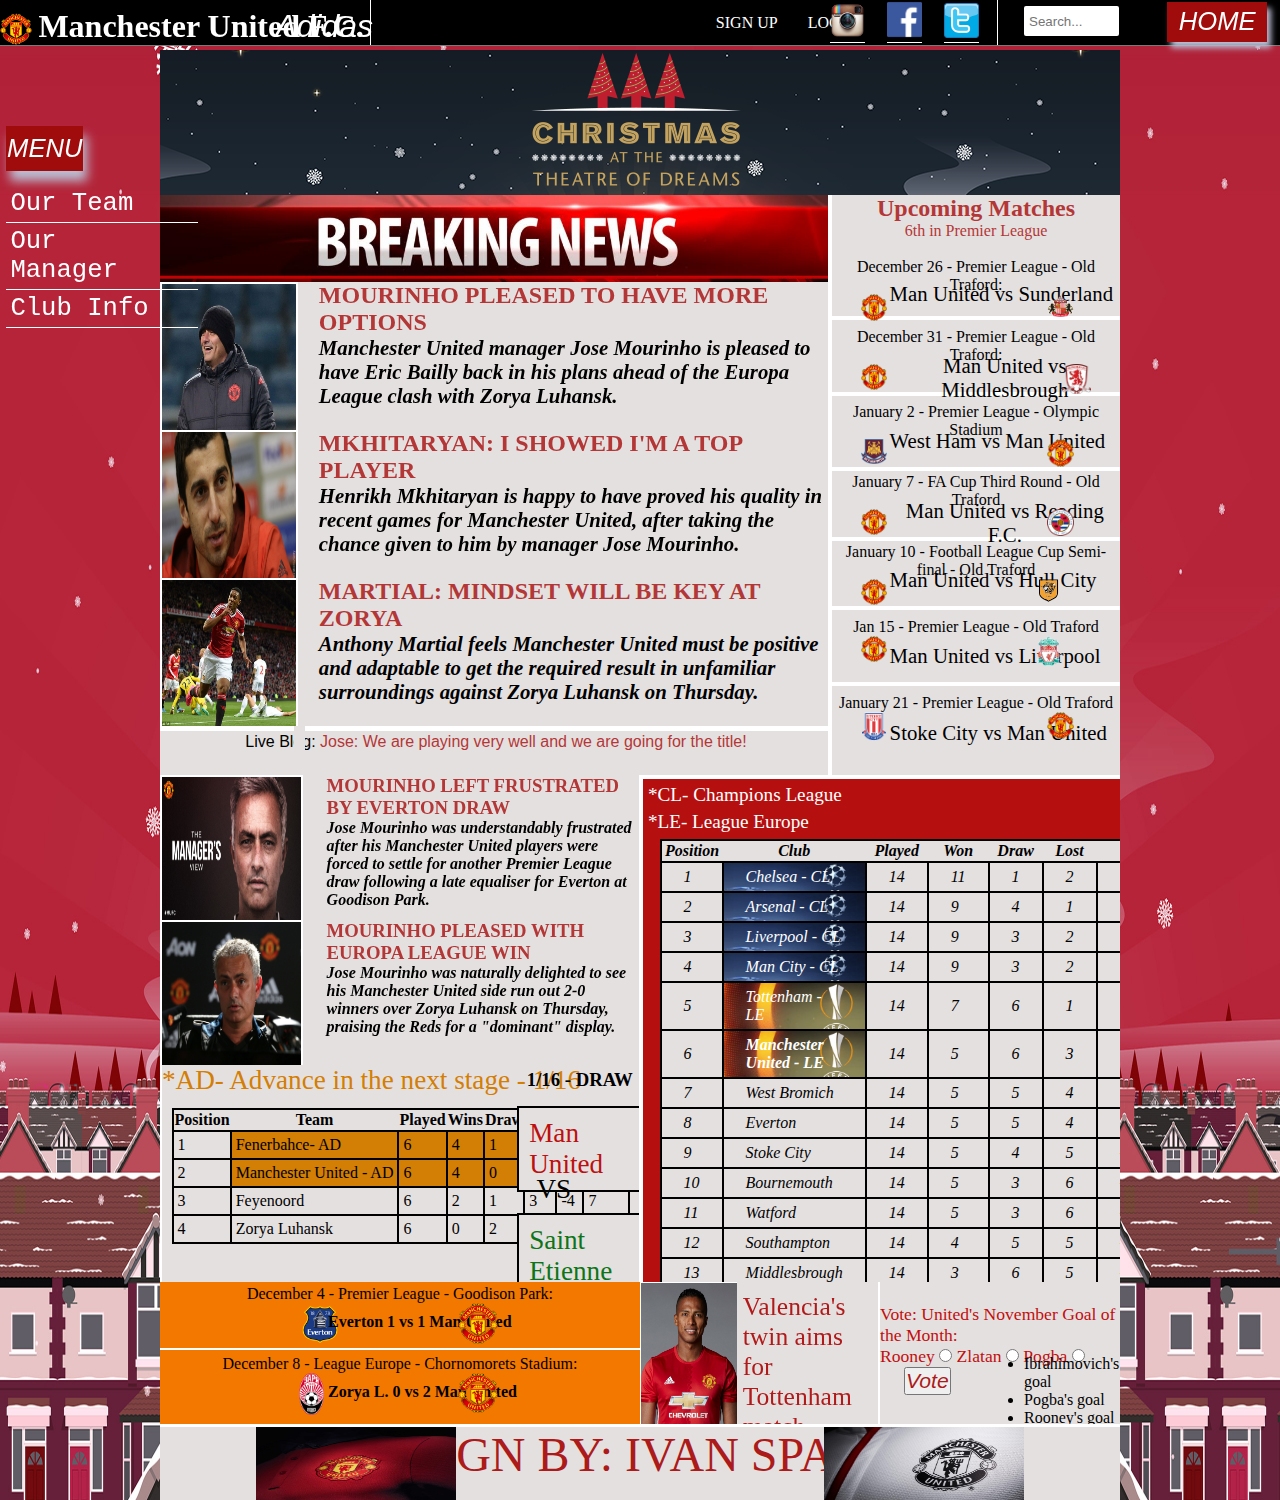
<file: index.html>
<!DOCTYPE html>
<html lang="en">
<head>
	<title>Manchester United</title>
	<meta charset="utf-8">
	<link rel="stylesheet" type="text/css" href="style.css">
</head>
<body>
	<div class="container">
	<!--____________HEADER___________-->
		<header>
			<div class="header">
						<img id="badge" src="images/badge.png" alt="badge">
						<h1>Manchester United F.C.</h1>
						<a id="adidas" href="http://www.global.adidas.com/" target="_blank">Adidas</a>
	<!--FIRST UL-->
			<nav>
				<ul id="ul1">
						<li><a href="signup.html">SIGN UP</a></li>
						<li><a href="#">LOGIN</a></li>
				</ul>
			</nav>
	<!--SECOND UL-->
			<nav>
				<ul id="ul2">
						<li><a href="https://www.instagram.com/manchesterunited/" target="_blank"><img class="navimg" src="images/inst.png" alt="instagram"></a></li>
						<li><a href="https://www.facebook.com/manchesterunited/?hc_ref=NEWSFEED&fref=nf" target="_blank"><img class="navimg" src="images/face.gif" alt="facebook"></a></li>
						<li><a href="https://twitter.com/ManUtd" target="_blank" ><img class="navimg" src="images/twitter.png" alt="twitter"></a></li>
				</ul>
			</nav>
	<!--Search-->
				<form action="index.html" method="post">
					<input type="text" placeholder="Search...">
				</form>
	<!--_________________HOME BUTTON_____________-->
					<button><a href="index.html">HOME</a></button>
			</div>
		</header>
	<!--____________________ASIDE____MENU_______________-->
		<aside>
			<div class="menu">
				<button>MENU</button>
				<ul class="menu1">
					<li><a href="#">Our Team</a>
						<ul class="team">
							<li><a href="menu1.html">GK</a></li>
							<li><a href="menu2.html">Defenders</a></li>
							<li><a href="menu3.html">Midfielders</a></li>
							<li><a href="menu4.html">Forwards</a></li>
						</ul>
					</li>
					<li><a href="menu5.html">Our Manager</a></li>
					<li><a href="#">Club Info</a>
						<ul class="info">
							<li><a href="menu6.html">History</a></li>
							<li><a href="menu7.html">Trophies</a></li>
						</ul>
					</li>
				</ul>
			</div>
		</aside>
	<!--_________MAIN CONTENT_________-->
			<div class="maincontentcontainer">
		<main>
				<div class="header2">
				</div>
				<div class="header3">
					</div>
	<!--________________HOT NEWS__________________-->
				<div class="hotnews">
				 	<div  class="jose">
				 		<img src="images/josemou2.jpg" alt="josemourinho">
				 		<a class="news" href='news.html'>
				 		<h2>MOURINHO PLEASED TO HAVE MORE OPTIONS</h2>
				 		<p>Manchester United manager Jose Mourinho is pleased to have Eric Bailly back in his plans ahead of the Europa League clash with Zorya Luhansk.</p>
				 		</a>
				 	</div>
				 	<div  class="miki">
				 		<img src="images/miki.jpg" alt="MKHITARYAN">
				 		<a class="news" href='news2.html'>
				 		<h2>MKHITARYAN: I SHOWED I'M A TOP PLAYER</h2>
				 		<p>Henrikh Mkhitaryan is happy to have proved his quality in recent games for Manchester United, after taking the chance given to him by manager Jose Mourinho.</p>
				 		</a>
				 	</div>
				 	<div  class="antony">
				 		<img src="images/tony.jpg" alt="martial">
				 		<a class="news" href='news3.html'>
				 		<h2>MARTIAL: MINDSET WILL BE KEY AT ZORYA</h2>
				 		<p>Anthony Martial feels Manchester United must be positive and adaptable to get the required result in unfamiliar surroundings against Zorya Luhansk on Thursday.</p>
				 		</a>
				 	</div>
				 	<div class="hotnewsfooter">
				 		<p id="moving"><span>Live Blog:</span> Jose: We are playing very well and we are going for the title!</p>
				 	</div>
				</div>
	<!--END______________________HOT NEWS__________________-->
	<!--________________COMING MATCHES____________________-->
				<div class="comingmatches">
				 		<h2>Upcoming Matches</h2>
				 		<p>6th in Premier League</p>
				 	<div class="match1">
				 		<p>December 26 - Premier League - Old Traford:</p>
				 		<img class="home" src="images/badge.png" alt="unitedbadge">
				 		<p class="teams">Man United vs Sunderland</p>
				 		<img class="away" src="images/sunderland.png" alt="sunderlandbadge">
				 	</div>
				 	<div class="match2">
				 		<p>December 31 - Premier League - Old Traford:</p>
				 		<img class="home" src="images/badge.png" alt="unitedbadge">
				 		<p class="teams">Man United vs Middlesbrough</p>
				 		<img id="away1" src="images/boro.png" alt="borobadge">
				 	</div>
				 	<div class="match3">
				 		<p>January 2 - Premier League - Olympic Stadium</p>
				 		<img class="home" src="images/westham.png" alt="westham">
				 		<p class="teams">West Ham vs Man United</p>
				 		<img class="away" src="images/badge.png" alt="unitedbadge">
				 	</div>
				 	<div class="match4">
				 		<p>January 7 - FA Cup Third Round - Old Traford</p>
				 		<img class="home" src="images/badge.png" alt="unitedbadge">
				 		<p class="teams">Man United vs Reading F.C.</p>
				 		<img class="away" src="images/reading.png" alt="reading">
				 	</div>
				 	<div class="match5">
				 		<p>January 10 - Football League Cup Semi-final - Old Traford</p>
				 		<img class="home" src="images/badge.png" alt="unitedbadge">
				 		<p class="teams">Man United vs Hull City</p>
				 		<img class="liv" src="images/hullcity.svg" alt="hullcity">
				 	</div>
				 	<div class="match6">
				 		<p>Jan 15 - Premier League - Old Traford</p>
				 		<img class="home" src="images/badge.png" alt="unitedbadge">
				 		<p class="teams">Man United vs Liverpool</p>
				 		<img class="liv" src="images/liv.gif" alt="Liverpool">
				 	</div>
				 	<div class="match7">
				 		<p>January 21 - Premier League - Old Traford</p>
				 		<img class="home" src="images/stoke.png" alt="stokecity">
				 		<p class="teams">Stoke City vs Man United</p>
				 		<img class="away" src="images/badge.png" alt="united">
				 	</div>

				</div>
	<!--END______________________COMING MATCHES__________________-->
	<!--______________________MANAGERS VIEW__________________-->
				<div class="managersview">
					<div class="managerview2">
						<img src="images/managerview2.jpg" alt="josepress">
				 		<a class="view" href='news1.html'>
				 		<h3>MOURINHO LEFT FRUSTRATED BY EVERTON DRAW</h3>
				 		<p>Jose Mourinho was understandably frustrated after his Manchester United players were forced to settle for another Premier League draw following a late equaliser for Everton at Goodison Park.</p>
				 		</a>
					</div>
					<div class="managerview3">
						<img src="images/managerview1.ashx" alt="josepress">
				 		<a class="view" href='news4.html'>
				 		<h3>MOURINHO PLEASED WITH EUROPA LEAGUE WIN</h3>
				 		<p>Jose Mourinho was naturally delighted to see his Manchester United side run out 2-0 winners over Zorya Luhansk on Thursday, praising the Reds for a "dominant" display.</p>
				 		</a>
					</div>
					
				</div>
	<!--END______________________MANAGERS VIEW__________________-->
	<!--_________________________LEAGUE EUROPE______________________-->
				<div class="LEEU">
					<p>*AD- Advance in the next stage - 1/16</p>
					<table class="">
					  <tr>
					    <th class="">Position</th>
					    <th class="">Team</th>
					    <th class="">Played</th>
					    <th class="">Wins</th>
					    <th class="">Draw</th>
					    <th class="">Lost</th>
					    <th class="">GD</th>
					    <th class="">Points</th>
					  </tr>
					  <tr>
					    <td class="">1</td>
					    <td class="AD">Fenerbahce- AD</td>
					    <td class="AD">6</td>
					    <td class="AD">4</td>
					    <td class="AD">1</td>
					    <td class="AD">1</td>
					    <td class="AD">+2</td>
					    <td class="AD">13</td>
					  </tr>
					  <tr>
					    <td class="">2</td>
					    <td class="AD">Manchester United - AD</td>
					    <td class="AD">6</td>
					    <td class="AD">4</td>
					    <td class="AD">0</td>
					    <td class="AD">2</td>
					    <td class="AD">+8</td>
					    <td class="AD">12</td>
					  </tr>
					  <tr>
					    <td class="">3</td>
					    <td class="">Feyenoord</td>
					    <td class="">6</td>
					    <td class="">2</td>
					    <td class="">1</td>
					    <td class="">3</td>
					    <td class="">-4</td>
					    <td class="">7</td>
					  </tr>
					  <tr>
					    <td class="">4</td>
					    <td class="">Zorya Luhansk</td>
					    <td class="">6</td>
					    <td class="">0</td>
					    <td class="">2</td>
					    <td class="">4</td>
					    <td class="">-6</td>
					    <td class="">2</td>
					  </tr>
					</table>
					<h3 id="head">1/16 - DRAW</h3>
					<p id="team1">Man United</p>
					<p id="vs1">VS</p>
					<p id="team2">Saint Etienne</p>
				</div>
	<!--______________END___________LEAGUE EUROPE______________________-->
	<!--____________BPL TABLE_______________________________-->
				<div class="bpltable">
			<table class="table">
				  <tr>
				    <th class="">Position</th>
				    <th class="">Club</th>
				    <th class="">Played</th>
				    <th class="">Won</th>
				    <th class="">Draw</th>
				    <th class="">Lost</th>
				    <th class="">GD</th>
				    <th class="">Points</th>
				  </tr>
				  <tr>
				    <td class="">1</td>
				    <td class="CL">Chelsea - CL</td>
				    <td class="">14</td>
				    <td class="">11</td>
				    <td class="">1</td>
				    <td class="">2</td>
				    <td class="">+21</td>
				    <td class="">34</td>
				  </tr>
				  <tr>
				    <td class="">2</td>
				    <td class="CL">Arsenal - CL</td>
				    <td class="">14</td>
				    <td class="">9</td>
				    <td class="">4</td>
				    <td class="">1</td>
				    <td class="">+19</td>
				    <td class="">31</td>
				  </tr>
				  <tr>
				    <td class="">3</td>
				    <td class="CL">Liverpool - CL</td>
				    <td class="">14</td>
				    <td class="">9</td>
				    <td class="">3</td>
				    <td class="">2</td>
				    <td class="">+17</td>
				    <td class="">30</td>
				  </tr>
				  <tr>
				    <td class="">4</td>
				    <td class="CL">Man City - CL</td>
				    <td class="">14</td>
				    <td class="">9</td>
				    <td class="">3</td>
				    <td class="">2</td>
				    <td class="">+15</td>
				    <td class="">30</td>
				  </tr>
				  <tr>
				    <td class="">5</td>
				    <td class="EU">Tottenham - LE</td>
				    <td class="">14</td>
				    <td class="">7</td>
				    <td class="">6</td>
				    <td class="">1</td>
				    <td class="">+14</td>
				    <td class="">27</td>
				  </tr>
				  <tr>
				    <td class="">6</td>
				    <td class="EU" id="united">Manchester United - LE</td>
				    <td class="">14</td>
				    <td class="">5</td>
				    <td class="">6</td>
				    <td class="">3</td>
				    <td class="">+3</td>
				    <td class="">21</td>
				  </tr>
				  <tr>
				    <td class="">7</td>
				    <td class="">West Bromich</td>
				    <td class="">14</td>
				    <td class="">5</td>
				    <td class="">5</td>
				    <td class="">4</td>
				    <td class="">+3</td>
				    <td class="">20</td>
				  </tr>
				  <tr>
				    <td class="">8</td>
				    <td class="">Everton</td>
				    <td class="">14</td>
				    <td class="">5</td>
				    <td class="">5</td>
				    <td class="">4</td>
				    <td class="">+1</td>
				    <td class="">20</td>
				  </tr>
				  <tr>
				    <td class="">9</td>
				    <td class="">Stoke City</td>
				    <td class="">14</td>
				    <td class="">5</td>
				    <td class="">4</td>
				    <td class="">5</td>
				    <td class="">-3</td>
				    <td class="">19</td>
				  </tr>
				  <tr>
				    <td class="">10</td>
				    <td class="">Bournemouth</td>
				    <td class="">14</td>
				    <td class="">5</td>
				    <td class="">3</td>
				    <td class="">6</td>
				    <td class="">-3</td>
				    <td class="">18</td>
				  </tr>
				  <tr>
				    <td class="">11</td>
				    <td class="">Watford</td>
				    <td class="">14</td>
				    <td class="">5</td>
				    <td class="">3</td>
				    <td class="">6</td>
				    <td class="">-6</td>
				    <td class="">18</td>
				  </tr>
				  <tr>
				    <td class="">12</td>
				    <td class="">Southampton</td>
				    <td class="">14</td>
				    <td class="">4</td>
				    <td class="">5</td>
				    <td class="">5</td>
				    <td class="">-2</td>
				    <td class="">17</td>
				  </tr>
				  <tr>
				    <td class="">13</td>
				    <td class="">Middlesbrough</td>
				    <td class="">14</td>
				    <td class="">3</td>
				    <td class="">6</td>
				    <td class="">5</td>
				    <td class="">-2</td>
				    <td class="">15</td>
				  </tr>
				  <tr>
				    <td class="">14</td>
				    <td class="">Crystal Palace</td>
				    <td class="">14</td>
				    <td class="">4</td>
				    <td class="">2</td>
				    <td class="">8</td>
				    <td class="">-2</td>
				    <td class="">14</td>
				  </tr>
				  <tr>
				    <td class="">15</td>
				    <td class="">Burnley</td>
				    <td class="">14</td>
				    <td class="">4</td>
				    <td class="">2</td>
				    <td class="">8</td>
				    <td class="">-11</td>
				    <td class="">14</td>
				  </tr>
				  <tr>
				    <td class="">16</td>
				    <td class="">Leicester City</td>
				    <td class="">14</td>
				    <td class="">3</td>
				    <td class="">4</td>
				    <td class="">7</td>
				    <td class="">-7</td>
				    <td class="">13</td>
				  </tr>
				  <tr>
				    <td class="">17</td>
				    <td class="">West Ham</td>
				    <td class="">14</td>
				    <td class="">3</td>
				    <td class="">3</td>
				    <td class="">8</td>
				    <td class="">-14</td>
				    <td class="">12</td>
				  </tr>
				  <tr>
				    <td class="">18</td>
				    <td class="REL">Sunderland - Relegation</td>
				    <td class="">14</td>
				    <td class="">3</td>
				    <td class="">2</td>
				    <td class="">9</td>
				    <td class="">-10</td>
				    <td class="">11</td>
				  </tr>
				  <tr>
				    <td class="">19</td>
				    <td class="REL">Hull City - Relegation</td>
				    <td class="">14</td>
				    <td class="">3</td>
				    <td class="">2</td>
				    <td class="">9</td>
				    <td class="">-18</td>
				    <td class="">11</td>
				  </tr>
				  <tr>
				    <td class="">20</td>
				    <td class="REL">Swansea City - Relegation</td>
				    <td class="">14</td>
				    <td class="">2</td>
				    <td class="">3</td>
				    <td class="">9</td>
				    <td class="">-5</td>
				    <td class="">9</td>
				  </tr>
			</table>
			      <p>*CL- Champions League</p>
				  <p>*LE- League Europe</p>
				</div>
	<!--______END_________BPL TABLE_______________________________-->
	<!--_______________LAST FIXTURES_______________________________-->
				<div class="lastfixtures">
					<div class="fixture1">
				 		<p>December 4 - Premier League - Goodison Park:</p>
				 		<img class="fixturehome" src="images/everton.png" alt="evertondbadge">
				 		<a href="https://www.whoscored.com/Matches/1080637/Live" target="_blank"><p class="fixtureteams">Everton 1 vs 1 Man United</p></a>
				 		<img class="fixtureaway" src="images/badge.png" alt="unitedbadge">
				 	</div>
				 	<div class="fixture2">
				 		<p>December 8 - League Europe - Chornomorets Stadium:</p>
				 		<img class="fixturehome" src="images/zorya.png" alt="zoryadbadge">
				 		<a href="https://www.whoscored.com/Matches/1139003/Live" target="_blank"><p class="fixtureteams">Zorya L. 0 vs 2 Man United</p></a>
				 		<img class="fixtureaway" src="images/badge.png" alt="unitedbadge">
				 	</div>
				</div>
	<!--______END_________LAST FIXTURE_______________________________-->
	<!--_______________PLAYER NEWS_______________________________-->
				<div class="playernews">
					<div id="playernews1">
						<img src="images/valencia.ashx" alt="valencia">
						<a href="news5.html">Valencia's twin aims for Tottenham match</a>
					</div>
					<form id="monthgoal" method="post" action="mailto:ivan_spasov99@abv.bg">
					Vote: United's November Goal of the Month:
					  <p>
					  <label for="Rooney">Rooney</label>
					  <input id="Rooney" type="radio" name="goal" value="Rooney">
					  <label for="Zlatan">Zlatan</label>
					  <input id="Zlatan" type="radio" name="goal" value="Zlatan">
					  <label for="Pogba">Pogba</label>
					  <input id="Pogba" type="radio" name="goal" value="Pogba">
					  </p>
					  <input id="vote" type="submit" value="Vote">
					</form>
					<ul id="goals">
					<li><a href="https://www.youtube.com/watch?v=R31SYGLNVPM" target="_blank">Ibrahimovich's goal</a></li>
					<li><a href="https://www.youtube.com/watch?v=xTG_6JokJek" target="_blank">Pogba's goal</a></li>
					<li><a href="https://www.youtube.com/watch?v=smaO0rHSssQ" target="_blank">Rooney's goal</a></li>
					</ul>
				</div>
	<!--______END_________PLAYER NEWS_______________________________-->
		</main>
		<!--___________FOOTER__________-->
		<footer>
				<div class="footer">
					<img id="footer2" src="images/footer.jpg" alt="badgeunited">
					<p>DESIGN BY: IVAN SPASOV</p>
					<img id="footer3" src="images/footer1.jpg" alt="badgeunited">
				</div>
		</footer>
		<!--END__________________FOOTER_________-->
	</div>
	</div>
</body>
</html>
</file>
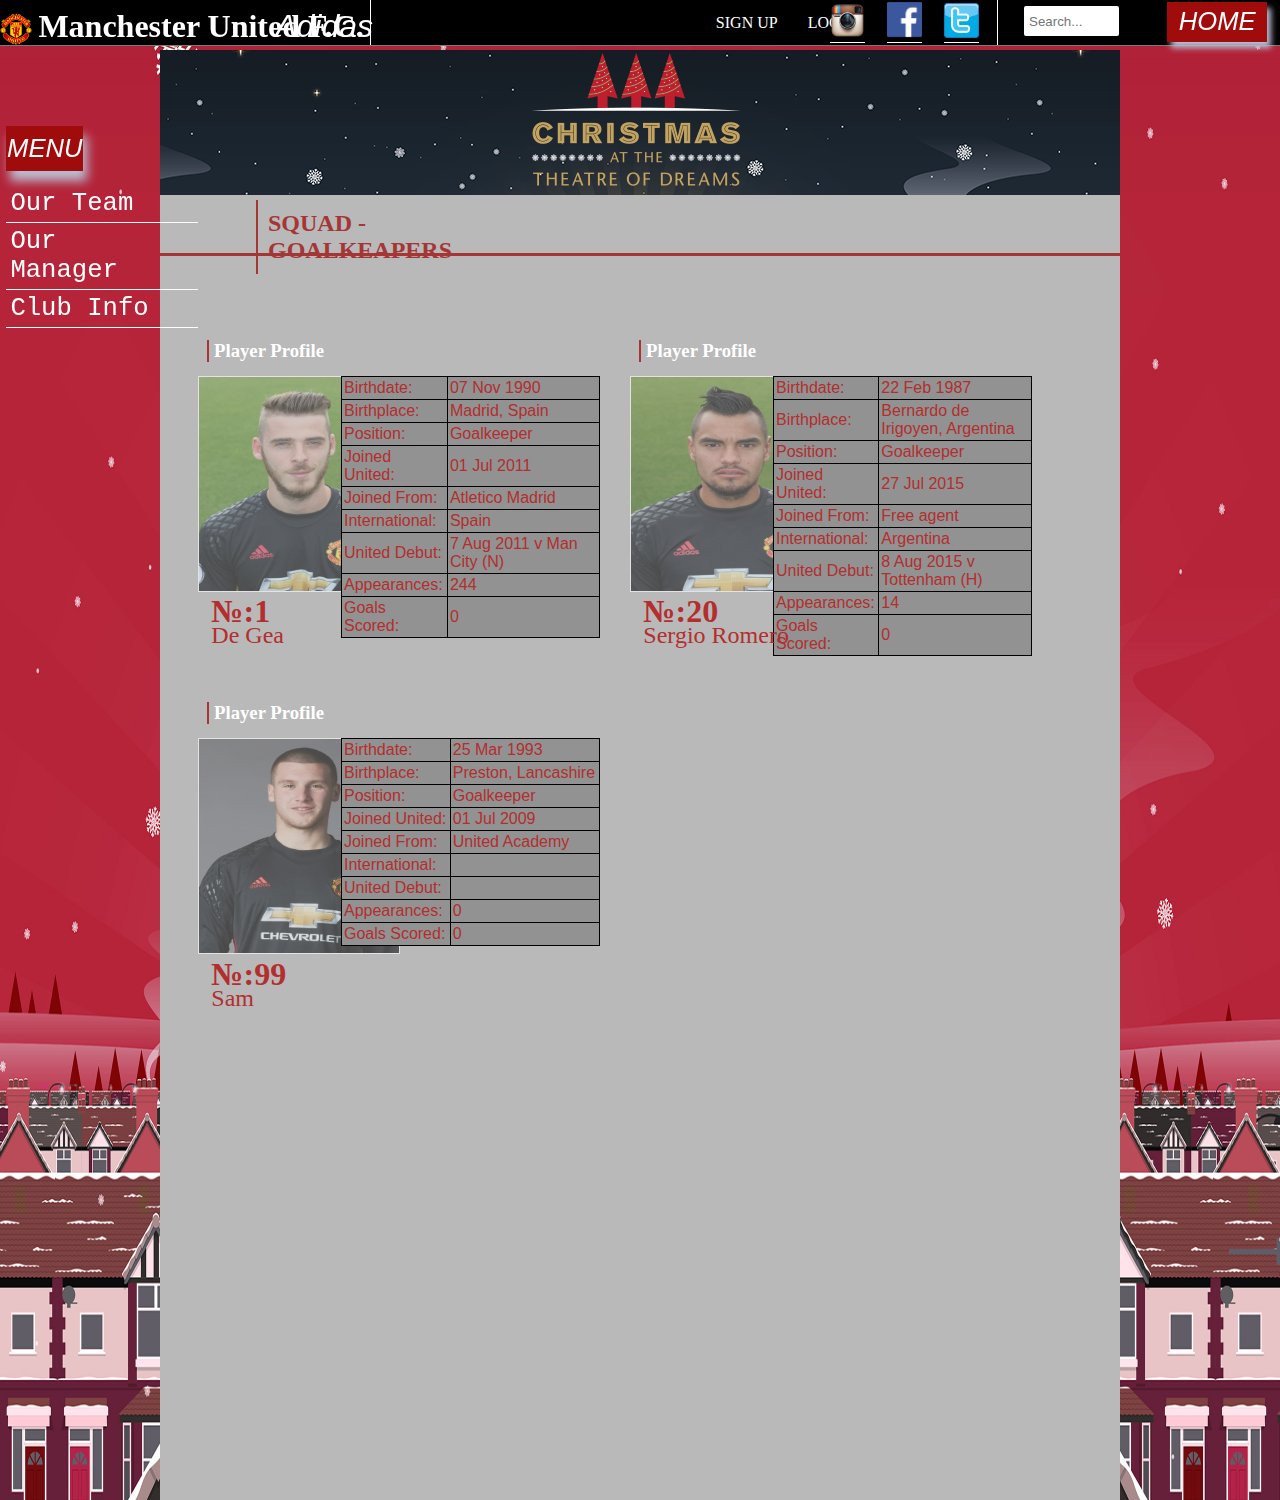
<file: menu1.html>
<!DOCTYPE html>
<html lang="en">
<head>
	<title>Jose Mourinho pleased</title>
	<link rel="stylesheet" type="text/css" href="style.css">
</head>
<body>
	<div class="container">
		<header>
			<div class="header">
						<img id="badge" src="images/badge.png" alt="badge">
						<h1>Manchester United F.C.</h1>
						<a id="adidas" href="http://www.global.adidas.com/" target="_blank">Adidas</a>
	<!--FIRST UL-->
			<nav>
				<ul id="ul1">
						<li><a href="signup.html">SIGN UP</a></li>
						<li><a href="#">LOGIN</a></li>
				</ul>
			</nav>
	<!--SECOND UL-->
			<nav>
				<ul id="ul2">
						<li><a href="https://www.instagram.com/manchesterunited/" target="_blank"><img class="navimg" src="images/inst.png" alt="instagram"></a></li>
						<li><a href="https://www.facebook.com/manchesterunited/?hc_ref=NEWSFEED&fref=nf" target="_blank"><img class="navimg" src="images/face.gif" alt="facebook"></a></li>
						<li><a href="https://twitter.com/ManUtd" target="_blank" ><img class="navimg" src="images/twitter.png" alt="twitter"></a></li>
				</ul>
			</nav>
	<!--Search-->
				<form action="index.html" method="post">
					<input type="text" placeholder="Search...">
				</form>
	<!--_________________HOME BUTTON_____________-->
				<a href="index.html"><button>HOME</button></a>
			</div>
		</header>
	<!--____________________ASIDE____MENU_______________-->
		<aside>
			<div class="menu">
				<button>MENU</button>
				<ul class="menu1">
					<li><a href="#">Our Team</a>
						<ul class="team">
							<li><a href="menu1.html">GK</a></li>
							<li><a href="menu2.html">Defenders</a></li>
							<li><a href="menu3.html">Midfielders</a></li>
							<li><a href="menu4.html">Forwards</a></li>
						</ul>
					</li>
					<li><a href="menu5.html">Our Manager</a></li>
					<li><a href="#">Club Info</a>
						<ul class="info">
							<li><a href="menu6.html">History</a></li>
							<li><a href="menu7.html">Trophies</a></li>
						</ul>
					</li>
				</ul>
			</div>
		</aside>
	<div class="maincontentcontainer2">
		<main>
			<div class="header2"></div>
			<div class="squad"><h2>SQUAD - GOALKEAPERS</h2></div>
	<!--____________MENU_______GOALKEAPERS___________-->
			<div class="players">
				<div class="degea">
					<h3>Player Profile</h3>
					<img src="images/squad/degea.jpg" alt="degea">
				 	<table>
				 		<tr>
				 			<td>Birthdate:</td>
				 			<td>07 Nov 1990</td>
				 		</tr>
				 		<tr>
						 	<td>Birthplace:</td>
						 	<td>Madrid, Spain</td>
					 	</tr>
					 	<tr>
						 	<td>Position:</td>
						 	<td>Goalkeeper</td>
					 	</tr>
					 	<tr>
						 	<td>Joined United:</td>
						 	<td>01 Jul 2011</td>
					 	</tr>
					 	<tr>
						 	<td>Joined From:</td>
						 	<td>Atletico Madrid</td>
					 	</tr>
					 	<tr>
						 	<td>International:</td>
						 	<td>Spain</td>
					 	</tr>
					 	<tr>
						 	<td>United Debut:</td>
						 	<td>7 Aug 2011 v Man City (N)</td>
					 	</tr>
					 	<tr>
						 	<td>Appearances:</td>
						 	<td>244</td>
					 	</tr>
						 	<tr><td>Goals Scored:</td>
						 	<td>0</td>
					 	</tr>
				 	</table>
				 			<h4>№:1</h4>
				 			<p>De Gea</p>

				</div>
				<div class="romero">
					<h3>Player Profile</h3>
					<img src="images/squad/romero.jpg" alt="romero">
				 	<table>
					 	<tr>
						 	<td>Birthdate:</td>
						 	<td>22 Feb 1987</td>
					 	</tr>
					 	<tr>
						 	<td>Birthplace:</td>
						 	<td>Bernardo de Irigoyen, Argentina</td>
					 	</tr>
					 	<tr>
						 	<td>Position:</td>
						 	<td>Goalkeeper</td>
					 	</tr>
					 	<tr>
						 	<td>Joined United:</td>
						 	<td>27 Jul 2015</td>
					 	</tr>
					 	<tr>
						 	<td>Joined From:</td>
						 	<td>Free agent</td>
					 	</tr>
					 	<tr>
						 	<td>International:</td>
						 	<td>Argentina</td>
					 	</tr>
					 	<tr>
						 	<td>United Debut:</td>
						 	<td>8 Aug 2015 v Tottenham (H)</td>
					 	</tr>
					 	<tr>
						 	<td>Appearances:</td>
						 	<td>14</td>
					 	</tr>
					 	<tr>
						 	<td>Goals Scored:</td>
						 	<td>0</td>
					 	</tr>
				 	</table>
				 <h4>№:20</h4>
				 <p>Sergio Romero</p>
				</div>
				<div class="sam">
					<h3>Player Profile</h3>
					<img src="images/squad/sam.jpg" alt="sam">
				 	<table>
					 	<tr>
						 	<td>Birthdate:</td>
						 	<td>25 Mar 1993</td>
					 	</tr>
					 	<tr>
						 	<td>Birthplace:</td>
						 	<td>Preston, Lancashire</td>
					 	</tr>
					 	<tr>
						 	<td>Position:</td>
						 	<td>Goalkeeper</td>
					 	</tr>
					 	<tr>
						 	<td>Joined United:</td>
						 	<td>01 Jul 2009</td>
					 	</tr>
					 	<tr>
						 	<td>Joined From:</td>
						 	<td>United Academy</td>
					 	</tr>
					 	<tr>
						 	<td>International:</td>
						 	<td></td>
					 	</tr>
					 	<tr>
						 	<td>United Debut:</td>
						 	<td></td>
					 	</tr>
					 	<tr>
						 	<td>Appearances:</td>
						 	<td>0</td>
					 	</tr>
					 	<tr>
						 	<td>Goals Scored:</td>
						 	<td>0</td>
					 	</tr>
				 	</table>
				 <h4>№:99</h4>
				 <p>Sam</p>
				</div>
			</div>
		</main>
	</div>
	</div>
</body>
</html>
</file>
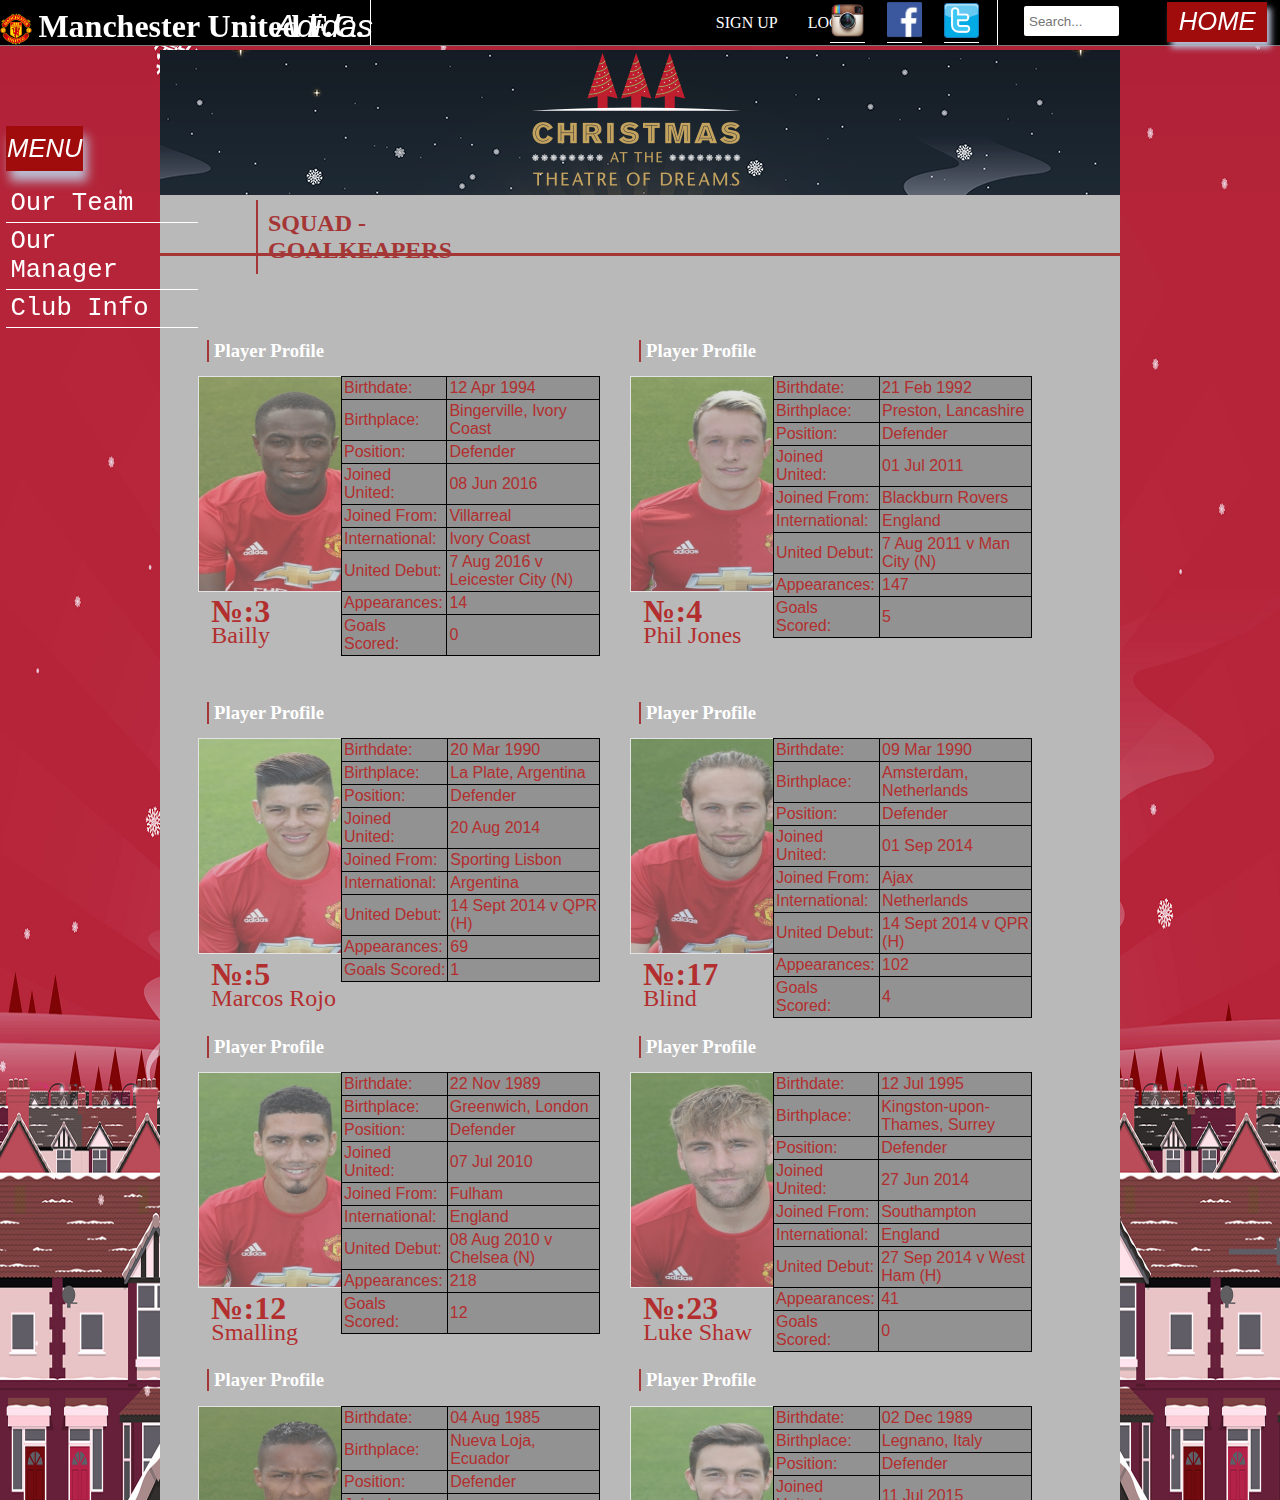
<file: menu2.html>
<!DOCTYPE html>
<html lang="en">
<head>
	<title>Jose Mourinho pleased</title>
	<link rel="stylesheet" type="text/css" href="style.css">
	<meta charset="utf-8">
</head>
<body>
	<div class="container">
		<header>
			<div class="header">
						<img id="badge" src="images/badge.png" alt="badge">
						<h1>Manchester United F.C.</h1>
						<a id="adidas" href="http://www.global.adidas.com/" target="_blank">Adidas</a>
	<!--FIRST UL-->
			<nav>
				<ul id="ul1">
						<li><a href="signup.html">SIGN UP</a></li>
						<li><a href="#">LOGIN</a></li>
				</ul>
			</nav>
	<!--SECOND UL-->
			<nav>
				<ul id="ul2">
						<li><a href="https://www.instagram.com/manchesterunited/" target="_blank"><img class="navimg" src="images/inst.png" alt="instagram"></a></li>
						<li><a href="https://www.facebook.com/manchesterunited/?hc_ref=NEWSFEED&fref=nf" target="_blank"><img class="navimg" src="images/face.gif" alt="facebook"></a></li>
						<li><a href="https://twitter.com/ManUtd" target="_blank" ><img class="navimg" src="images/twitter.png" alt="twitter"></a></li>
				</ul>
			</nav>
	<!--Search-->
				<form action="index.html" method="post">
					<input type="text" placeholder="Search...">
				</form>
	<!--_________________HOME BUTTON_____________-->
				<a href="index.html"><button>HOME</button></a>
			</div>
		</header>
	<!--____________________ASIDE____MENU_______________-->
		<aside>
			<div class="menu">
				<button>MENU</button>
				<ul class="menu1">
					<li><a href="#">Our Team</a>
						<ul class="team">
							<li><a href="menu1.html">GK</a></li>
							<li><a href="menu2.html">Defenders</a></li>
							<li><a href="menu3.html">Midfielders</a></li>
							<li><a href="menu4.html">Forwards</a></li>
						</ul>
					</li>
					<li><a href="menu5.html">Our Manager</a></li>
					<li><a href="#">Club Info</a>
						<ul class="info">
							<li><a href="menu6.html">History</a></li>
							<li><a href="menu7.html">Trophies</a></li>
						</ul>
					</li>
				</ul>
			</div>
		</aside>
	<div class="maincontentcontainer2">
		<main>
			<div class="header2"></div>
			<div class="squad"><h2>SQUAD - GOALKEAPERS</h2></div>
	<!--____________MENU_______GOALKEAPERS___________-->
			<div class="players">
				<div class="player1">
					<h3>Player Profile</h3>
					<img src="images/squad/erik.jpg" alt="erik">
				 	<table>
					 	<tr>
						 	<td>Birthdate:</td>
						 	<td>12 Apr 1994</td>
					 	</tr>
					 	<tr>
						 	<td>Birthplace:</td>
						 	<td>Bingerville, Ivory Coast</td>
					 	</tr>
					 	<tr>
						 	<td>Position:</td>
						 	<td>Defender</td>
					 	</tr>
					 	<tr>
						 	<td>Joined United:</td>
						 	<td>08 Jun 2016</td>
					 	</tr>
					 	<tr>
						 	<td>Joined From:</td>
						 	<td>Villarreal</td>
					 	</tr>
					 	<tr>
						 	<td>International:</td>
						 	<td>Ivory Coast</td>
					 	</tr>
					 	<tr>
						 	<td>United Debut:</td>
						 	<td>7 Aug 2016 v Leicester City (N)</td>
					 	</tr>
					 	<tr>
						 	<td>Appearances:</td>
						 	<td>14</td>
					 	</tr>
					 	<tr>
						 	<td>Goals Scored:</td>
						 	<td>0</td>
					 	</tr>
				 	</table>
				 			<h4>№:3</h4>
				 			<p>Bailly</p>
				</div>
				<div class="player2">
					<h3>Player Profile</h3>
					<img src="images/squad/phil.jpg" alt="phil">
				 	<table>
					 	<tr>
						 	<td>Birthdate:</td>
						 	<td>21 Feb 1992</td>
					 	</tr>
					 	<tr>
						 	<td>Birthplace:</td>
						 	<td>Preston, Lancashire</td>
					 	</tr>
					 	<tr>
						 	<td>Position:</td>
						 	<td>Defender</td>
					 	</tr>
					 	<tr>
						 	<td>Joined United:</td>
						 	<td>01 Jul 2011</td>
					 	</tr>
					 	<tr>
						 	<td>Joined From:</td>
						 	<td>Blackburn Rovers</td>
					 	</tr>
					 	<tr>
						 	<td>International:</td>
						 	<td>England</td>
					 	</tr>
					 	<tr>
						 	<td>United Debut:</td>
						 	<td>7 Aug 2011 v Man City (N)</td>
					 	</tr>
					 	<tr>
						 	<td>Appearances:</td>
						 	<td>147</td>
					 	</tr>
					 	<tr>
						 	<td>Goals Scored:</td>
						 	<td>5</td>
					 	</tr>
				 	</table>
				 <h4>№:4</h4>
				 <p>Phil Jones</p>
				</div>
				<div class="player3">
					<h3>Player Profile</h3>
					<img src="images/squad/rojo.jpg" alt="rojo">
				 		<table>
						   <tr>
						      <td>Birthdate:</td>
						      <td>20 Mar 1990</td>
						   </tr>
						   <tr>
						      <td>Birthplace:</td>
						      <td>La Plate, Argentina</td>
						   </tr>
						   <tr>
						      <td>Position:</td>
						      <td>Defender</td>
						   </tr>
						   <tr>
						      <td>Joined United:</td>
						      <td>20 Aug 2014</td>
						   </tr>
						   <tr>
						      <td>Joined From:</td>
						      <td>Sporting Lisbon</td>
						   </tr>
						   <tr>
						      <td>International:</td>
						      <td>Argentina</td>
						   </tr>
						   <tr>
						      <td>United Debut:</td>
						      <td>14 Sept 2014 v QPR (H)</td>
						   </tr>
						   <tr>
						      <td>Appearances:</td>
						      <td>69</td>
						   </tr>
						   <tr>
						      <td>Goals Scored:</td>
						      <td>1</td>
						   </tr>
						</table>
				 <h4>№:5</h4>
				 <p>Marcos Rojo</p>
				</div>
				<div class="player4">
					<h3>Player Profile</h3>
					<img src="images/squad/blind.jpg" alt="blind">
				 	<table>
					   <tr>
					      <td>Birthdate:</td>
					      <td>09 Mar 1990</td>
					   </tr>
					   <tr>
					      <td>Birthplace:</td>
					      <td>Amsterdam, Netherlands</td>
					   </tr>
					   <tr>
					      <td>Position:</td>
					      <td>Defender</td>
					   </tr>
					   <tr>
					      <td>Joined United:</td>
					      <td>01 Sep 2014</td>
					   </tr>
					   <tr>
					      <td>Joined From:</td>
					      <td>Ajax</td>
					   </tr>
					   <tr>
					      <td>International:</td>
					      <td>Netherlands</td>
					   </tr>
					   <tr>
					      <td>United Debut:</td>
					      <td>14 Sept 2014 v QPR (H)</td>
					   </tr>
					   <tr>
					      <td>Appearances:</td>
					      <td>102</td>
					   </tr>
					   <tr>
					      <td>Goals Scored:</td>
					      <td>4</td>
					   </tr>
					</table>
				 <h4>№:17</h4>
				 <p>Blind</p>
				</div>
				<div class="player5">
					<h3>Player Profile</h3>
					<img src="images/squad/smalling.jpg" alt="smalling">
				 	<table>
						   <tr>
						      <td>Birthdate:</td>
						      <td>22 Nov 1989</td>
						   </tr>
						   <tr>
						      <td>Birthplace:</td>
						      <td>Greenwich, London</td>
						   </tr>
						   <tr>
						      <td>Position:</td>
						      <td>Defender</td>
						   </tr>
						   <tr>
						      <td>Joined United:</td>
						      <td>07 Jul 2010</td>
						   </tr>
						   <tr>
						      <td>Joined From:</td>
						      <td>Fulham</td>
						   </tr>
						   <tr>
						      <td>International:</td>
						      <td>England</td>
						   </tr>
						   <tr>
						      <td>United Debut:</td>
						      <td>08 Aug 2010 v Chelsea (N)</td>
						   </tr>
						   <tr>
						      <td>Appearances:</td>
						      <td>218</td>
						   </tr>
						   <tr>
						      <td>Goals Scored:</td>
						      <td>12</td>
						   </tr>
					</table>
				 <h4>№:12</h4>
				 <p>Smalling</p>
				</div>
				<div class="player6">
					<h3>Player Profile</h3>
					<img src="images/squad/luke.jpg" alt="luke">
				 	<table>
					   <tr>
					      <td>Birthdate:</td>
					      <td>12 Jul 1995</td>
					   </tr>
					   <tr>
					      <td>Birthplace:</td>
					      <td>Kingston-upon-Thames, Surrey</td>
					   </tr>
					   <tr>
					      <td>Position:</td>
					      <td>Defender</td>
					   </tr>
					   <tr>
					      <td>Joined United:</td>
					      <td>27 Jun 2014</td>
					   </tr>
					   <tr>
					      <td>Joined From:</td>
					      <td>Southampton</td>
					   </tr>
					   <tr>
					      <td>International:</td>
					      <td>England</td>
					   </tr>
					   <tr>
					      <td>United Debut:</td>
					      <td>27 Sep 2014 v West Ham (H)</td>
					   </tr>
					   <tr>
					      <td>Appearances:</td>
					      <td>41</td>
					   </tr>
					   <tr>
					      <td>Goals Scored:</td>
					      <td>0</td>
					   </tr>
					</table>
				 <h4>№:23</h4>
				 <p>Luke Shaw</p>
				</div>
				<div class="player7">
					<h3>Player Profile</h3>
					<img src="images/squad/antonio.jpg" alt="valencia">
				 <table>
					   <tr>
					      <td>Birthdate:</td>
					      <td>04 Aug 1985</td>
					   </tr>
					   <tr>
					      <td>Birthplace:</td>
					      <td>Nueva Loja, Ecuador</td>
					   </tr>
					   <tr>
					      <td>Position:</td>
					      <td>Defender</td>
					   </tr>
					   <tr>
					      <td>Joined United:</td>
					      <td>30 Jun 2009</td>
					   </tr>
					   <tr>
					      <td>Joined From:</td>
					      <td>Wigan Athletic</td>
					   </tr>
					   <tr>
					      <td>International:</td>
					      <td></td>
					   </tr>
					   <tr>
					      <td>United Debut:</td>
					      <td>9 Aug 2009 v Chelsea (N)</td>
					   </tr>
					   <tr>
					      <td>Appearances:</td>
					      <td>264</td>
					   </tr>
					   <tr>
					      <td>Goals Scored:</td>
					      <td>21</td>
					   </tr>
				</table>
				 <h4>№:25</h4>
				 <p>Antoino Valencia</p>
				</div>
				<div class="player8">
					<h3>Player Profile</h3>
					<img src="images/squad/darmian.jpg" alt="darmian">
				 	<table>
					   <tr>
					      <td>Birthdate:</td>
					      <td>02 Dec 1989</td>
					   </tr>
					   <tr>
					      <td>Birthplace:</td>
					      <td>Legnano, Italy</td>
					   </tr>
					   <tr>
					      <td>Position:</td>
					      <td>Defender</td>
					   </tr>
					   <tr>
					      <td>Joined United:</td>
					      <td>11 Jul 2015</td>
					   </tr>
					   <tr>
					      <td>Joined From:</td>
					      <td>Torino</td>
					   </tr>
					   <tr>
					      <td>International:</td>
					      <td>Italy</td>
					   </tr>
					   <tr>
					      <td>United Debut:</td>
					      <td>8 Aug 2015 v Tottenham (H)</td>
					   </tr>
					   <tr>
					      <td>Appearances:</td>
					      <td>47</td>
					   </tr>
					   <tr>
					      <td>Goals Scored:</td>
					      <td>1</td>
					   </tr>
					</table>
				 <h4>№:36</h4>
				 <p>Darmian</p>
				</div>
				<div class="player9">
					<h3>Player Profile</h3>
					<img src="images/squad/mensah.jpg" alt="fosu-mensah">
				 	<table>
						   <tr>
						      <td>Birthdate:</td>
						      <td>02 Jan 1998</td>
						   </tr>
						   <tr>
						      <td>Birthplace:</td>
						      <td>Amsterdam</td>
						   </tr>
						   <tr>
						      <td>Position:</td>
						      <td>Defender</td>
						   </tr>
						   <tr>
						      <td>Joined United:</td>
						      <td>02 Sep 2014</td>
						   </tr>
						   <tr>
						      <td>Joined From:</td>
						      <td>Ajax</td>
						   </tr>
						   <tr>
						      <td>International:</td>
						      <td>Netherlands U16</td>
						   </tr>
						   <tr>
						      <td>United Debut:</td>
						      <td>28 Feb 2016 v Arsenal (H)</td>
						   </tr>
						   <tr>
						      <td>Appearances:</td>
						      <td>15</td>
						   </tr>
						   <tr>
						      <td>Goals Scored:</td>
						      <td>0</td>
						   </tr>
					</table>
				 <h4>№:24</h4>
				 <p>Fosu-Mensah</p>
				</div>
			</div>
		</main>
	</div>
	</div>
</body>
</html>
</file>
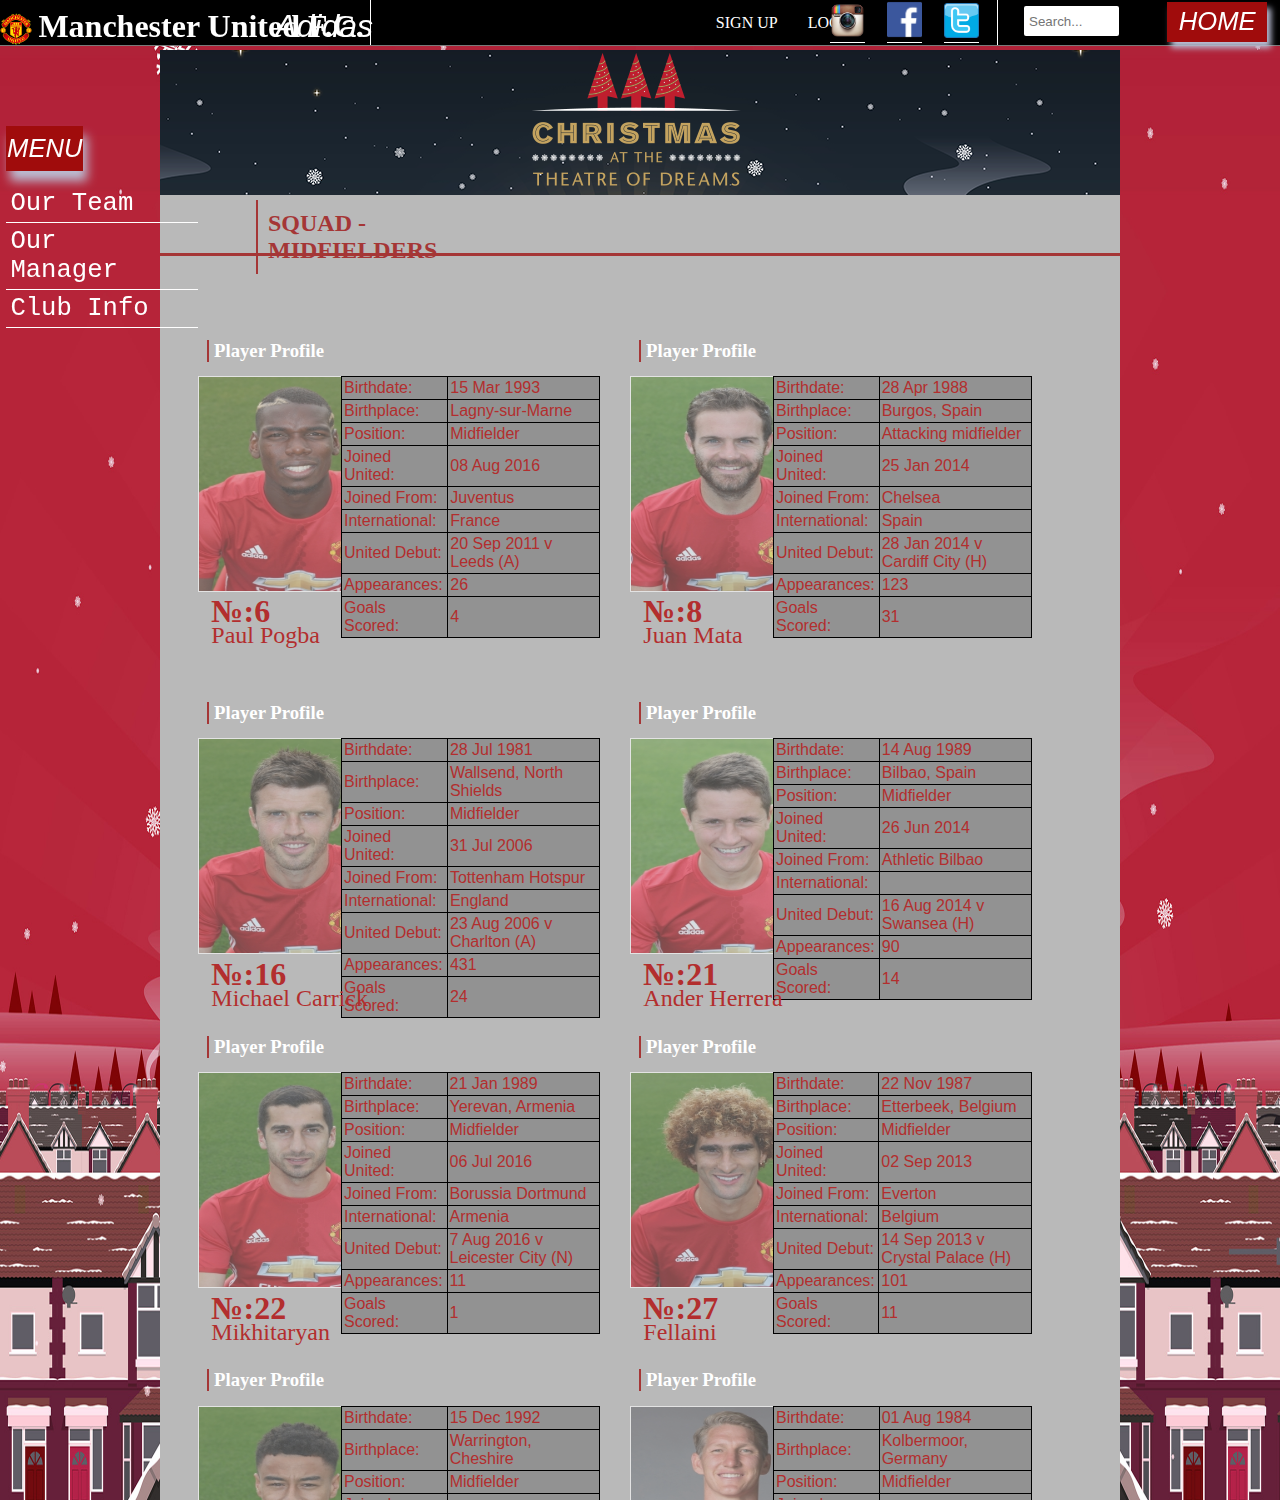
<file: menu3.html>
<!DOCTYPE html>
<html lang="en">
<head>
	<title>Jose Mourinho pleased</title>
	<link rel="stylesheet" type="text/css" href="style.css">
	<meta charset="utf-8">
</head>
<body>
	<div class="container">
		<header>
			<div class="header">
						<img id="badge" src="images/badge.png" alt="badge">
						<h1>Manchester United F.C.</h1>
						<a id="adidas" href="http://www.global.adidas.com/" target="_blank">Adidas</a>
	<!--FIRST UL-->
			<nav>
				<ul id="ul1">
						<li><a href="signup.html">SIGN UP</a></li>
						<li><a href="#">LOGIN</a></li>
				</ul>
			</nav>
	<!--SECOND UL-->
			<nav>
				<ul id="ul2">
						<li><a href="https://www.instagram.com/manchesterunited/" target="_blank"><img class="navimg" src="images/inst.png" alt="instagram"></a></li>
						<li><a href="https://www.facebook.com/manchesterunited/?hc_ref=NEWSFEED&fref=nf" target="_blank"><img class="navimg" src="images/face.gif" alt="facebook"></a></li>
						<li><a href="https://twitter.com/ManUtd" target="_blank" ><img class="navimg" src="images/twitter.png" alt="twitter"></a></li>
				</ul>
			</nav>
	<!--Search-->
				<form action="index.html" method="post">
					<input type="text" placeholder="Search...">
				</form>
	<!--_________________HOME BUTTON_____________-->
				<a href="index.html"><button>HOME</button></a>
			</div>
		</header>
	<!--____________________ASIDE____MENU_______________-->
		<aside>
			<div class="menu">
				<button>MENU</button>
				<ul class="menu1">
					<li><a href="#">Our Team</a>
						<ul class="team">
							<li><a href="menu1.html">GK</a></li>
							<li><a href="menu2.html">Defenders</a></li>
							<li><a href="menu3.html">Midfielders</a></li>
							<li><a href="menu4.html">Forwards</a></li>
						</ul>
					</li>
					<li><a href="menu5.html">Our Manager</a></li>
					<li><a href="#">Club Info</a>
						<ul class="info">
							<li><a href="menu6.html">History</a></li>
							<li><a href="menu7.html">Trophies</a></li>
						</ul>
					</li>
				</ul>
			</div>
		</aside>
	<div class="maincontentcontainer2">
		<main>
			<div class="header2"></div>
			<div class="squad"><h2>SQUAD - MIDFIELDERS</h2></div>
	<!--____________MENU_______GOALKEAPERS___________-->
			<div class="players">
				<div class="player1">
					<h3>Player Profile</h3>
					<img src="images/squad/pogba.jpg" alt="POGBOOM">
				 	<table>
					   <tr>
					      <td>Birthdate:</td>
					      <td>15 Mar 1993</td>
					   </tr>
					   <tr>
					      <td>Birthplace:</td>
					      <td>Lagny-sur-Marne</td>
					   </tr>
					   <tr>
					      <td>Position:</td>
					      <td>Midfielder</td>
					   </tr>
					   <tr>
					      <td>Joined United:</td>
					      <td>08 Aug 2016</td>
					   </tr>
					   <tr>
					      <td>Joined From:</td>
					      <td>Juventus</td>
					   </tr>
					   <tr>
					      <td>International:</td>
					      <td>France</td>
					   </tr>
					   <tr>
					      <td>United Debut:</td>
					      <td>20 Sep 2011 v Leeds (A)</td>
					   </tr>
					   <tr>
					      <td>Appearances:</td>
					      <td>26</td>
					   </tr>
					   <tr>
					      <td>Goals Scored:</td>
					      <td>4</td>
					   </tr>
					</table>
				 			<h4>№:6</h4>
				 			<p>Paul Pogba</p>
				</div>
				<div class="player2">
					<h3>Player Profile</h3>
					<img src="images/squad/mata.jpg" alt="mata">
				 	<table>
						   <tr>
						      <td>Birthdate:</td>
						      <td>28 Apr 1988</td>
						   </tr>
						   <tr>
						      <td>Birthplace:</td>
						      <td>Burgos, Spain</td>
						   </tr>
						   <tr>
						      <td>Position:</td>
						      <td>Attacking midfielder</td>
						   </tr>
						   <tr>
						      <td>Joined United:</td>
						      <td>25 Jan 2014</td>
						   </tr>
						   <tr>
						      <td>Joined From:</td>
						      <td>Chelsea</td>
						   </tr>
						   <tr>
						      <td>International:</td>
						      <td>Spain</td>
						   </tr>
						   <tr>
						      <td>United Debut:</td>
						      <td>28 Jan 2014 v Cardiff City (H)</td>
						   </tr>
						   <tr>
						      <td>Appearances:</td>
						      <td>123</td>
						   </tr>
						   <tr>
						      <td>Goals Scored:</td>
						      <td>31</td>
						   </tr>
					</table>
				 <h4>№:8</h4>
				 <p>Juan Mata</p>
				</div>
				<div class="player3">
					<h3>Player Profile</h3>
					<img src="images/squad/carrick.jpg" alt="carrick">
				 		<table>
						   <tr>
						      <td>Birthdate:</td>
						      <td>28 Jul 1981</td>
						   </tr>
						   <tr>
						      <td>Birthplace:</td>
						      <td>Wallsend, North Shields</td>
						   </tr>
						   <tr>
						      <td>Position:</td>
						      <td>Midfielder</td>
						   </tr>
						   <tr>
						      <td>Joined United:</td>
						      <td>31 Jul 2006</td>
						   </tr>
						   <tr>
						      <td>Joined From:</td>
						      <td>Tottenham Hotspur</td>
						   </tr>
						   <tr>
						      <td>International:</td>
						      <td>England</td>
						   </tr>
						   <tr>
						      <td>United Debut:</td>
						      <td>23 Aug 2006 v Charlton (A)</td>
						   </tr>
						   <tr>
						      <td>Appearances:</td>
						      <td>431</td>
						   </tr>
						   <tr>
						      <td>Goals Scored:</td>
						      <td>24</td>
						   </tr>
						</table>
				 <h4>№:16</h4>
				 <p>Michael Carrick</p>
				</div>
				<div class="player4">
					<h3>Player Profile</h3>
					<img src="images/squad/herrera.jpg" alt="anderherrera">
				 	<table>
					   <tr>
					      <td>Birthdate:</td>
					      <td>14 Aug 1989</td>
					   </tr>
					   <tr>
					      <td>Birthplace:</td>
					      <td>Bilbao, Spain</td>
					   </tr>
					   <tr>
					      <td>Position:</td>
					      <td>Midfielder</td>
					   </tr>
					   <tr>
					      <td>Joined United:</td>
					      <td>26 Jun 2014</td>
					   </tr>
					   <tr>
					      <td>Joined From:</td>
					      <td>Athletic Bilbao</td>
					   </tr>
					   <tr>
					      <td>International:</td>
					      <td></td>
					   </tr>
					   <tr>
					      <td>United Debut:</td>
					      <td>16 Aug 2014 v Swansea (H)</td>
					   </tr>
					   <tr>
					      <td>Appearances:</td>
					      <td>90</td>
					   </tr>
					   <tr>
					      <td>Goals Scored:</td>
					      <td>14</td>
					   </tr>
					</table>
				 <h4>№:21</h4>
				 <p>Ander Herrera</p>
				</div>
				<div class="player5">
					<h3>Player Profile</h3>
					<img src="images/squad/miki.jpg" alt="miki">
				 	<table>
					   <tr>
					      <td>Birthdate:</td>
					      <td>21 Jan 1989</td>
					   </tr>
					   <tr>
					      <td>Birthplace:</td>
					      <td>Yerevan, Armenia</td>
					   </tr>
					   <tr>
					      <td>Position:</td>
					      <td>Midfielder</td>
					   </tr>
					   <tr>
					      <td>Joined United:</td>
					      <td>06 Jul 2016</td>
					   </tr>
					   <tr>
					      <td>Joined From:</td>
					      <td>Borussia Dortmund</td>
					   </tr>
					   <tr>
					      <td>International:</td>
					      <td>Armenia</td>
					   </tr>
					   <tr>
					      <td>United Debut:</td>
					      <td>7 Aug 2016 v Leicester City (N)</td>
					   </tr>
					   <tr>
					      <td>Appearances:</td>
					      <td>11</td>
					   </tr>
					   <tr>
					      <td>Goals Scored:</td>
					      <td>1</td>
					   </tr>
					</table>
				 <h4>№:22</h4>
				 <p>Mikhitaryan</p>
				</div>
				<div class="player6">
					<h3>Player Profile</h3>
					<img src="images/squad/fella.jpg" alt="Fellaini">
				 	<table>
					   <tr>
					      <td>Birthdate:</td>
					      <td>22 Nov 1987</td>
					   </tr>
					   <tr>
					      <td>Birthplace:</td>
					      <td>Etterbeek, Belgium</td>
					   </tr>
					   <tr>
					      <td>Position:</td>
					      <td>Midfielder</td>
					   </tr>
					   <tr>
					      <td>Joined United:</td>
					      <td>02 Sep 2013</td>
					   </tr>
					   <tr>
					      <td>Joined From:</td>
					      <td>Everton</td>
					   </tr>
					   <tr>
					      <td>International:</td>
					      <td>Belgium</td>
					   </tr>
					   <tr>
					      <td>United Debut:</td>
					      <td>14 Sep 2013 v Crystal Palace (H)</td>
					   </tr>
					   <tr>
					      <td>Appearances:</td>
					      <td>101</td>
					   </tr>
					   <tr>
					      <td>Goals Scored:</td>
					      <td>11</td>
					   </tr>
					</table>
				 <h4>№:27</h4>
				 <p>Fellaini</p>
				</div>
				<div class="player7">
					<h3>Player Profile</h3>
					<img src="images/squad/lingard.jpg" alt="lingard">
				<table>
					   <tr>
					      <td>Birthdate:</td>
					      <td>15 Dec 1992</td>
					   </tr>
					   <tr>
					      <td>Birthplace:</td>
					      <td>Warrington, Cheshire</td>
					   </tr>
					   <tr>
					      <td>Position:</td>
					      <td>Midfielder</td>
					   </tr>
					   <tr>
					      <td>Joined United:</td>
					      <td>01 Jul 2009</td>
					   </tr>
					   <tr>
					      <td>Joined From:</td>
					      <td>United Academy</td>
					   </tr>
					   <tr>
					      <td>International:</td>
					      <td>England Under-21</td>
					   </tr>
					   <tr>
					      <td>United Debut:</td>
					      <td>16 Aug 2014 v Swansea (H)</td>
					   </tr>
					   <tr>
					      <td>Appearances:</td>
					      <td>54</td>
					   </tr>
					   <tr>
					      <td>Goals Scored:</td>
					      <td>9</td>
					   </tr>
				</table>
				 <h4>№:14</h4>
				 <p>Jesse Lingard</p>
				</div>
				<div class="player8">
					<h3>Player Profile</h3>
					<img src="images/squad/basti.jpg" alt="basti">
				 	<table>
					   <tr>
					      <td>Birthdate:</td>
					      <td>01 Aug 1984</td>
					   </tr>
					   <tr>
					      <td>Birthplace:</td>
					      <td>Kolbermoor, Germany</td>
					   </tr>
					   <tr>
					      <td>Position:</td>
					      <td>Midfielder</td>
					   </tr>
					   <tr>
					      <td>Joined United:</td>
					      <td>13 Jul 2015</td>
					   </tr>
					   <tr>
					      <td>Joined From:</td>
					      <td>Bayern Munich</td>
					   </tr>
					   <tr>
					      <td>International:</td>
					      <td>Germany</td>
					   </tr>
					   <tr>
					      <td>United Debut:</td>
					      <td>8 Aug 2015 v Tottenham (H)</td>
					   </tr>
					   <tr>
					      <td>Appearances:</td>
					      <td>32</td>
					   </tr>
					   <tr>
					      <td>Goals Scored:</td>
					      <td>1</td>
					   </tr>
					</table>
				 <h4>№:31</h4>
				 <p>Bastian Schweinsteiger</p>
				</div>
				<div class="player9">
					<h3>Player Profile</h3>
					<img src="images/squad/morgan.jpg" alt="morgan">
				 	<table>
					   <tr>
					      <td>Birthdate:</td>
					      <td>08 Nov 1989</td>
					   </tr>
					   <tr>
					      <td>Birthplace:</td>
					      <td>Zellwiller, France</td>
					   </tr>
					   <tr>
					      <td>Position:</td>
					      <td>Midfielder</td>
					   </tr>
					   <tr>
					      <td>Joined United:</td>
					      <td>13 Jul 2015</td>
					   </tr>
					   <tr>
					      <td>Joined From:</td>
					      <td>Southampton</td>
					   </tr>
					   <tr>
					      <td>International:</td>
					      <td>France</td>
					   </tr>
					   <tr>
					      <td>United Debut:</td>
					      <td>8 Aug 2015 v Tottenham (H)</td>
					   </tr>
					   <tr>
					      <td>Appearances:</td>
					      <td>47</td>
					   </tr>
					   <tr>
					      <td>Goals Scored:</td>
					      <td>1</td>
					   </tr>
					</table>
				 <h4>№:28</h4>
				 <p>Morgan Schneiderlin</p>
				</div>
			</div>
		</main>
	</div>
	</div>
</body>
</html>
</file>
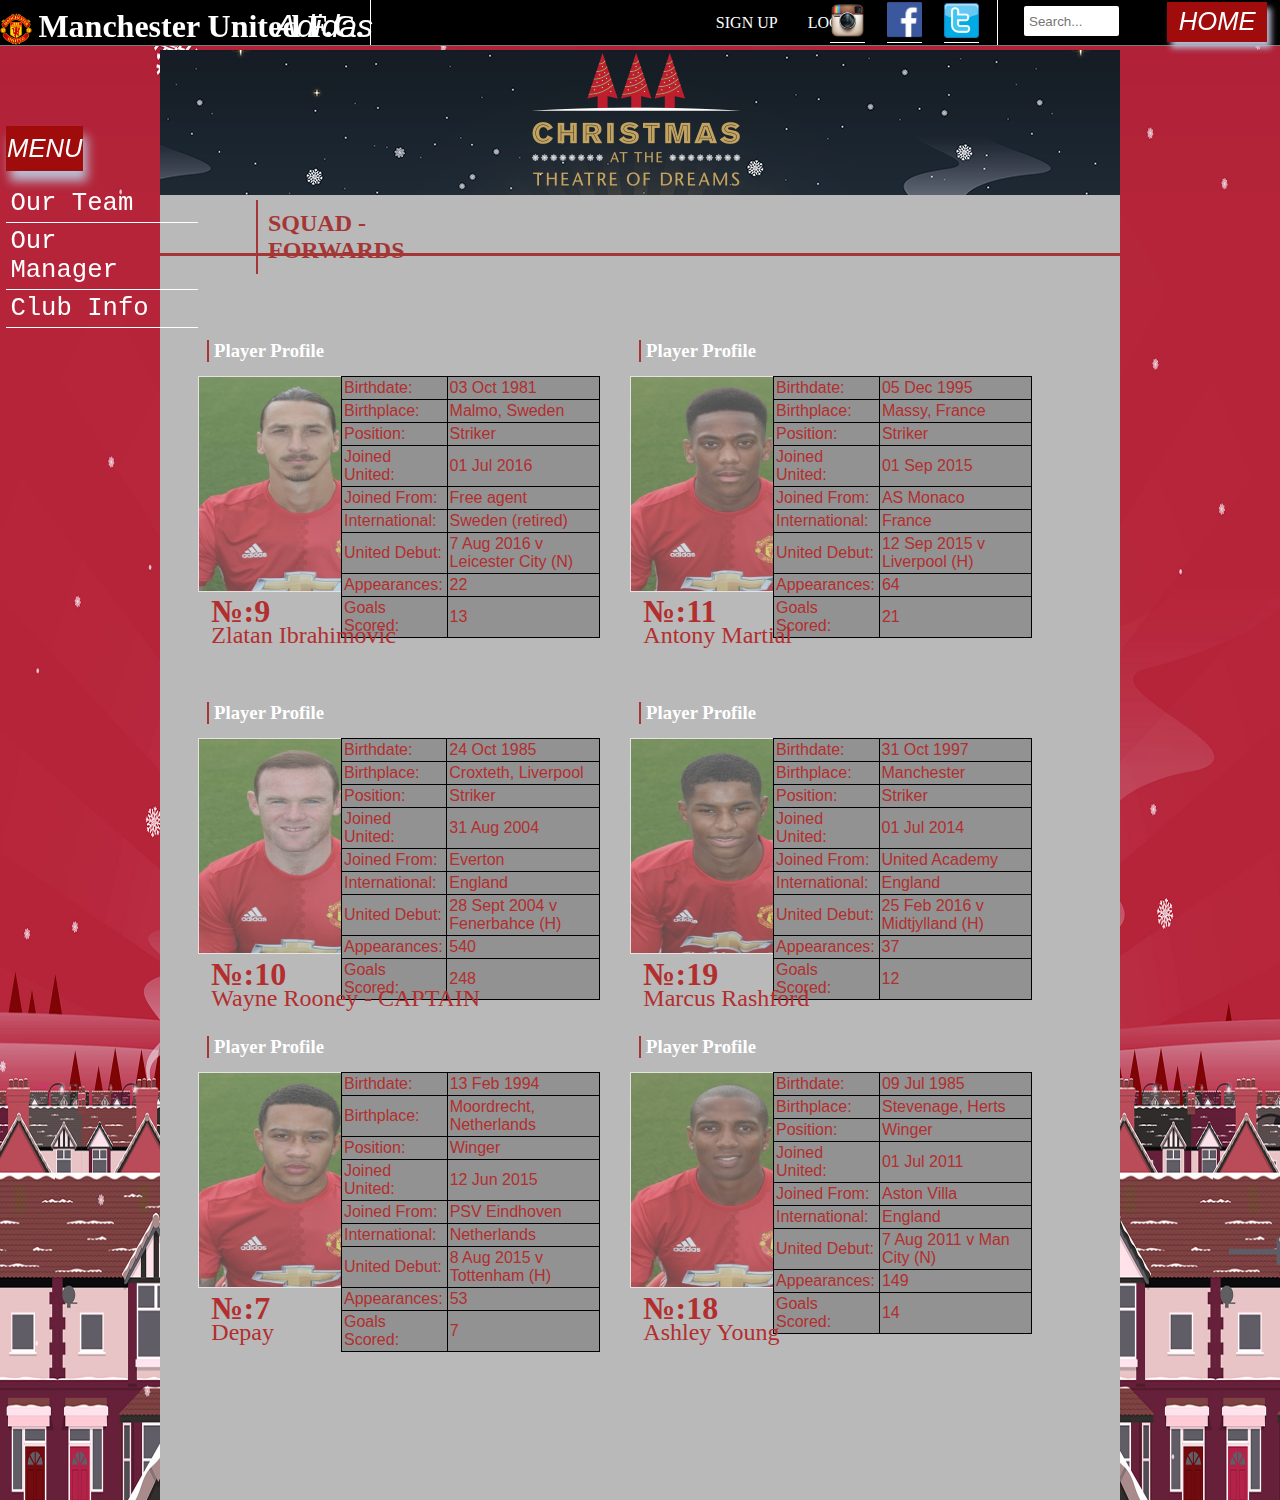
<file: menu4.html>
<!DOCTYPE html>
<html>
<head>
	<title>Forwards</title>
	<link rel="stylesheet" type="text/css" href="style.css">
	<meta charset="utf-8">
</head>
<body>
	<div class="container">
		<header>
			<div class="header">
						<img id="badge" src="images/badge.png" alt="badge">
						<h1>Manchester United F.C.</h1>
						<a id="adidas" href="http://www.global.adidas.com/" target="_blank">Adidas</a>
	<!--FIRST UL-->
			<nav>
				<ul id="ul1">
						<li><a href="signup.html">SIGN UP</a></li>
						<li><a href="#">LOGIN</a></li>
				</ul>
			</nav>
	<!--SECOND UL-->
			<nav>
				<ul id="ul2">
						<li><a href="https://www.instagram.com/manchesterunited/" target="_blank"><img class="navimg" src="images/inst.png" alt="instagram"></a></li>
						<li><a href="https://www.facebook.com/manchesterunited/?hc_ref=NEWSFEED&fref=nf" target="_blank"><img class="navimg" src="images/face.gif" alt="facebook"></a></li>
						<li><a href="https://twitter.com/ManUtd" target="_blank" ><img class="navimg" src="images/twitter.png" alt="twitter"></a></li>
				</ul>
			</nav>
	<!--Search-->
				<form action="index.html" method="post">
					<input type="text" placeholder="Search...">
				</form>
	<!--_________________HOME BUTTON_____________-->
				<a href="index.html"><button>HOME</button></a>
			</div>
		</header>
	<!--____________________ASIDE____MENU_______________-->
		<aside>
			<div class="menu">
				<button>MENU</button>
				<ul class="menu1">
					<li><a href="#">Our Team</a>
						<ul class="team">
							<li><a href="menu1.html">GK</a></li>
							<li><a href="menu2.html">Defenders</a></li>
							<li><a href="menu3.html">Midfielders</a></li>
							<li><a href="menu4.html">Forwards</a></li>
						</ul>
					</li>
					<li><a href="menu5.html">Our Manager</a></li>
					<li><a href="#">Club Info</a>
						<ul class="info">
							<li><a href="menu6.html">History</a></li>
							<li><a href="menu7.html">Trophies</a></li>
						</ul>
					</li>
				</ul>
			</div>
		</aside>
	<div class="maincontentcontainer2">
		<main>
			<div class="header2"></div>
			<div class="squad"><h2>SQUAD - FORWARDS</h2></div>
	<!--____________MENU_______GOALKEAPERS___________-->
			<div class="players">
				<div class="player1">
					<h3>Player Profile</h3>
					<img src="images/squad/zlatan.jpg" alt="zlatan">
				 	<table>
					   <tr>
					      <td>Birthdate:</td>
					      <td>03 Oct 1981</td>
					   </tr>
					   <tr>
					      <td>Birthplace:</td>
					      <td>Malmo, Sweden</td>
					   </tr>
					   <tr>
					      <td>Position:</td>
					      <td>Striker</td>
					   </tr>
					   <tr>
					      <td>Joined United:</td>
					      <td>01 Jul 2016</td>
					   </tr>
					   <tr>
					      <td>Joined From:</td>
					      <td>Free agent</td>
					   </tr>
					   <tr>
					      <td>International:</td>
					      <td>Sweden (retired)</td>
					   </tr>
					   <tr>
					      <td>United Debut:</td>
					      <td>7 Aug 2016 v Leicester City (N)</td>
					   </tr>
					   <tr>
					      <td>Appearances:</td>
					      <td>22</td>
					   </tr>
					   <tr>
					      <td>Goals Scored:</td>
					      <td>13</td>
					   </tr>
					</table>
				 			<h4>№:9</h4>
				 			<p>Zlatan Ibrahimovic</p>
				</div>
				<div class="player2">
					<h3>Player Profile</h3>
					<img src="images/squad/tony.jpg" alt="tony">
				 	<table>
					   <tr>
					      <td>Birthdate:</td>
					      <td>05 Dec 1995</td>
					   </tr>
					   <tr>
					      <td>Birthplace:</td>
					      <td>Massy, France</td>
					   </tr>
					   <tr>
					      <td>Position:</td>
					      <td>Striker</td>
					   </tr>
					   <tr>
					      <td>Joined United:</td>
					      <td>01 Sep 2015</td>
					   </tr>
					   <tr>
					      <td>Joined From:</td>
					      <td>AS Monaco</td>
					   </tr>
					   <tr>
					      <td>International:</td>
					      <td>France</td>
					   </tr>
					   <tr>
					      <td>United Debut:</td>
					      <td>12 Sep 2015 v Liverpool (H)</td>
					   </tr>
					   <tr>
					      <td>Appearances:</td>
					      <td>64</td>
					   </tr>
					   <tr>
					      <td>Goals Scored:</td>
					      <td>21</td>
					   </tr>
					</table>
				 <h4>№:11</h4>
				 <p>Antony Martial</p>
				</div>
				<div class="player3">
					<h3>Player Profile</h3>
					<img src="images/squad/rooney.jpg" alt="rooney">
				 		<table>
						   <tr>
						      <td>Birthdate:</td>
						      <td>24 Oct 1985</td>
						   </tr>
						   <tr>
						      <td>Birthplace:</td>
						      <td>Croxteth, Liverpool</td>
						   </tr>
						   <tr>
						      <td>Position:</td>
						      <td>Striker</td>
						   </tr>
						   <tr>
						      <td>Joined United:</td>
						      <td>31 Aug 2004</td>
						   </tr>
						   <tr>
						      <td>Joined From:</td>
						      <td>Everton</td>
						   </tr>
						   <tr>
						      <td>International:</td>
						      <td>England</td>
						   </tr>
						   <tr>
						      <td>United Debut:</td>
						      <td>28 Sept 2004 v Fenerbahce (H)</td>
						   </tr>
						   <tr>
						      <td>Appearances:</td>
						      <td>540</td>
						   </tr>
						   <tr>
						      <td>Goals Scored:</td>
						      <td>248</td>
						   </tr>
						</table>
				 <h4>№:10</h4>
				 <p>Wayne Rooney - CAPTAIN </p>
				</div>
				<div class="player4">
					<h3>Player Profile</h3>
					<img src="images/squad/marcus.jpg" alt="rashford">
				 	<table>
					   <tr>
					      <td>Birthdate:</td>
					      <td>31 Oct 1997</td>
					   </tr>
					   <tr>
					      <td>Birthplace:</td>
					      <td>Manchester</td>
					   </tr>
					   <tr>
					      <td>Position:</td>
					      <td>Striker</td>
					   </tr>
					   <tr>
					      <td>Joined United:</td>
					      <td>01 Jul 2014</td>
					   </tr>
					   <tr>
					      <td>Joined From:</td>
					      <td>United Academy</td>
					   </tr>
					   <tr>
					      <td>International:</td>
					      <td>England</td>
					   </tr>
					   <tr>
					      <td>United Debut:</td>
					      <td>25 Feb 2016 v Midtjylland (H)</td>
					   </tr>
					   <tr>
					      <td>Appearances:</td>
					      <td>37</td>
					   </tr>
					   <tr>
					      <td>Goals Scored:</td>
					      <td>12</td>
					   </tr>
					</table>
				 <h4>№:19</h4>
				 <p>Marcus Rashford</p>
				</div>
				<div class="player5">
					<h3>Player Profile</h3>
					<img src="images/squad/depay.jpg" alt="depay">
					<table>
					   <tr>
					      <td>Birthdate:</td>
					      <td>13 Feb 1994</td>
					   </tr>
					   <tr>
					      <td>Birthplace:</td>
					      <td>Moordrecht, Netherlands</td>
					   </tr>
					   <tr>
					      <td>Position:</td>
					      <td>Winger</td>
					   </tr>
					   <tr>
					      <td>Joined United:</td>
					      <td>12 Jun 2015</td>
					   </tr>
					   <tr>
					      <td>Joined From:</td>
					      <td>PSV Eindhoven</td>
					   </tr>
					   <tr>
					      <td>International:</td>
					      <td>Netherlands</td>
					   </tr>
					   <tr>
					      <td>United Debut:</td>
					      <td>8 Aug 2015 v Tottenham (H)</td>
					   </tr>
					   <tr>
					      <td>Appearances:</td>
					      <td>53</td>
					   </tr>
					   <tr>
					      <td>Goals Scored:</td>
					      <td>7</td>
					   </tr>
					</table>
				 <h4>№:7</h4>
				 <p>Depay</p>
				</div>
				<div class="player6">
					<h3>Player Profile</h3>
					<img src="images/squad/young.jpg" alt="young">
				 	<table>
					   <tr>
					      <td>Birthdate:</td>
					      <td>09 Jul 1985</td>
					   </tr>
					   <tr>
					      <td>Birthplace:</td>
					      <td>Stevenage, Herts</td>
					   </tr>
					   <tr>
					      <td>Position:</td>
					      <td>Winger</td>
					   </tr>
					   <tr>
					      <td>Joined United:</td>
					      <td>01 Jul 2011</td>
					   </tr>
					   <tr>
					      <td>Joined From:</td>
					      <td>Aston Villa</td>
					   </tr>
					   <tr>
					      <td>International:</td>
					      <td>England</td>
					   </tr>
					   <tr>
					      <td>United Debut:</td>
					      <td>7 Aug 2011 v Man City (N)</td>
					   </tr>
					   <tr>
					      <td>Appearances:</td>
					      <td>149</td>
					   </tr>
					   <tr>
					      <td>Goals Scored:</td>
					      <td>14</td>
					   </tr>
					</table>
				 <h4>№:18</h4>
				 <p>Ashley Young</p>
				</div>
				</div>
		</main>
		</div>
	</div>
</body>
</html>
</file>
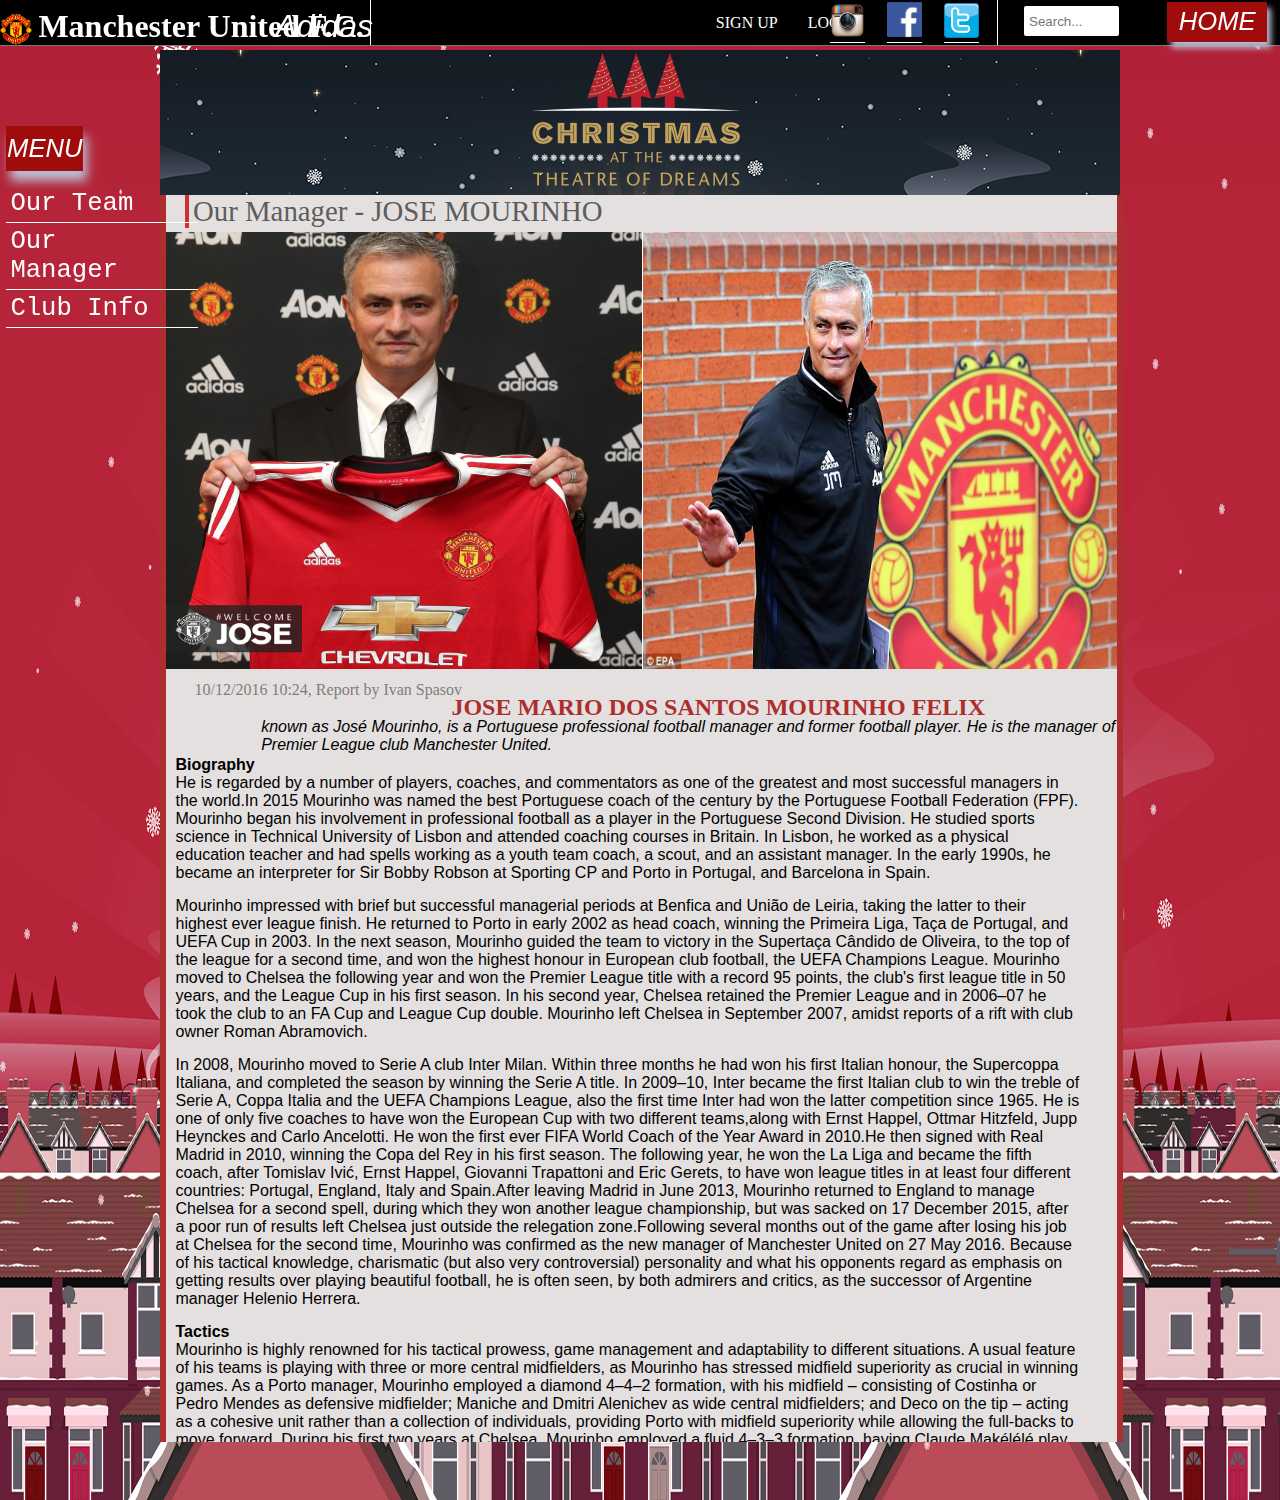
<file: menu5.html>
<!DOCTYPE html>
<html lang="en">
<head>
	<title>Jose Mourinho pleased</title>
	<link rel="stylesheet" type="text/css" href="style.css">
</head>
<body>
	<div class="container">
		<header>
			<div class="header">
						<img id="badge" src="images/badge.png" alt="badge">
						<h1>Manchester United F.C.</h1>
						<a id="adidas" href="http://www.global.adidas.com/" target="_blank">Adidas</a>
	<!--FIRST UL-->
			<nav>
				<ul id="ul1">
						<li><a href="signup.html">SIGN UP</a></li>
						<li><a href="#">LOGIN</a></li>
				</ul>
			</nav>
	<!--SECOND UL-->
			<nav>
				<ul id="ul2">
						<li><a href="https://www.instagram.com/manchesterunited/" target="_blank"><img class="navimg" src="images/inst.png" alt="instagram"></a></li>
						<li><a href="https://www.facebook.com/manchesterunited/?hc_ref=NEWSFEED&fref=nf" target="_blank"><img class="navimg" src="images/face.gif" alt="facebook"></a></li>
						<li><a href="https://twitter.com/ManUtd" target="_blank" ><img class="navimg" src="images/twitter.png" alt="twitter"></a></li>
				</ul>
			</nav>
	<!--Search-->
				<form action="index.html" method="post">
					<input type="text" placeholder="Search...">
				</form>
	<!--_________________HOME BUTTON_____________-->
				<a href="index.html"><button>HOME</button></a>
			</div>
		</header>
	<!--____________________ASIDE____MENU_______________-->
		<aside>
			<div class="menu">
				<button>MENU</button>
				<ul class="menu1">
					<li><a href="#">Our Team</a>
						<ul class="team">
							<li><a href="menu1.html">GK</a></li>
							<li><a href="menu2.html">Defenders</a></li>
							<li><a href="menu3.html">Midfielders</a></li>
							<li><a href="menu4.html">Forwards</a></li>
						</ul>
					</li>
					<li><a href="menu5.html">Our Manager</a></li>
					<li><a href="#">Club Info</a>
						<ul class="info">
							<li><a href="menu6.html">History</a></li>
							<li><a href="menu7.html">Trophies</a></li>
						</ul>
					</li>
				</ul>
			</div>
		</aside>
		<div class="maincontentcontainer">
		<main>
				<div class="header2"></div>
				<div class="newspage">
				 	<p id="head2">Our Manager - JOSE MOURINHO</p>
				 	<img id="img1" src="images/squad/jose.jpg" alt="jose">
				 	<img id="img2" src="images/squad/jose2.jpg" alt="jose">
				 	<p id="posttext">10/12/2016 10:24, Report by Ivan Spasov</p>
				 	<h2>JOSE MARIO DOS SANTOS MOURINHO FELIX</h2>
				 	<p id="tekst2">known as José Mourinho, is a Portuguese professional football manager and former football player. He is the manager of Premier League club Manchester United.</p>
				 	<div id="mainp2">
					<span>Biography</span><p>
					He is regarded by a number of players, coaches, and commentators as one of the greatest and most successful managers in the world.In 2015 Mourinho was named the best Portuguese coach of the century by the Portuguese Football Federation (FPF). Mourinho began his involvement in professional football as a player in the Portuguese Second Division. He studied sports science in Technical University of Lisbon and attended coaching courses in Britain. In Lisbon, he worked as a physical education teacher and had spells working as a youth team coach, a scout, and an assistant manager. In the early 1990s, he became an interpreter for Sir Bobby Robson at Sporting CP and Porto in Portugal, and Barcelona in Spain. </p>

					<p>
					Mourinho impressed with brief but successful managerial periods at Benfica and União de Leiria, taking the latter to their highest ever league finish. He returned to Porto in early 2002 as head coach, winning the Primeira Liga, Taça de Portugal, and UEFA Cup in 2003. In the next season, Mourinho guided the team to victory in the Supertaça Cândido de Oliveira, to the top of the league for a second time, and won the highest honour in European club football, the UEFA Champions League. Mourinho moved to Chelsea the following year and won the Premier League title with a record 95 points, the club's first league title in 50 years, and the League Cup in his first season. In his second year, Chelsea retained the Premier League and in 2006–07 he took the club to an FA Cup and League Cup double. Mourinho left Chelsea in September 2007, amidst reports of a rift with club owner Roman Abramovich.</p>

					<p>
					In 2008, Mourinho moved to Serie A club Inter Milan. Within three months he had won his first Italian honour, the Supercoppa Italiana, and completed the season by winning the Serie A title. In 2009–10, Inter became the first Italian club to win the treble of Serie A, Coppa Italia and the UEFA Champions League, also the first time Inter had won the latter competition since 1965. He is one of only five coaches to have won the European Cup with two different teams,along with Ernst Happel, Ottmar Hitzfeld, Jupp Heynckes and Carlo Ancelotti. He won the first ever FIFA World Coach of the Year Award in 2010.He then signed with Real Madrid in 2010, winning the Copa del Rey in his first season. The following year, he won the La Liga and became the fifth coach, after Tomislav Ivić, Ernst Happel, Giovanni Trapattoni and Eric Gerets, to have won league titles in at least four different countries: Portugal, England, Italy and Spain.After leaving Madrid in June 2013, Mourinho returned to England to manage Chelsea for a second spell, during which they won another league championship, but was sacked on 17 December 2015, after a poor run of results left Chelsea just outside the relegation zone.Following several months out of the game after losing his job at Chelsea for the second time, Mourinho was confirmed as the new manager of Manchester United on 27 May 2016.
					Because of his tactical knowledge, charismatic (but also very controversial) personality and what his opponents regard as emphasis on getting results over playing beautiful football, he is often seen, by both admirers and critics, as the successor of Argentine manager Helenio Herrera.</p>

					<span>Tactics</span><p>
					Mourinho is highly renowned for his tactical prowess, game management and adaptability to different situations. A usual feature of his teams is playing with three or more central midfielders, as Mourinho has stressed midfield superiority as crucial in winning games. As a Porto manager, Mourinho employed a diamond 4–4–2 formation, with his midfield – consisting of Costinha or Pedro Mendes as defensive midfielder; Maniche and Dmitri Alenichev as wide central midfielders; and Deco on the tip – acting as a cohesive unit rather than a collection of individuals, providing Porto with midfield superiority while allowing the full-backs to move forward.
					During his first two years at Chelsea, Mourinho employed a fluid 4–3–3 formation, having Claude Makélélé play the role of deep-lying midfielder. This gave Chelsea a 3 v. 2 midfield advantage over most English teams playing 4–4–2 at the time, and won Chelsea Premier League titles in 2004–05 and 2005–06. Mourinho explained:</p>

					<span>Reception</span><p>
					Mourinho is widely regarded by several players and coaches to be one of the best managers of his generation and one of the greatest ever managers. Manchester City manager Pep Guardiola has described Mourinho as "probably the best coach in the world". Chelsea midfielder Frank Lampard has stated that Mourinho is the best manager he has ever worked for. He has sometimes been accused for playing defensive, dull football to grind out results.
					Mourinho has been criticised for negative tactics by a few coaches and players, including Johan Cruyff, and Morten Olsen. Cruyff stated, "José Mourinho is a negative coach. He only cares about the result and doesn't care much for good football. After one game, Cruyff stated, "Mourinho is not a football coach. To play at home with seven defenders, you must be very afraid. "Olsen stated, "I don't like his persona or the way he plays football negatively."</p>
				</div>
				</div>
		</main>
		</div>
		</div>
</body>
</html>
</file>
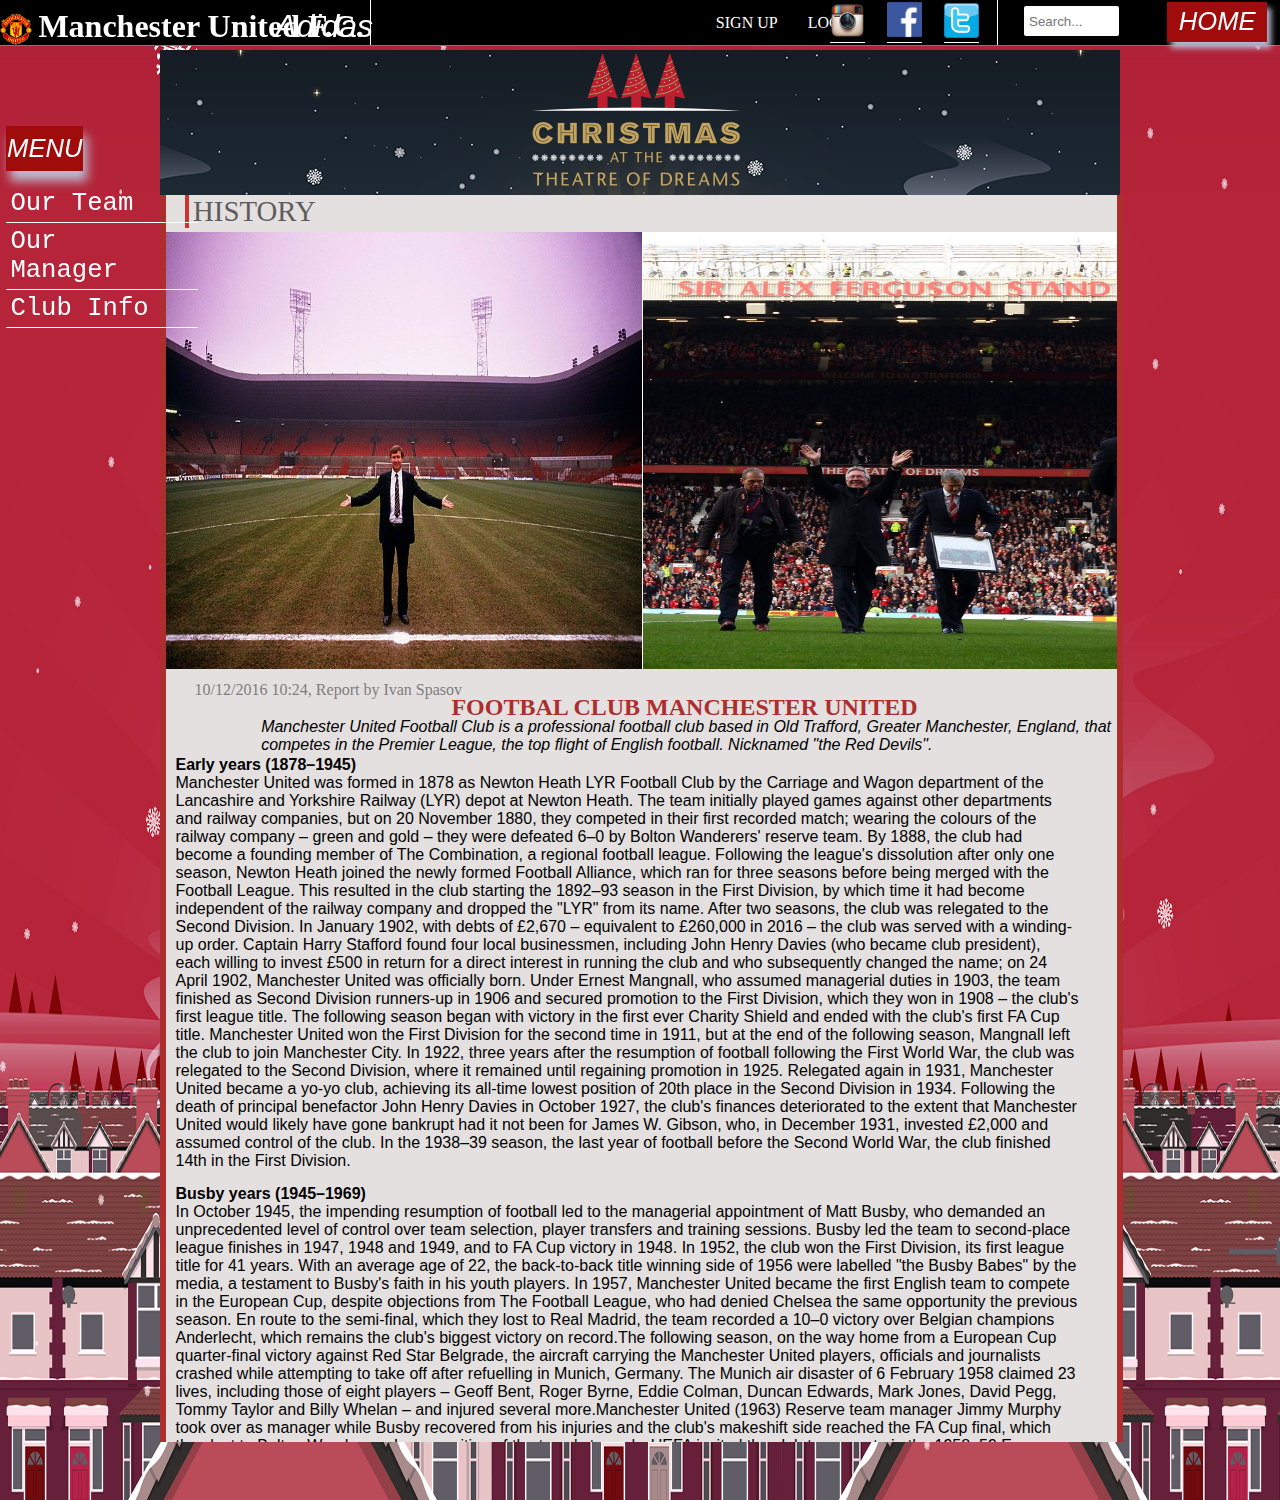
<file: menu6.html>
<!DOCTYPE html>
<html lang="en">
<head>
	<title>Jose Mourinho pleased</title>
	<link rel="stylesheet" type="text/css" href="style.css">
</head>
<body>
	<div class="container">
		<header>
			<div class="header">
						<img id="badge" src="images/badge.png" alt="badge">
						<h1>Manchester United F.C.</h1>
						<a id="adidas" href="http://www.global.adidas.com/" target="_blank">Adidas</a>
	<!--FIRST UL-->
			<nav>
				<ul id="ul1">
						<li><a href="signup.html">SIGN UP</a></li>
						<li><a href="#">LOGIN</a></li>
				</ul>
			</nav>
	<!--SECOND UL-->
			<nav>
				<ul id="ul2">
						<li><a href="https://www.instagram.com/manchesterunited/" target="_blank"><img class="navimg" src="images/inst.png" alt="instagram"></a></li>
						<li><a href="https://www.facebook.com/manchesterunited/?hc_ref=NEWSFEED&fref=nf" target="_blank"><img class="navimg" src="images/face.gif" alt="facebook"></a></li>
						<li><a href="https://twitter.com/ManUtd" target="_blank" ><img class="navimg" src="images/twitter.png" alt="twitter"></a></li>
				</ul>
			</nav>
	<!--Search-->
				<form action="index.html" method="post">
					<input type="text" placeholder="Search...">
				</form>
	<!--_________________HOME BUTTON_____________-->
				<a href="index.html"><button>HOME</button></a>
			</div>
		</header>
	<!--____________________ASIDE____MENU_______________-->
		<aside>
			<div class="menu">
				<button>MENU</button>
				<ul class="menu1">
					<li><a href="#">Our Team</a>
						<ul class="team">
							<li><a href="menu1.html">GK</a></li>
							<li><a href="menu2.html">Defenders</a></li>
							<li><a href="menu3.html">Midfielders</a></li>
							<li><a href="menu4.html">Forwards</a></li>
						</ul>
					</li>
					<li><a href="menu5.html">Our Manager</a></li>
					<li><a href="#">Club Info</a>
						<ul class="info">
							<li><a href="menu6.html">History</a></li>
							<li><a href="menu7.html">Trophies</a></li>
						</ul>
					</li>
				</ul>
			</div>
		</aside>
		<div class="maincontentcontainer">
		<main>
				<div class="header2"></div>
				<div class="newspage">
				 	<p id="head2">HISTORY</p>
				 	<img id="img1" src="images/squad/saf.jpg" alt="jose">
				 	<img id="img2" src="images/squad/saf2.jpg" alt="jose">
				 	<p id="posttext">10/12/2016 10:24, Report by Ivan Spasov</p>
				 	<h2>FOOTBAL CLUB MANCHESTER UNITED</h2>
				 	<p id="tekst2">Manchester United Football Club is a professional football club based in Old Trafford, Greater Manchester, England, that competes in the Premier League, the top flight of English football. Nicknamed "the Red Devils".</p>
				 	<div id="mainp2">
					<span>Early years (1878–1945)</span><p>
					Manchester United was formed in 1878 as Newton Heath LYR Football Club by the Carriage and Wagon department of the Lancashire and Yorkshire Railway (LYR) depot at Newton Heath. The team initially played games against other departments and railway companies, but on 20 November 1880, they competed in their first recorded match; wearing the colours of the railway company – green and gold – they were defeated 6–0 by Bolton Wanderers' reserve team. By 1888, the club had become a founding member of The Combination, a regional football league. Following the league's dissolution after only one season, Newton Heath joined the newly formed Football Alliance, which ran for three seasons before being merged with the Football League. This resulted in the club starting the 1892–93 season in the First Division, by which time it had become independent of the railway company and dropped the "LYR" from its name. After two seasons, the club was relegated to the Second Division.
					In January 1902, with debts of £2,670 – equivalent to £260,000 in 2016 – the club was served with a winding-up order. Captain Harry Stafford found four local businessmen, including John Henry Davies (who became club president), each willing to invest £500 in return for a direct interest in running the club and who subsequently changed the name; on 24 April 1902, Manchester United was officially born. Under Ernest Mangnall, who assumed managerial duties in 1903, the team finished as Second Division runners-up in 1906 and secured promotion to the First Division, which they won in 1908 – the club's first league title. The following season began with victory in the first ever Charity Shield and ended with the club's first FA Cup title. Manchester United won the First Division for the second time in 1911, but at the end of the following season, Mangnall left the club to join Manchester City.
					In 1922, three years after the resumption of football following the First World War, the club was relegated to the Second Division, where it remained until regaining promotion in 1925. Relegated again in 1931, Manchester United became a yo-yo club, achieving its all-time lowest position of 20th place in the Second Division in 1934. Following the death of principal benefactor John Henry Davies in October 1927, the club's finances deteriorated to the extent that Manchester United would likely have gone bankrupt had it not been for James W. Gibson, who, in December 1931, invested £2,000 and assumed control of the club. In the 1938–39 season, the last year of football before the Second World War, the club finished 14th in the First Division.</p>

					<span>Busby years (1945–1969)</span><p>
					In October 1945, the impending resumption of football led to the managerial appointment of Matt Busby, who demanded an unprecedented level of control over team selection, player transfers and training sessions. Busby led the team to second-place league finishes in 1947, 1948 and 1949, and to FA Cup victory in 1948. In 1952, the club won the First Division, its first league title for 41 years. With an average age of 22, the back-to-back title winning side of 1956 were labelled "the Busby Babes" by the media, a testament to Busby's faith in his youth players. In 1957, Manchester United became the first English team to compete in the European Cup, despite objections from The Football League, who had denied Chelsea the same opportunity the previous season. En route to the semi-final, which they lost to Real Madrid, the team recorded a 10–0 victory over Belgian champions Anderlecht, which remains the club's biggest victory on record.The following season, on the way home from a European Cup quarter-final victory against Red Star Belgrade, the aircraft carrying the Manchester United players, officials and journalists crashed while attempting to take off after refuelling in Munich, Germany. The Munich air disaster of 6 February 1958 claimed 23 lives, including those of eight players – Geoff Bent, Roger Byrne, Eddie Colman, Duncan Edwards, Mark Jones, David Pegg, Tommy Taylor and Billy Whelan – and injured several more.Manchester United (1963)
					Reserve team manager Jimmy Murphy took over as manager while Busby recovered from his injuries and the club's makeshift side reached the FA Cup final, which they lost to Bolton Wanderers. In recognition of the team's tragedy, UEFA invited the club to compete in the 1958–59 European Cup alongside eventual League champions Wolverhampton Wanderers. Despite approval from the FA, the Football League determined that the club should not enter the competition, since it had not qualified. Busby rebuilt the team through the 1960s by signing players such as Denis Law and Pat Crerand, who combined with the next generation of youth players – including George Best – to win the FA Cup in 1963. The following season, they finished second in the league, then won the title in 1965 and 1967. In 1968, Manchester United became the first English (and second British) club to win the European Cup, beating Benfica 4–1 in the final with a team that contained three European Footballers of the Year: Bobby Charlton, Denis Law and George Best. Matt Busby resigned as manager in 1969 and was replaced by the reserve team coach, former Manchester United player Wilf McGuinness.</p>

					<span>Ferguson years (1986–2013) - THE MOST SUCCESSFUL MANAGER IN FOOTBALL HISTORY</span><p>
					Alex Ferguson and his assistant Archie Knox arrived from Aberdeen on the day of Atkinson's dismissal, and guided the club to an 11th-place finish in the league. Despite a second-place finish in 1987–88, the club was back in 11th place the following season. Reportedly on the verge of being dismissed, victory over Crystal Palace in the 1990 FA Cup Final replay (after a 3–3 draw) saved Ferguson's career. The following season, Manchester United claimed its first Cup Winners' Cup title and competed in the 1991 UEFA Super Cup, beating European Cup holders Red Star Belgrade 1–0 in the final at Old Trafford. A second consecutive League Cup final appearance followed in 1992, in which the team beat Nottingham Forest 1–0 at Wembley. In 1993, the club won its first league title since 1967, and a year later, for the first time since 1957, it won a second consecutive title – alongside the FA Cup – to complete the first "Double" in the club's history.
					A white football player with short, dark, greying hair. He is wearing a red shirt, white shorts, white socks and white football boots. He is running and has puffed-out cheeks.
					Ryan Giggs is the most decorated player in English football history.
					In the 1998–99 season, Manchester United became the first team to win the Premier League, FA Cup and UEFA Champions League – "The Treble" – in the same season. Losing 1–0 going into injury time in the 1999 UEFA Champions League Final, Teddy Sheringham and Ole Gunnar Solskjær scored late goals to claim a dramatic victory over Bayern Munich, in what is considered one of the greatest comebacks of all time. The club also won the Intercontinental Cup after beating Palmeiras 1–0 in Tokyo. Ferguson was subsequently knighted for his services to football.

					Manchester United won the league again in the 1999–2000 and 2000–01 seasons. The team finished third in 2001–02, before regaining the title in 2002–03. They won the 2003–04 FA Cup, beating Millwall 3–0 in the final at the Millennium Stadium in Cardiff. In the 2005–06 season, Manchester United failed to qualify for the knockout phase of the UEFA Champions League for the first time in over a decade, but recovered to secure a second-place league finish and victory over Wigan Athletic in the 2006 Football League Cup Final. The club regained the Premier League in the 2006–07 and 2007–08 seasons, and completed the European double by beating Chelsea 6–5 on penalties in the 2008 UEFA Champions League Final in Moscow's Luzhniki Stadium. Ryan Giggs made a record 759th appearance for the club in this game, overtaking previous record holder Bobby Charlton.[52] In December 2008, the club won the 2008 FIFA Club World Cup and followed this with the 2008–09 Football League Cup, and its third successive Premier League title. That summer, Cristiano Ronaldo was sold to Real Madrid for a world record £80 million. In 2010, Manchester United defeated Aston Villa 2–1 at Wembley to retain the League Cup, its first successful defence of a knockout cup competition.

					After finishing as runner-up to Chelsea in the 2009–10 season, United achieved a record 19th league title in 2010–11, securing the championship with a 1–1 away draw against Blackburn Rovers on 14 May 2011. This was extended to 20 league titles in 2012–13, securing the championship with a 3–0 home win against Aston Villa on 22 April 2013.
					</p>
				</div>
				</div>
		</main>
		</div>
		</div>
</body>
</html>
</file>
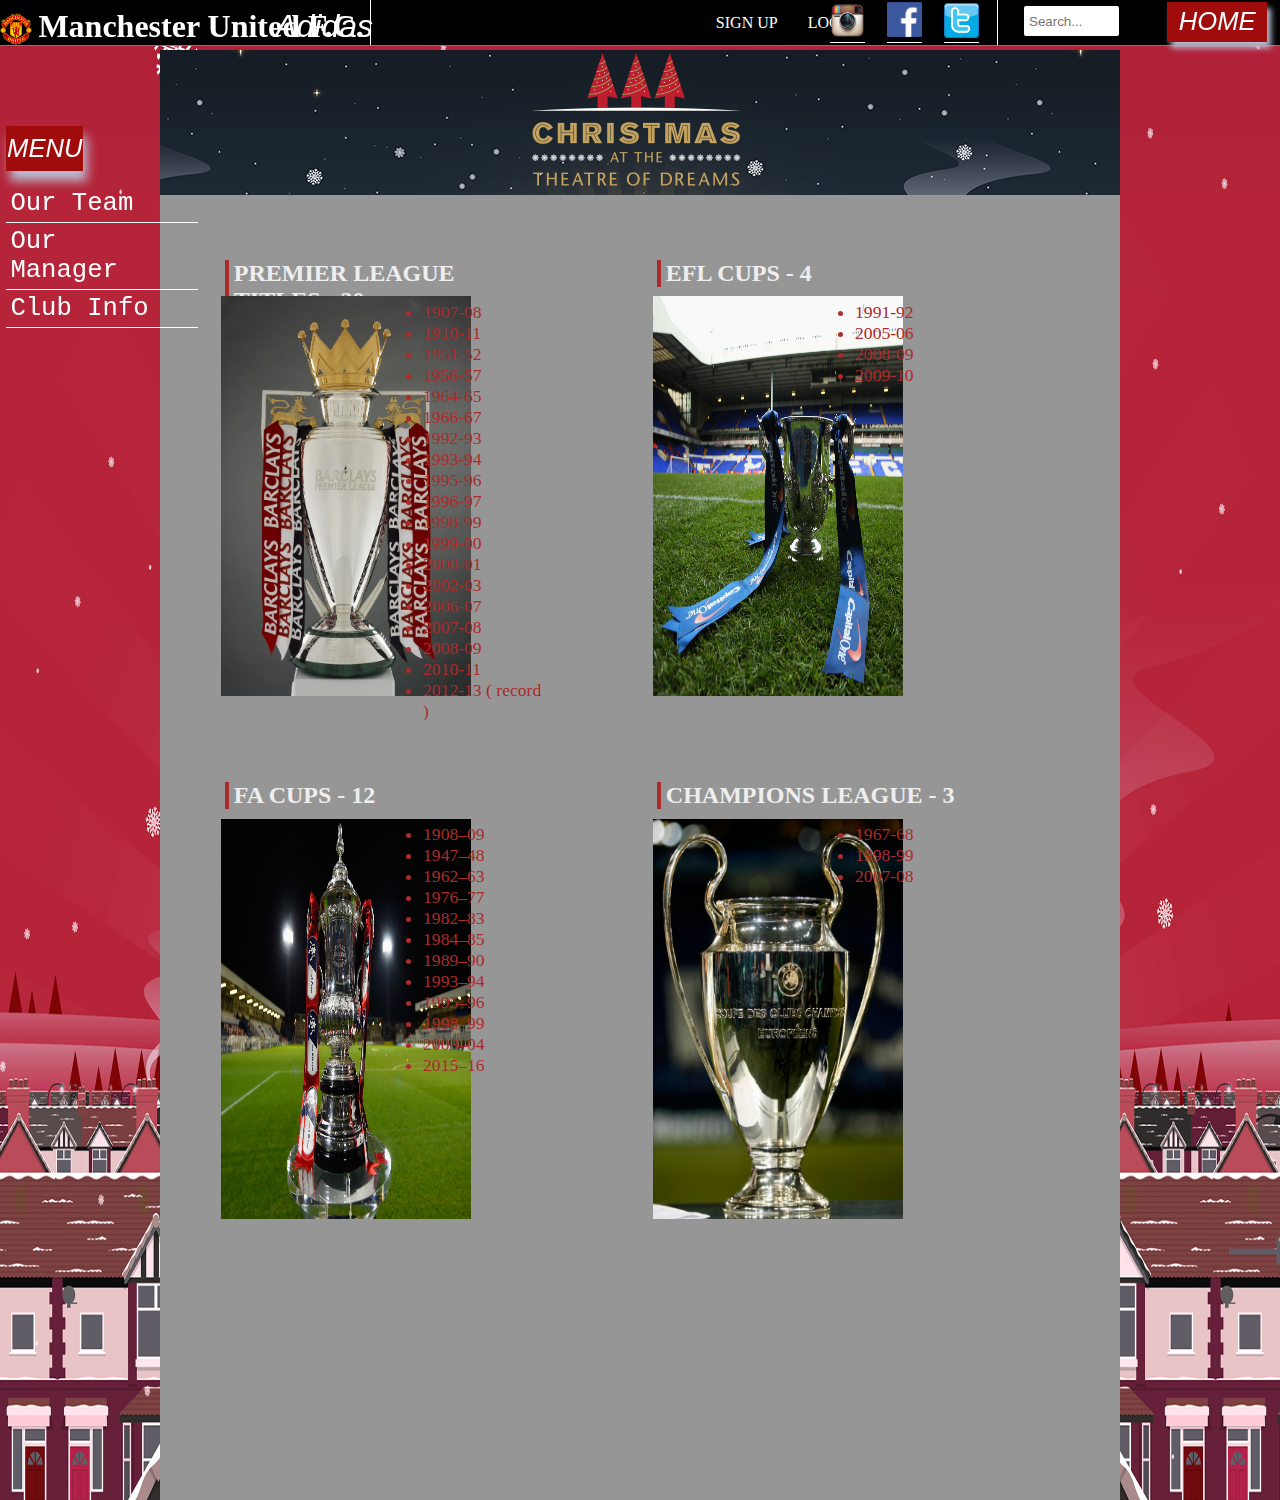
<file: menu7.html>
<!DOCTYPE html>
<html lang="en">
<head>
	<title>Jose Mourinho pleased</title>
	<link rel="stylesheet" type="text/css" href="style.css">
</head>
<body>
	<div class="container">
		<header>
			<div class="header">
						<img id="badge" src="images/badge.png" alt="badge">
						<h1>Manchester United F.C.</h1>
						<a id="adidas" href="http://www.global.adidas.com/" target="_blank">Adidas</a>
	<!--FIRST UL-->
			<nav>
				<ul id="ul1">
						<li><a href="signup.html">SIGN UP</a></li>
						<li><a href="#">LOGIN</a></li>
				</ul>
			</nav>
	<!--SECOND UL-->
			<nav>
				<ul id="ul2">
						<li><a href="https://www.instagram.com/manchesterunited/" target="_blank"><img class="navimg" src="images/inst.png" alt="instagram"></a></li>
						<li><a href="https://www.facebook.com/manchesterunited/?hc_ref=NEWSFEED&fref=nf" target="_blank"><img class="navimg" src="images/face.gif" alt="facebook"></a></li>
						<li><a href="https://twitter.com/ManUtd" target="_blank" ><img class="navimg" src="images/twitter.png" alt="twitter"></a></li>
				</ul>
			</nav>
	<!--Search-->
				<form action="index.html" method="post">
					<input type="text" placeholder="Search...">
				</form>
	<!--_________________HOME BUTTON_____________-->
				<a href="index.html"><button>HOME</button></a>
			</div>
		</header>
	<!--____________________ASIDE____MENU_______________-->
		<aside>
			<div class="menu">
				<button>MENU</button>
				<ul class="menu1">
					<li><a href="#">Our Team</a>
						<ul class="team">
							<li><a href="menu1.html">GK</a></li>
							<li><a href="menu2.html">Defenders</a></li>
							<li><a href="menu3.html">Midfielders</a></li>
							<li><a href="menu4.html">Forwards</a></li>
						</ul>
					</li>
					<li><a href="menu5.html">Our Manager</a></li>
					<li><a href="#">Club Info</a>
						<ul class="info">
							<li><a href="menu6.html">History</a></li>
							<li><a href="menu7.html">Trophies</a></li>
						</ul>
					</li>
				</ul>
			</div>
		</aside>
		<div class="maincontentcontainer">
		<main>
				<div class="header2"></div>
				<div id="trophies">
					<div class="trophy1">
						<h2>PREMIER LEAGUE TITLES - 20</h2>
						<img src="images/squad/premier.jpg" alt="premierleague">
						<ul>
						<li>1907-08</li>
						<li>1910-11</li>
						<li>1951-52</li>
						<li>1956-57</li>
						<li>1964-65</li>
						<li>1966-67</li>
						<li>1992-93</li>
						<li>1993-94</li>
						<li>1995-96</li>
						<li>1996-97</li>
						<li>1998-99</li>
						<li>1999-00</li>
						<li>2000-01</li>
						<li>2002-03</li>
						<li>2006-07</li>
						<li>2007-08</li>
						<li>2008-09</li>
						<li>2010-11</li>
						<li>2012-13 ( record )</li>
						</ul>
					</div>
					<div class="trophy2">
						<h2>EFL CUPS - 4 </h2>
						<img src="images/squad/EFL.jpg" alt="eflcups">
						<ul>
						<li>1991-92</li>
						<li>2005-06</li>
						<li>2008-09</li>
						<li>2009-10</li>
						</ul>
					</div>
					<div class="trophy3">
						<h2>FA CUPS - 12</h2>
						<img src="images/squad/facup.jpg" alt="facups">
						<ul>
						<li>1908–09<li>1947–48</li><li>1962–63</li><li>1976–77</li><li>1982–83</li><li>1984–85</li><li>1989–90</li><li>1993–94</li><li>1995–96</li><li>1998–99</li><li>2003–04</li><li> 2015–16</li>
						</ul>
					</div>
					<div class="trophy4">
						<h2>CHAMPIONS LEAGUE - 3</h2>
						<img src="images/squad/champions.jpg" alt="championsleague">
						<ul>
						<li>1967-68</li>
						<li>1998-99</li>
						<li>2007-08</li>
						</ul>
					</div>
				</div>
		</main>
		</div>
		</div>
</body>
</html>
</file>
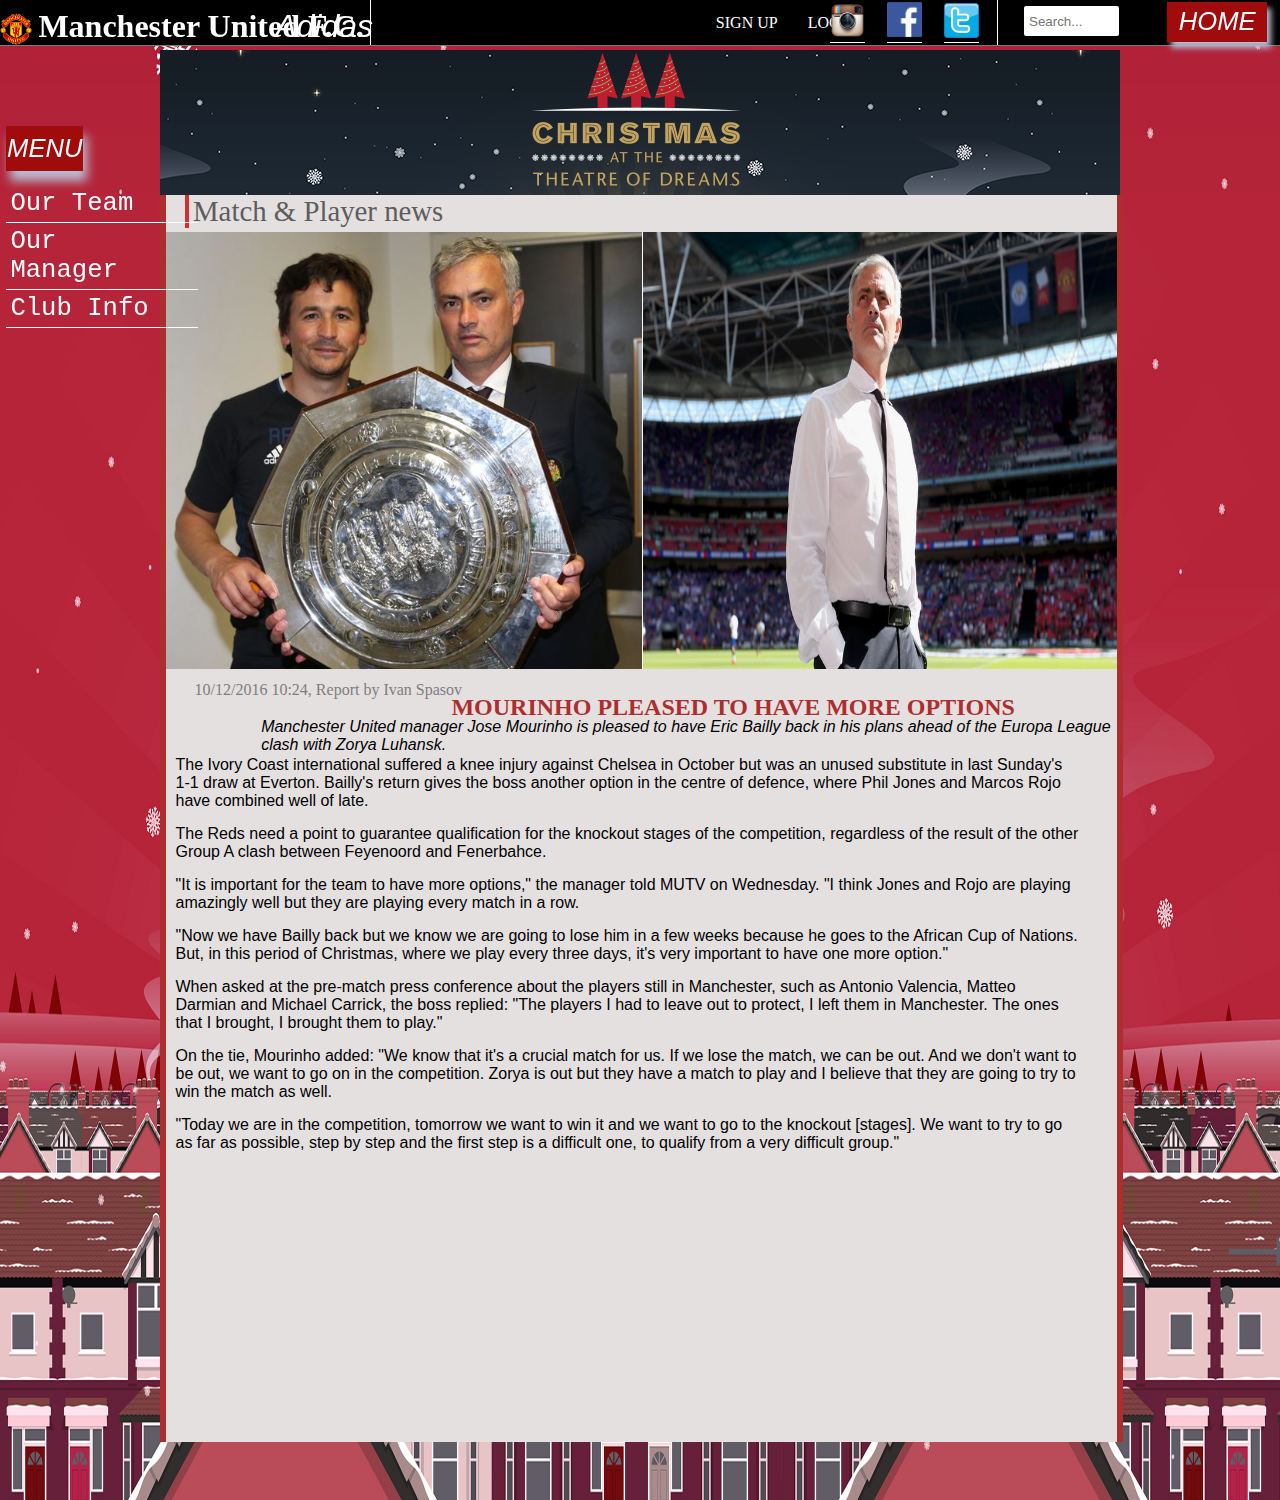
<file: news.html>
<!DOCTYPE html>
<html lang="en">
<head>
	<title>Jose Mourinho pleased</title>
	<link rel="stylesheet" type="text/css" href="style.css">
</head>
<body>
	<div class="container">
		<header>
			<div class="header">
						<img id="badge" src="images/badge.png" alt="badge">
						<h1>Manchester United F.C.</h1>
						<a id="adidas" href="http://www.global.adidas.com/" target="_blank">Adidas</a>
	<!--FIRST UL-->
			<nav>
				<ul id="ul1">
						<li><a href="signup.html">SIGN UP</a></li>
						<li><a href="#">LOGIN</a></li>
				</ul>
			</nav>
	<!--SECOND UL-->
			<nav>
				<ul id="ul2">
						<li><a href="https://www.instagram.com/manchesterunited/" target="_blank"><img class="navimg" src="images/inst.png" alt="instagram"></a></li>
						<li><a href="https://www.facebook.com/manchesterunited/?hc_ref=NEWSFEED&fref=nf" target="_blank"><img class="navimg" src="images/face.gif" alt="facebook"></a></li>
						<li><a href="https://twitter.com/ManUtd" target="_blank" ><img class="navimg" src="images/twitter.png" alt="twitter"></a></li>
				</ul>
			</nav>
	<!--Search-->
				<form action="index.html" method="post">
					<input type="text" placeholder="Search...">
				</form>
	<!--_________________HOME BUTTON_____________-->
				<a href="index.html"><button>HOME</button></a>
			</div>
		</header>
	<!--____________________ASIDE____MENU_______________-->
		<aside>
			<div class="menu">
				<button>MENU</button>
				<ul class="menu1">
					<li><a href="#">Our Team</a>
						<ul class="team">
							<li><a href="#">GK</a></li>
							<li><a href="#">Defenders</a></li>
							<li><a href="#">Midfielders</a></li>
							<li><a href="#">Forwards</a></li>
						</ul>
					</li>
					<li><a href="#">Our Manager</a></li>
					<li><a href="#">Club Info</a>
						<ul class="info">
							<li><a href="#">History</a></li>
							<li><a href="#">Trophies</a></li>
						</ul>
					</li>
				</ul>
			</div>
		</aside>
		<div class="maincontentcontainer">
		<main>
				<div class="header2"></div>
				<div class="newspage">
				 	<p id="head2">Match &amp; Player news</p>
				 	<img id="img1" src="images/jose.jpg" alt="jose">
				 	<img id="img2" src="images/JOSE2.jpg" alt="jose">
				 	<p id="posttext">10/12/2016 10:24, Report by Ivan Spasov</p>
				 	<h2>MOURINHO PLEASED TO HAVE MORE OPTIONS</h2>
				 	<p id="tekst2">Manchester United manager Jose Mourinho is pleased to have Eric Bailly back in his plans ahead of the Europa League clash with Zorya Luhansk.</p>
				 	<div id="mainp2">
					<p>
					The Ivory Coast international suffered a knee injury against Chelsea in October but was an unused substitute in last Sunday's 1-1 draw at Everton. Bailly's return gives the boss another option in the centre of defence, where Phil Jones and Marcos Rojo have combined well of late.</p>

					<p>
					The Reds need a point to guarantee qualification for the knockout stages of the competition, regardless of the result of the other Group A clash between Feyenoord and Fenerbahce.</p>

					<p>
					"It is important for the team to have more options," the manager told MUTV on Wednesday. "I think Jones and Rojo are playing amazingly well but they are playing every match in a row.</p>

					<p>
					"Now we have Bailly back but we know we are going to lose him in a few weeks because he goes to the African Cup of Nations. But, in this period of Christmas, where we play every three days, it's very important to have one more option." </p>

					<p>
					When asked at the pre-match press conference about the players still in Manchester, such as Antonio Valencia, Matteo Darmian and Michael Carrick, the boss replied: "The players I had to leave out to protect, I left them in Manchester. The ones that I brought, I brought them to play."</p>

					<p>
					On the tie, Mourinho added: "We know that it's a crucial match for us. If we lose the match, we can be out. And we don't want to be out, we want to go on in the competition. Zorya is out but they have a match to play and I believe that they are going to try to win the match as well.</p>

					<p>
					"Today we are in the competition, tomorrow we want to win it and we want to go to the knockout [stages]. We want to try to go as far as possible, step by step and the first step is a difficult one, to qualify from a very difficult group."</p>
				</div>
				</div>
		</main>
		</div>
		</div>
</body>
</html>
</file>
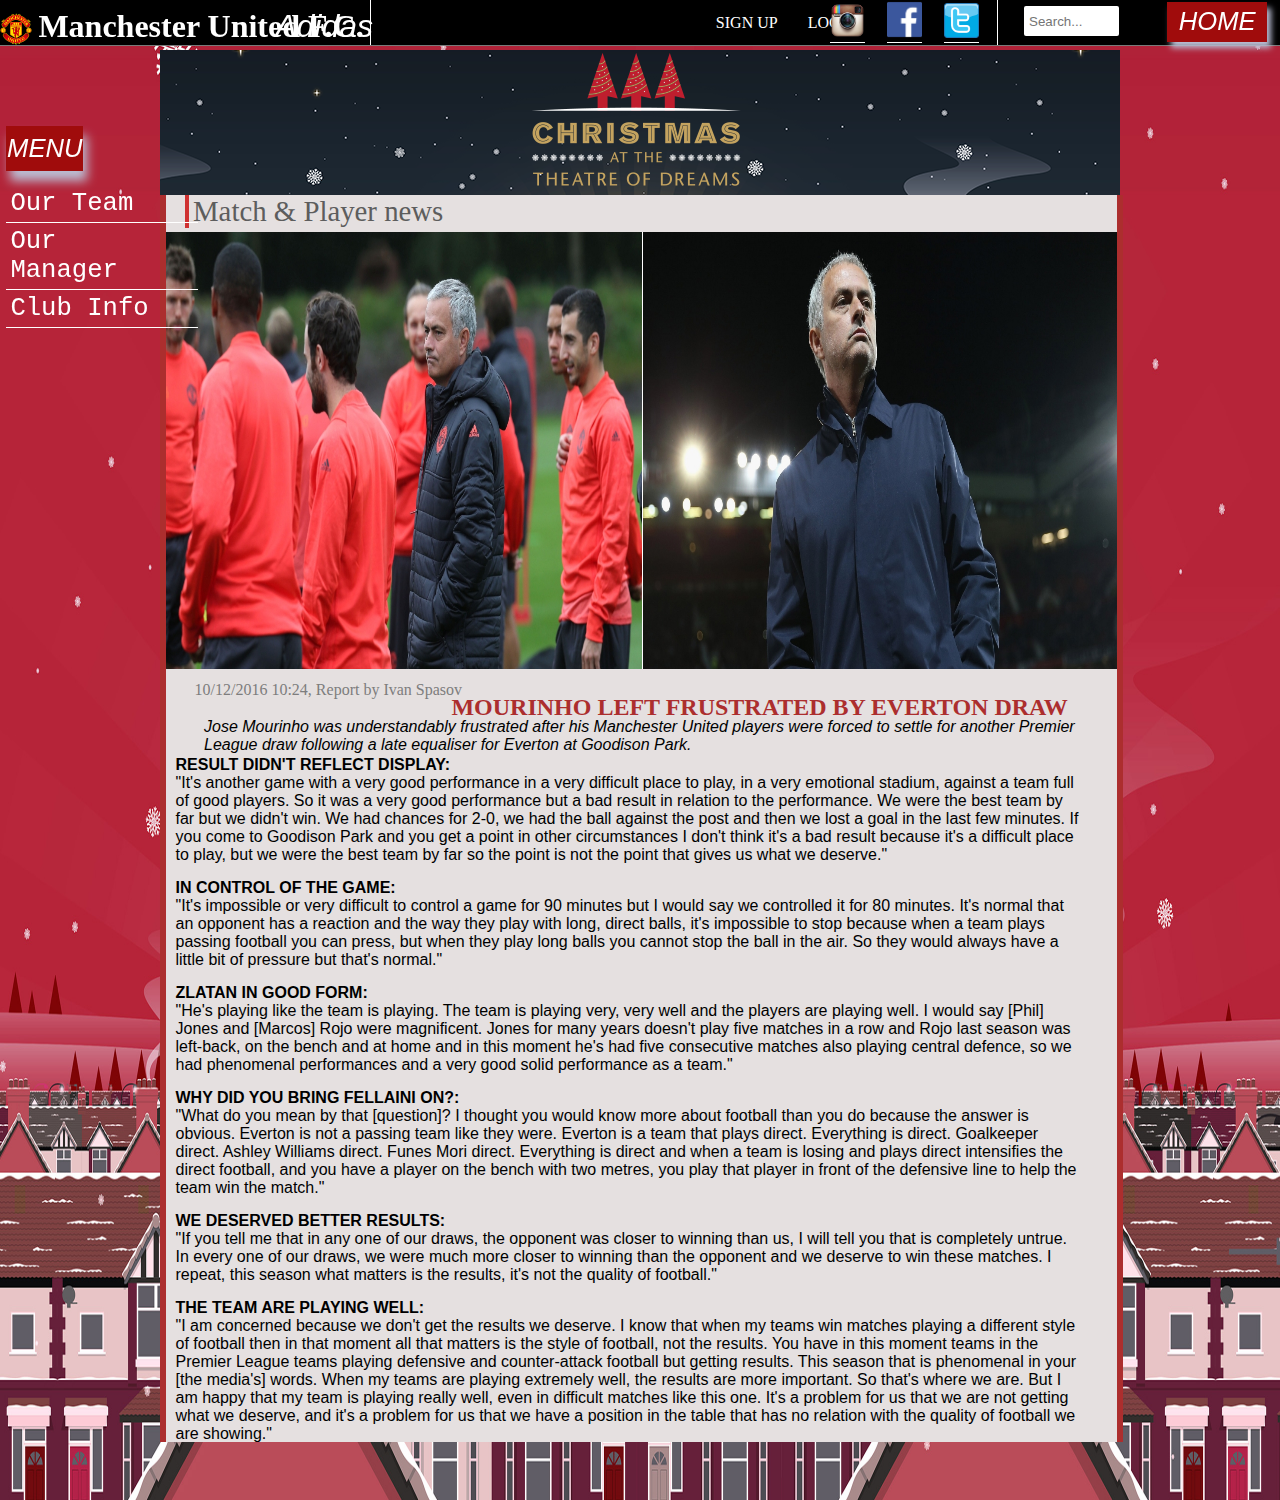
<file: news1.html>
<!DOCTYPE html>
<html lang="en">
<head>
	<title>Jose Mourinho pleased</title>
	<link rel="stylesheet" type="text/css" href="style.css">
</head>
<body>
	<div class="container">
		<header>
			<div class="header">
						<img id="badge" src="images/badge.png" alt="badge">
						<h1>Manchester United F.C.</h1>
						<a id="adidas" href="http://www.global.adidas.com/" target="_blank">Adidas</a>
	<!--FIRST UL-->
			<nav>
				<ul id="ul1">
						<li><a href="signup.html">SIGN UP</a></li>
						<li><a href="#">LOGIN</a></li>
				</ul>
			</nav>
	<!--SECOND UL-->
			<nav>
				<ul id="ul2">
						<li><a href="https://www.instagram.com/manchesterunited/" target="_blank"><img class="navimg" src="images/inst.png" alt="instagram"></a></li>
						<li><a href="https://www.facebook.com/manchesterunited/?hc_ref=NEWSFEED&fref=nf" target="_blank"><img class="navimg" src="images/face.gif" alt="facebook"></a></li>
						<li><a href="https://twitter.com/ManUtd" target="_blank" ><img class="navimg" src="images/twitter.png" alt="twitter"></a></li>
				</ul>
			</nav>
	<!--Search-->
				<form action="index.html" method="post">
					<input type="text" placeholder="Search...">
				</form>
	<!--_________________HOME BUTTON_____________-->
				<a href="index.html"><button>HOME</button></a>
			</div>
		</header>
	<!--____________________ASIDE____MENU_______________-->
		<aside>
			<div class="menu">
				<button>MENU</button>
				<ul class="menu1">
					<li><a href="#">Our Team</a>
						<ul class="team">
							<li><a href="menu1.html">GK</a></li>
							<li><a href="menu2.html">Defenders</a></li>
							<li><a href="menu3.html">Midfielders</a></li>
							<li><a href="menu4.html">Forwards</a></li>
						</ul>
					</li>
					<li><a href="menu5.html">Our Manager</a></li>
					<li><a href="#">Club Info</a>
						<ul class="info">
							<li><a href="menu6.html">History</a></li>
							<li><a href="menu7.html">Trophies</a></li>
						</ul>
					</li>
				</ul>
			</div>
		</aside>
		<div class="maincontentcontainer">
		<main>
				<div class="header2"></div>
				<div class="newspage">
				 	<p id="head2">Match &amp; Player news</p>
				 	<img id="img1" src="images/josemou.jpg" alt="josemou">
				 	<img id="img2" src="images/josemou3.jpg" alt="josemou">
				 	<p id="posttext">10/12/2016 10:24, Report by Ivan Spasov</p>
				 	<h2>MOURINHO LEFT FRUSTRATED BY EVERTON DRAW</h2>
				 	<p id="tekst1">Jose Mourinho was understandably frustrated after his Manchester United players were forced to settle for another Premier League draw following a late equaliser for Everton at Goodison Park.</p>
				 	<div id="mainp2">
				 	<span>RESULT DIDN'T REFLECT DISPLAY:</span><p>
					"It's another game with a very good performance in a very difficult place to play, in a very emotional stadium, against a team full of good players. So  it was a very good performance but a bad result in relation to the performance. We were the best team by far but we didn't win. We had chances for 2-0, we had the ball against the post and then we lost a goal in the last few minutes. If you come to Goodison Park and you get a point in other circumstances I don't think it's a bad result because it's a difficult place to play, but we were the best team by far so the point is not the point that gives us what we deserve."</p>

					<span>IN CONTROL OF THE GAME:</span><p>
					"It's impossible or very difficult to control a game for 90 minutes but I would say we controlled it for 80 minutes. It's normal that an opponent has a reaction and the way they play with long, direct balls, it's impossible to stop because when a team plays passing football you can press, but when they play long balls you cannot stop the ball in the air. So they would always have a little bit of pressure but that's normal."</p>

					<span>ZLATAN IN GOOD FORM:</span><p>
					"He's playing like the team is playing. The team is playing very, very well and the players are playing well. I would say [Phil] Jones and [Marcos] Rojo were magnificent. Jones for many years doesn't play five matches in a row and Rojo last season was left-back, on the bench and at home and in this moment he's had five consecutive matches also playing central defence, so we had phenomenal performances and a very good solid performance as a team."</p>

				<span>WHY DID YOU BRING FELLAINI ON?:</span><p>
					"What do you mean by that [question]? I thought you would know more about football than you do because the answer is obvious. Everton is not a passing team like they were. Everton is a team that plays direct. Everything is direct. Goalkeeper direct. Ashley Williams direct. Funes Mori direct. Everything is direct and when a team is losing and plays direct intensifies the direct football, and you have a player on the bench with two metres, you play that player in front of the defensive line to help the team win the match."</p>

					<span>WE DESERVED BETTER RESULTS:</span><p>
					"If you tell me that in any one of our draws, the opponent was closer to winning than us, I will tell you that is completely untrue. In every one of our draws, we were much more closer to winning than the opponent and we deserve to win these matches. I repeat, this season what matters is the results, it's not the quality of football."</p>

					<span>THE TEAM ARE PLAYING WELL:</span><p>
					"I am concerned because we don't get the results we deserve. I know that when my teams win matches playing a different style of football then in that moment all that matters is the style of football, not the results. You have in this moment teams in the Premier League teams playing defensive and counter-attack football but getting results. This season that is phenomenal in your [the media's] words. When my teams are playing extremely well, the results are more important. So that's where we are. But I am happy that my team is playing really well, even in difficult matches like this one. It's a problem for us that we are not getting what we deserve, and it's a problem for us that we have a position in the table that has no relation with the quality of football we are showing."</p>

					<span>CONCERNED THAT YOU ARE NOT WINNING?:</span><p>
					"You [the press] have to make a decision because when my teams are playing pragmatic football and winning matches and winning titles, you say that it is not right and nice. When my teams like now, they play very, very well, and there is a huge change to the past two or three years, now you say what matters is to get results, it doesn't matter what. At this moment in the Premier League we have teams getting results that defend with eleven players, kick the ball and attack the space in the counter-attack. It's phenomenal, it's beautiful. So we have to make a decision, we have to make a decision. And yes, we have to score more goals. If Herrera, instead of hitting the post, makes it 2-0, then goodbye. Result."</p>
				</div>
				</div>
		</main>
		</div>
		</div>
</body>
</html>
</file>
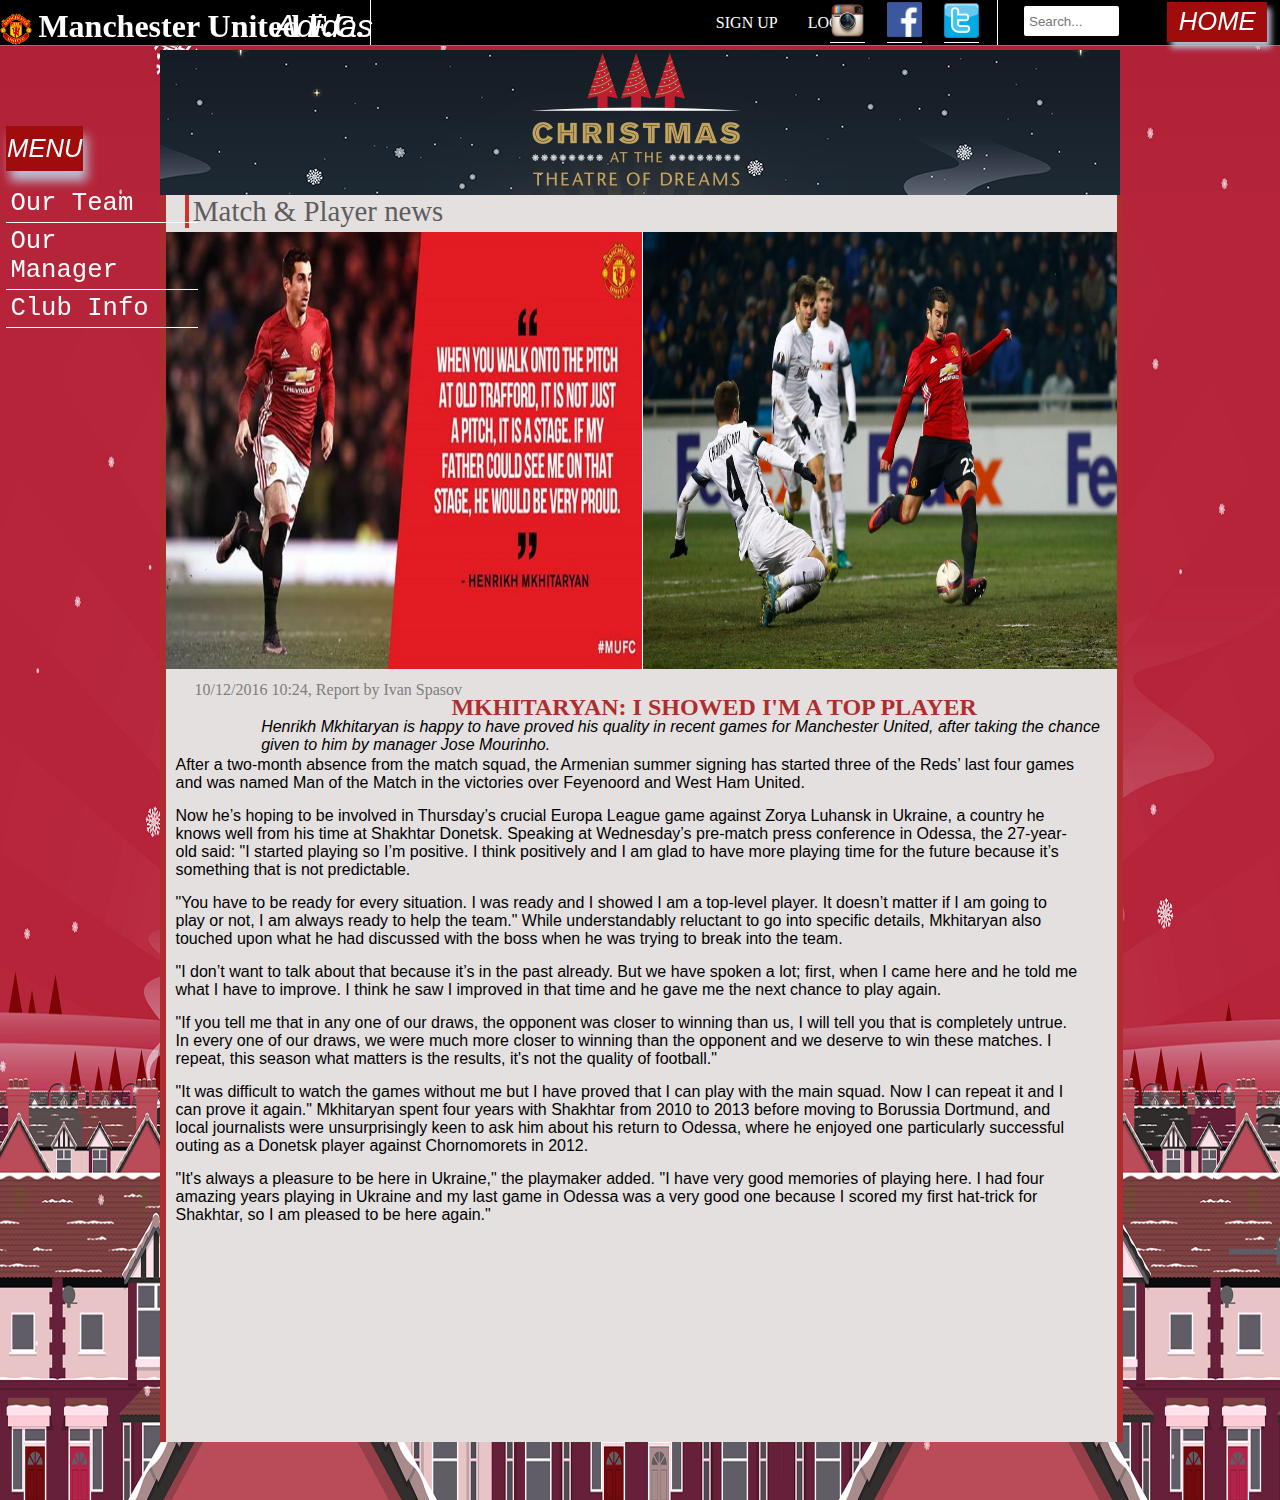
<file: news2.html>
<!DOCTYPE html>
<html lang="en">
<head>
	<title>Jose Mourinho pleased</title>
	<link rel="stylesheet" type="text/css" href="style.css">
</head>
<body>
	<div class="container">
		<header>
			<div class="header">
						<img id="badge" src="images/badge.png" alt="badge">
						<h1>Manchester United F.C.</h1>
						<a id="adidas" href="http://www.global.adidas.com/" target="_blank">Adidas</a>
	<!--FIRST UL-->
			<nav>
				<ul id="ul1">
						<li><a href="signup.html">SIGN UP</a></li>
						<li><a href="#">LOGIN</a></li>
				</ul>
			</nav>
	<!--SECOND UL-->
			<nav>
				<ul id="ul2">
						<li><a href="https://www.instagram.com/manchesterunited/" target="_blank"><img class="navimg" src="images/inst.png" alt="instagram"></a></li>
						<li><a href="https://www.facebook.com/manchesterunited/?hc_ref=NEWSFEED&fref=nf" target="_blank"><img class="navimg" src="images/face.gif" alt="facebook"></a></li>
						<li><a href="https://twitter.com/ManUtd" target="_blank" ><img class="navimg" src="images/twitter.png" alt="twitter"></a></li>
				</ul>
			</nav>
	<!--Search-->
				<form action="index.html" method="post">
					<input type="text" placeholder="Search...">
				</form>
	<!--_________________HOME BUTTON_____________-->
				<button><a href="index.html">HOME</a></button>
			</div>
		</header>
	<!--____________________ASIDE____MENU_______________-->
		<aside>
			<div class="menu">
				<button>MENU</button>
				<ul class="menu1">
					<li><a href="#">Our Team</a>
						<ul class="team">
							<li><a href="menu1.html">GK</a></li>
							<li><a href="menu2.html">Defenders</a></li>
							<li><a href="menu3.html">Midfielders</a></li>
							<li><a href="menu4.html">Forwards</a></li>
						</ul>
					</li>
					<li><a href="menu5.html">Our Manager</a></li>
					<li><a href="#">Club Info</a>
						<ul class="info">
							<li><a href="menu6.html">History</a></li>
							<li><a href="menu7.html">Trophies</a></li>
						</ul>
					</li>
				</ul>
			</div>
		</aside>
		<div class="maincontentcontainer">
		<main>
				<div class="header2"></div>
				<div class="newspage">
				 	<p id="head2">Match &amp; Player news</p>
				 	<img id="img1" src="images/image1.jpg" alt="miki">
				 	<img id="img2" src="images/miki3.jpg" alt="miki">
				 	<p id="posttext">10/12/2016 10:24, Report by Ivan Spasov</p>
				 	<h2>MKHITARYAN: I SHOWED I'M A TOP PLAYER</h2>
				 	<p id="tekst2">Henrikh Mkhitaryan is happy to have proved his quality in recent games for Manchester United, after taking the chance given to him by manager Jose Mourinho.</p>
				 	<div id="mainp2">
					<p>
					After a two-month absence from the match squad, the Armenian summer signing has started three of the Reds’ last four games and was named Man of the Match in the victories over Feyenoord and West Ham United.</p>

					<p>
					Now he’s hoping to be involved in Thursday’s crucial Europa League game against Zorya Luhansk in Ukraine, a country he knows well from his time at Shakhtar Donetsk.
					Speaking at Wednesday’s pre-match press conference in Odessa, the 27-year-old said: "I started playing so I’m positive. I think positively and I am glad to have more playing time for the future because it’s something that is not predictable. </p>

					<p>
					"You have to be ready for every situation. I was ready and I showed I am a top-level player. It doesn’t matter if I am going to play or not, I am always ready to help the team."
					While understandably reluctant to go into specific details, Mkhitaryan also touched upon what he had discussed with the boss when he was trying to break into the team.</p>

					<p>
					"I don’t want to talk about that because it’s in the past already. But we have spoken a lot; first, when I came here and he told me what I have to improve. I think he saw I improved in that time and he gave me the next chance to play again.</p>

					<p>
					"If you tell me that in any one of our draws, the opponent was closer to winning than us, I will tell you that is completely untrue. In every one of our draws, we were much more closer to winning than the opponent and we deserve to win these matches. I repeat, this season what matters is the results, it's not the quality of football."</p>

					<p>
					"It was difficult to watch the games without me but I have proved that I can play with the main squad. Now I can repeat it and I can prove it again."
					Mkhitaryan spent four years with Shakhtar from 2010 to 2013 before moving to Borussia Dortmund, and local journalists were unsurprisingly keen to ask him about his return to Odessa, where he enjoyed one particularly successful outing as a Donetsk player against Chornomorets in 2012. </p>

					<p>
					"It's always a pleasure to be here in Ukraine," the playmaker added. "I have very good memories of playing here. I had four amazing years playing in Ukraine and my last game in Odessa was a very good one because I scored my first hat-trick for Shakhtar, so I am pleased to be here again."</p>
				</div>
				</div>
		</main>
		</div>
		</div>
</body>
</html>
</file>
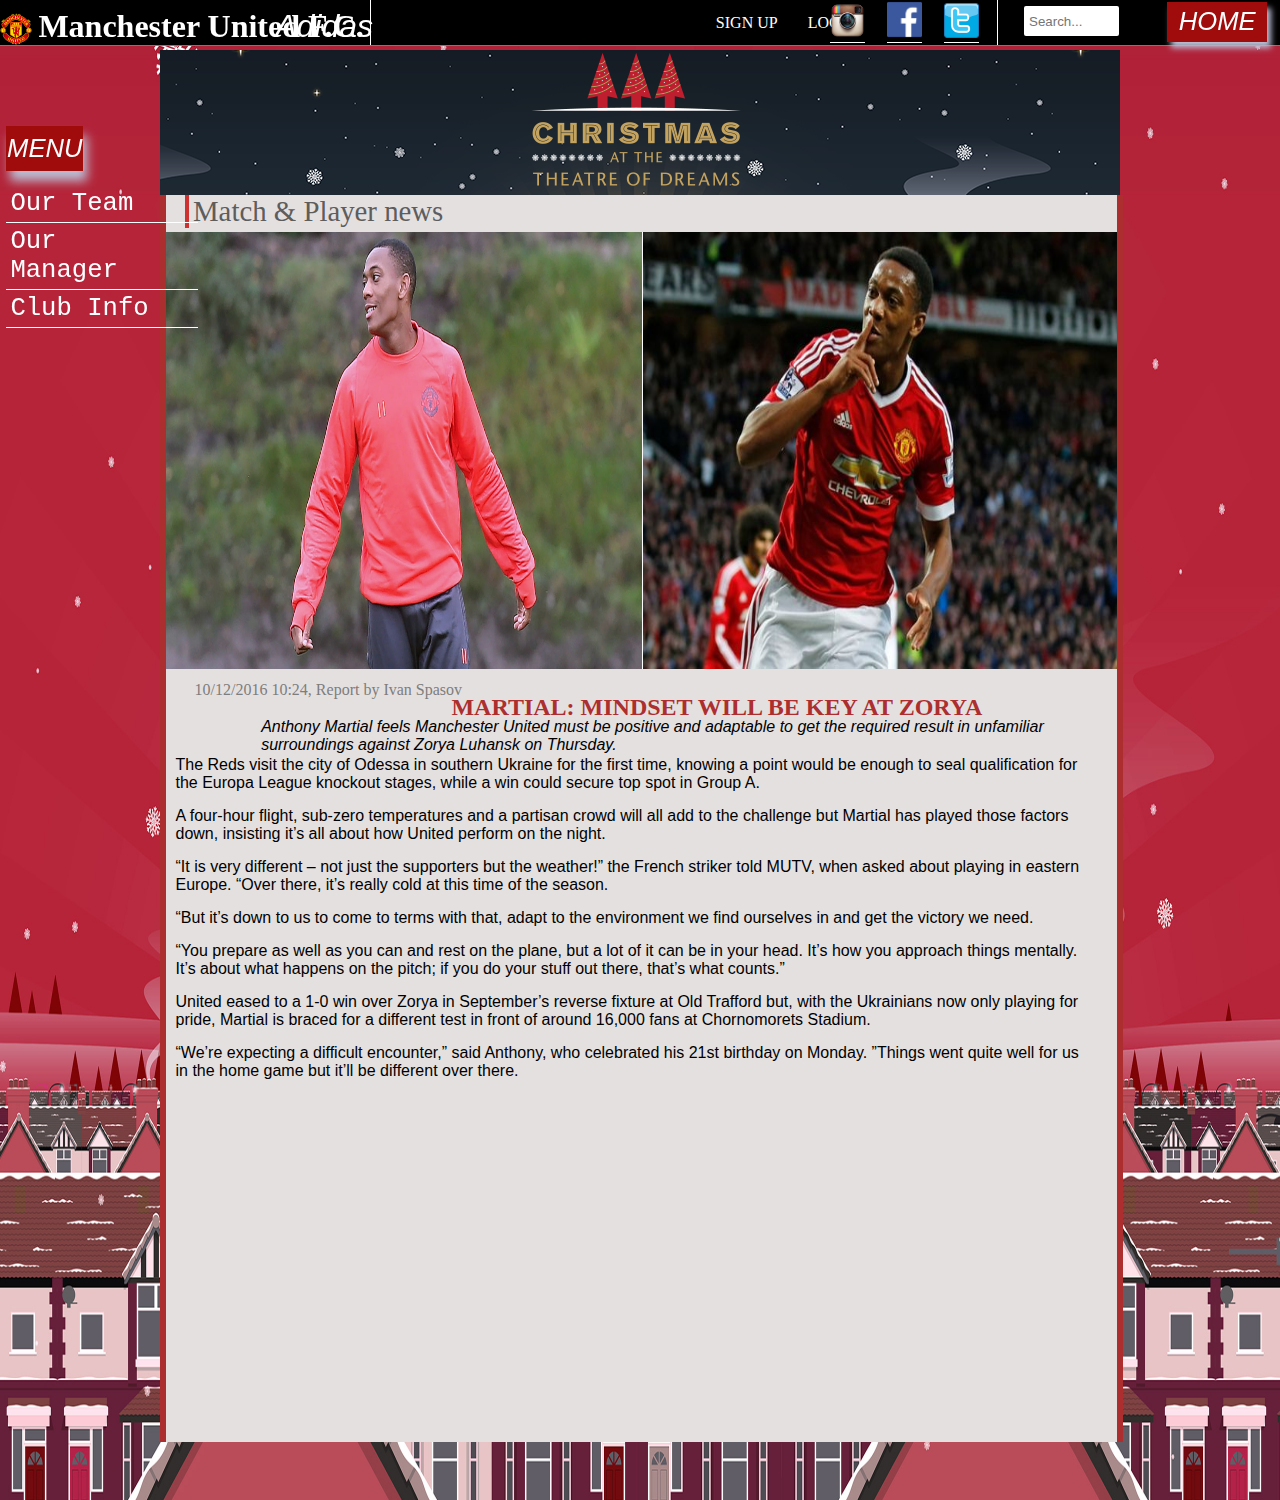
<file: news3.html>
<!DOCTYPE html>
<html lang="en">
<head>
	<title>Jose Mourinho pleased</title>
	<link rel="stylesheet" type="text/css" href="style.css">
</head>
<body>
	<div class="container">
		<header>
			<div class="header">
						<img id="badge" src="images/badge.png" alt="badge">
						<h1>Manchester United F.C.</h1>
						<a id="adidas" href="http://www.global.adidas.com/" target="_blank">Adidas</a>
	<!--FIRST UL-->
			<nav>
				<ul id="ul1">
						<li><a href="signup.html">SIGN UP</a></li>
						<li><a href="#">LOGIN</a></li>
				</ul>
			</nav>
	<!--SECOND UL-->
			<nav>
				<ul id="ul2">
						<li><a href="https://www.instagram.com/manchesterunited/" target="_blank"><img class="navimg" src="images/inst.png" alt="instagram"></a></li>
						<li><a href="https://www.facebook.com/manchesterunited/?hc_ref=NEWSFEED&fref=nf" target="_blank"><img class="navimg" src="images/face.gif" alt="facebook"></a></li>
						<li><a href="https://twitter.com/ManUtd" target="_blank" ><img class="navimg" src="images/twitter.png" alt="twitter"></a></li>
				</ul>
			</nav>
	<!--Search-->
				<form action="index.html" method="post">
					<input type="text" placeholder="Search...">
				</form>
	<!--_________________HOME BUTTON_____________-->
				<button><a href="index.html">HOME</a></button>
			</div>
		</header>
	<!--____________________ASIDE____MENU_______________-->
		<aside>
			<div class="menu">
				<button>MENU</button>
				<ul class="menu1">
					<li><a href="#">Our Team</a>
						<ul class="team">
							<li><a href="menu1.html">GK</a></li>
							<li><a href="menu2.html">Defenders</a></li>
							<li><a href="menu3.html">Midfielders</a></li>
							<li><a href="menu4.html">Forwards</a></li>
						</ul>
					</li>
					<li><a href="menu5.html">Our Manager</a></li>
					<li><a href="#">Club Info</a>
						<ul class="info">
							<li><a href="menu6.html">History</a></li>
							<li><a href="menu7.html">Trophies</a></li>
						</ul>
					</li>
				</ul>
			</div>
		</aside>
		<div class="maincontentcontainer">
		<main>
				<div class="header2"></div>
				<div class="newspage">
				 	<p id="head2">Match &amp; Player news</p>
				 	<img id="img1" src="images/tony2.jpg" alt="martial">
				 	<img id="img2" src="images/tony3.jpg" alt="martial">
				 	<p id="posttext">10/12/2016 10:24, Report by Ivan Spasov</p>
				 	<h2>MARTIAL: MINDSET WILL BE KEY AT ZORYA</h2>
				 	<p id="tekst2">Anthony Martial feels Manchester United must be positive and adaptable to get the required result in unfamiliar surroundings against Zorya Luhansk on Thursday.</p>
				 	<div id="mainp2">
					<p>
					The Reds visit the city of Odessa in southern Ukraine for the first time, knowing a point would be enough to seal qualification for the Europa League knockout stages, while a win could secure top spot in Group A.</p>

					<p>
					A four-hour flight, sub-zero temperatures and a partisan crowd will all add to the challenge but Martial has played those factors down, insisting it’s all about how United perform on the night.</p>

					<p>
					“It is very different – not just the supporters but the weather!” the French striker told MUTV, when asked about playing in eastern Europe. “Over there, it’s really cold at this time of the season. </p>

					<p>
					“But it’s down to us to come to terms with that, adapt to the environment we find ourselves in and get the victory we need.</p>

					<p>
					“You prepare as well as you can and rest on the plane, but a lot of it can be in your head. It’s how you approach things mentally. It’s about what happens on the pitch; if you do your stuff out there, that’s what counts.”</p>

					<p>
					United eased to a 1-0 win over Zorya in September’s reverse fixture at Old Trafford but, with the Ukrainians now only playing for pride, Martial is braced for a different test in front of around 16,000 fans at Chornomorets Stadium.</p>

					<p>
					“We’re expecting a difficult encounter,” said Anthony, who celebrated his 21st birthday on Monday. ”Things went quite well for us in the home game but it’ll be different over there.</p>
				</div>
				</div>
		</main>
		</div>
		</div>
</body>
</html>
</file>
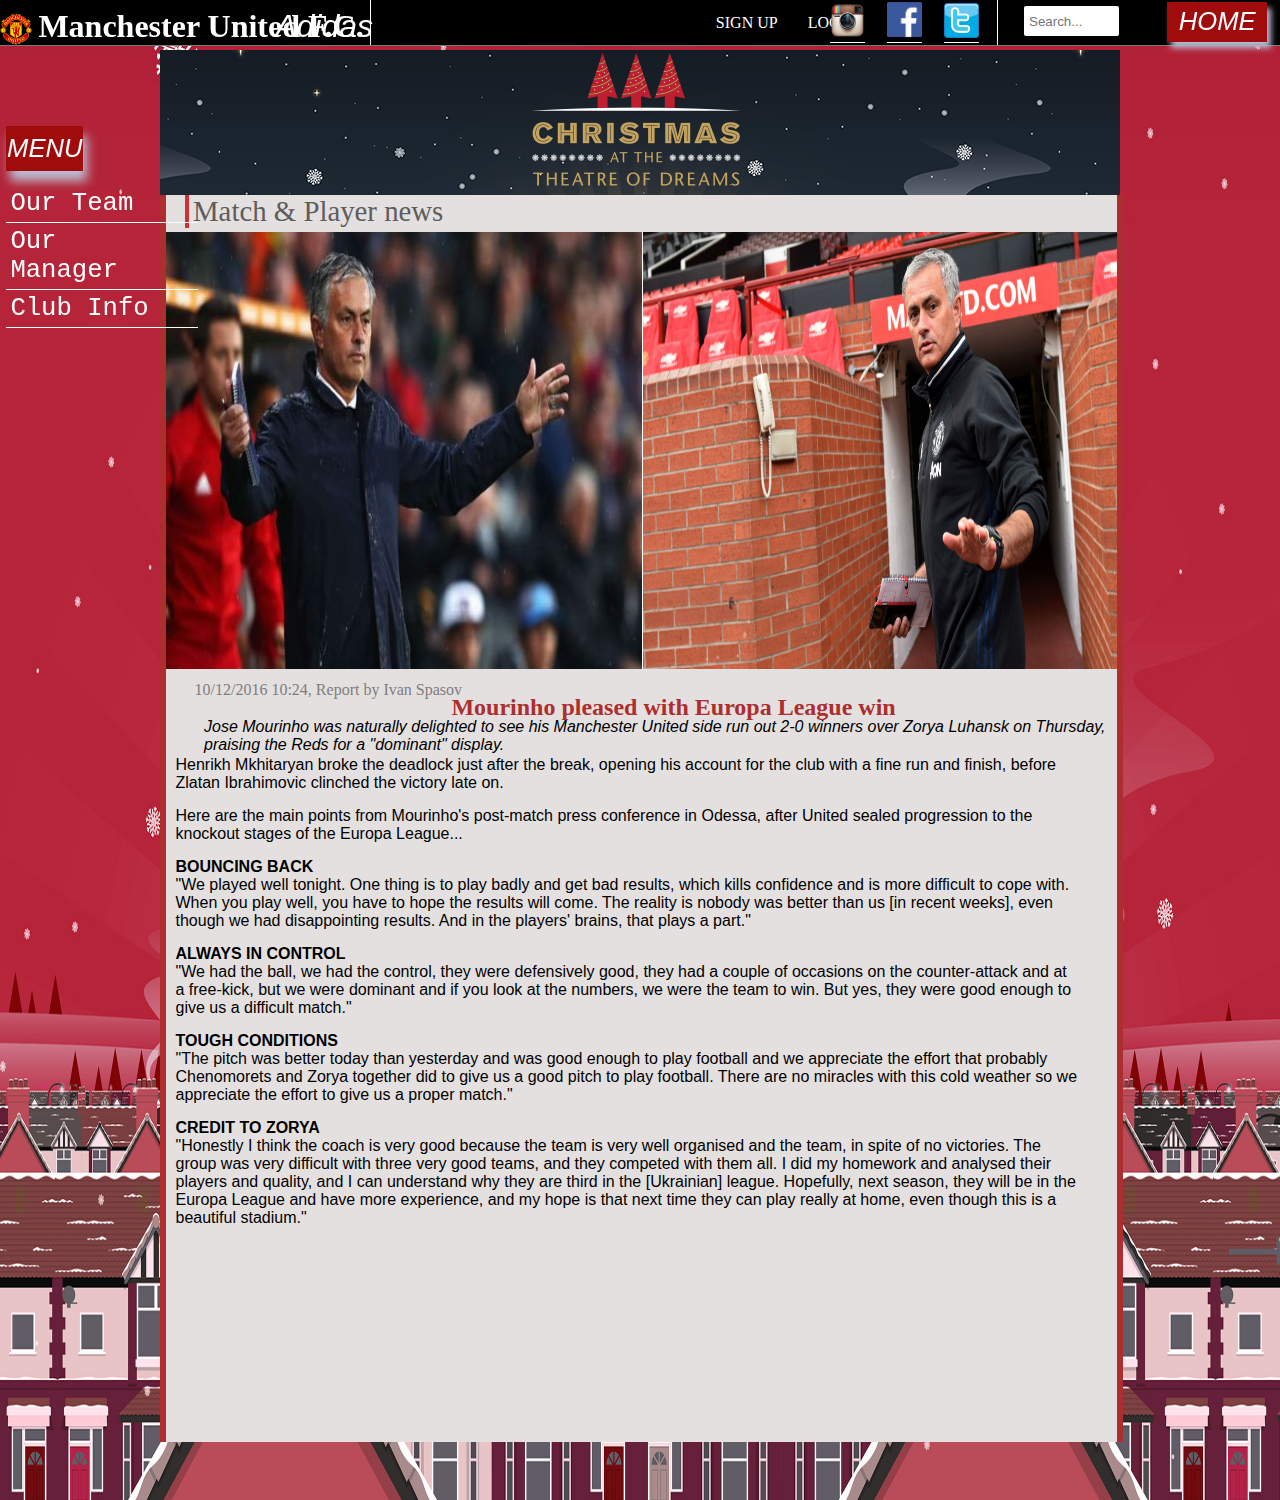
<file: news4.html>
<!DOCTYPE html>
<html lang="en">
<head>
	<title>Jose Mourinho pleased</title>
	<link rel="stylesheet" type="text/css" href="style.css">
</head>
<body>
	<div class="container">
		<header>
			<div class="header">
						<img id="badge" src="images/badge.png" alt="badge">
						<h1>Manchester United F.C.</h1>
						<a id="adidas" href="http://www.global.adidas.com/" target="_blank">Adidas</a>
	<!--FIRST UL-->
			<nav>
				<ul id="ul1">
						<li><a href="signup.html">SIGN UP</a></li>
						<li><a href="#">LOGIN</a></li>
				</ul>
			</nav>
	<!--SECOND UL-->
			<nav>
				<ul id="ul2">
						<li><a href="https://www.instagram.com/manchesterunited/" target="_blank"><img class="navimg" src="images/inst.png" alt="instagram"></a></li>
						<li><a href="https://www.facebook.com/manchesterunited/?hc_ref=NEWSFEED&fref=nf" target="_blank"><img class="navimg" src="images/face.gif" alt="facebook"></a></li>
						<li><a href="https://twitter.com/ManUtd" target="_blank" ><img class="navimg" src="images/twitter.png" alt="twitter"></a></li>
				</ul>
			</nav>
	<!--Search-->
				<form action="index.html" method="post">
					<input type="text" placeholder="Search...">
				</form>
	<!--_________________HOME BUTTON_____________-->
				<button><a href="index.html">HOME</a></button>
			</div>
		</header>
	<!--____________________ASIDE____MENU_______________-->
		<aside>
			<div class="menu">
				<button>MENU</button>
				<ul class="menu1">
					<li><a href="#">Our Team</a>
						<ul class="team">
							<li><a href="menu1.html">GK</a></li>
							<li><a href="menu2.html">Defenders</a></li>
							<li><a href="menu3.html">Midfielders</a></li>
							<li><a href="menu4.html">Forwards</a></li>
						</ul>
					</li>
					<li><a href="menu5.html">Our Manager</a></li>
					<li><a href="#">Club Info</a>
						<ul class="info">
							<li><a href="menu6.html">History</a></li>
							<li><a href="menu7.html">Trophies</a></li>
						</ul>
					</li>
				</ul>
			</div>
		</aside>
		<div class="maincontentcontainer">
		<main>
				<div class="header2"></div>
				<div class="newspage">
				 	<p id="head2">Match &amp; Player news</p>
				 	<img id="img1" src="images/MOU.jpg" alt="josemou">
				 	<img id="img2" src="images/MOU2.jpg" alt="josemou">
				 	<p id="posttext">10/12/2016 10:24, Report by Ivan Spasov</p>
				 	<h2>Mourinho pleased with Europa League win</h2>
				 	<p id="tekst1">Jose Mourinho was naturally delighted to see his Manchester United side run out 2-0 winners over Zorya Luhansk on Thursday, praising the Reds for a "dominant" display.</p>
				 	<div id="mainp2">

					<p>
					Henrikh Mkhitaryan broke the deadlock just after the break, opening his account for the club with a fine run and finish, before Zlatan Ibrahimovic clinched the victory late on.</p>

					<p>
					Here are the main points from Mourinho's post-match press conference in Odessa, after United sealed progression to the knockout stages of the Europa League...</p>

					<span>BOUNCING BACK</span><p>
					"We played well tonight. One thing is to play badly and get bad results, which kills confidence and is more difficult to cope with. When you play well, you have to hope the results will come. The reality is nobody was better than us [in recent weeks], even though we had disappointing results. And in the players' brains, that plays a part."</p>

					<span>ALWAYS IN CONTROL</span><p>
					"We had the ball, we had the control, they were defensively good, they had a couple of occasions on the counter-attack and at a free-kick, but we were dominant and if you look at the numbers, we were the team to win. But yes, they were good enough to give us a difficult match."</p>

					<span>TOUGH CONDITIONS</span><p>
					"The pitch was better today than yesterday and was good enough to play football and we appreciate the effort that probably Chenomorets and Zorya together did to give us a good pitch to play football. There are no miracles with this cold weather so we appreciate the effort to give us a proper match."</p>

					<span>CREDIT TO ZORYA</span><p>
					"Honestly I think the coach is very good because the team is very well organised and the team, in spite of no victories. The group was very difficult with three very good teams, and they competed with them all. I did my homework and analysed their players and quality, and I can understand why they are third in the [Ukrainian] league. Hopefully, next season, they will be in the Europa League and have more experience, and my hope is that next time they can play really at home, even though this is a beautiful stadium."</p>
				</div>
				</div>
		</main>
		</div>
		</div>
</body>
</html>
</file>
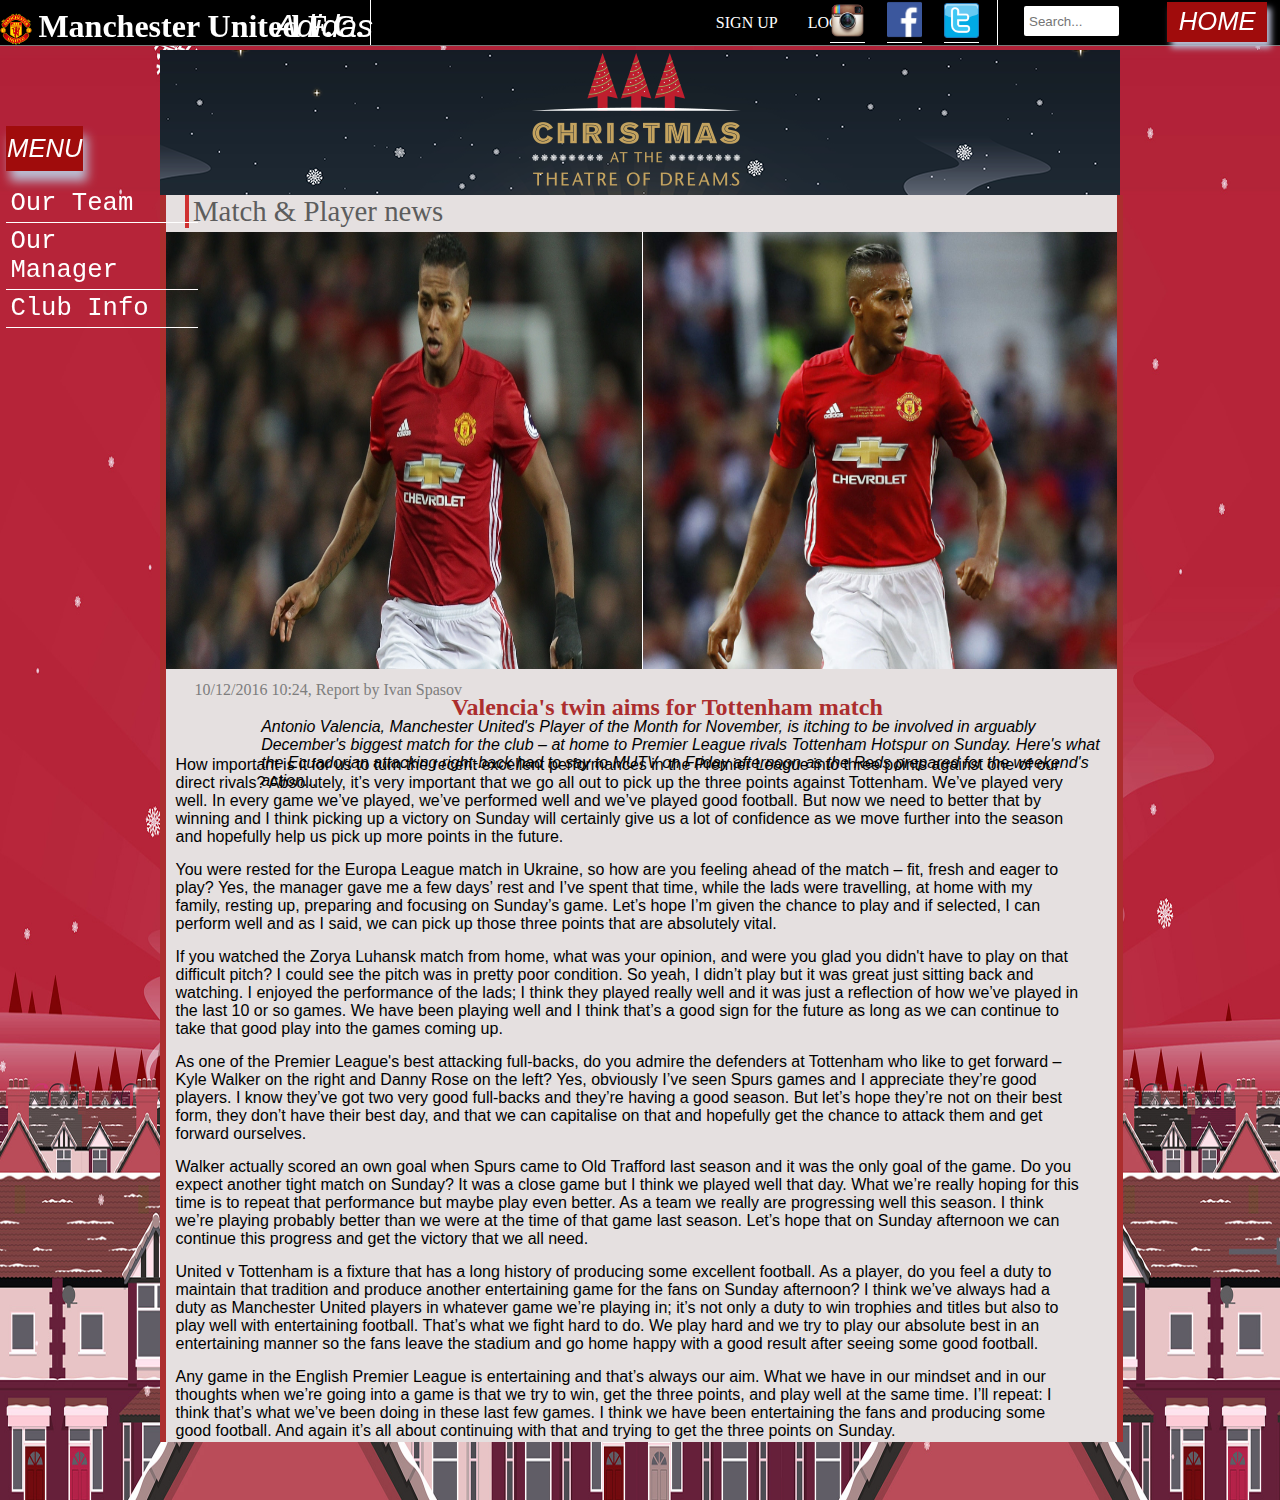
<file: news5.html>
<!DOCTYPE html>
<html lang="en">
<head>
	<title>Jose Mourinho pleased</title>
	<link rel="stylesheet" type="text/css" href="style.css">
</head>
<body>
	<div class="container">
		<header>
			<div class="header">
						<img id="badge" src="images/badge.png" alt="badge">
						<h1>Manchester United F.C.</h1>
						<a id="adidas" href="http://www.global.adidas.com/" target="_blank">Adidas</a>
	<!--FIRST UL-->
			<nav>
				<ul id="ul1">
						<li><a href="signup.html">SIGN UP</a></li>
						<li><a href="#">LOGIN</a></li>
				</ul>
			</nav>
	<!--SECOND UL-->
			<nav>
				<ul id="ul2">
						<li><a href="https://www.instagram.com/manchesterunited/" target="_blank"><img class="navimg" src="images/inst.png" alt="instagram"></a></li>
						<li><a href="https://www.facebook.com/manchesterunited/?hc_ref=NEWSFEED&fref=nf" target="_blank"><img class="navimg" src="images/face.gif" alt="facebook"></a></li>
						<li><a href="https://twitter.com/ManUtd" target="_blank" ><img class="navimg" src="images/twitter.png" alt="twitter"></a></li>
				</ul>
			</nav>
	<!--Search-->
				<form action="index.html" method="post">
					<input type="text" placeholder="Search...">
				</form>
	<!--_________________HOME BUTTON_____________-->
				<button><a href="index.html">HOME</a></button>
			</div>
		</header>
	<!--____________________ASIDE____MENU_______________-->
		<aside>
			<div class="menu">
				<button>MENU</button>
				<ul class="menu1">
					<li><a href="#">Our Team</a>
						<ul class="team">
							<li><a href="menu1.html">GK</a></li>
							<li><a href="menu2.html">Defenders</a></li>
							<li><a href="menu3.html">Midfielders</a></li>
							<li><a href="menu4.html">Forwards</a></li>
						</ul>
					</li>
					<li><a href="menu5.html">Our Manager</a></li>
					<li><a href="#">Club Info</a>
						<ul class="info">
							<li><a href="menu6.html">History</a></li>
							<li><a href="menu7.html">Trophies</a></li>
						</ul>
					</li>
				</ul>
			</div>
		</aside>
		<div class="maincontentcontainer">
		<main>
				<div class="header2"></div>
				<div class="newspage">
				 	<p id="head2">Match &amp; Player news</p>
				 	<img id="img1" src="images/valencia.png" alt="valencia">
				 	<img id="img2" src="images/valencia2.jpg" alt="valencia">
				 	<p id="posttext">10/12/2016 10:24, Report by Ivan Spasov</p>
				 	<h2>Valencia's twin aims for Tottenham match</h2>
				 	<p id="tekst2">Antonio Valencia, Manchester United's Player of the Month for November, is itching to be involved in arguably December's biggest match for the club – at home to Premier League rivals Tottenham Hotspur on Sunday. Here's what the Ecuadorian attacking right-back had to say to MUTV on Friday afternoon as the Reds prepared for the weekend's action...</p>
				 	<div id="mainp2">
					<p>
					How important is it for us to turn the recent excellent performances in the Premier League into three points against one of our direct rivals?
					Absolutely, it’s very important that we go all out to pick up the three points against Tottenham. We’ve played very well. In every game we’ve played, we’ve performed well and we’ve played good football. But now we need to better that by winning and I think picking up a victory on Sunday will certainly give us a lot of confidence as we move further into the season and hopefully help us pick up more points in the future.
					</p>

					<p>
					You were rested for the Europa League match in Ukraine, so how are you feeling ahead of the match – fit, fresh and eager to play?
					Yes, the manager gave me a few days’ rest and I’ve spent that time, while the lads were travelling, at home with my family, resting up, preparing and focusing on Sunday’s game. Let’s hope I’m given the chance to play and if selected, I can perform well and as I said, we can pick up those three points that are absolutely vital.</p>

					<p>
					If you watched the Zorya Luhansk match from home, what was your opinion, and were you glad you didn't have to play on that difficult pitch?
					I could see the pitch was in pretty poor condition. So yeah, I didn’t play but it was great just sitting back and watching. I enjoyed the performance of the lads; I think they played really well and it was just a reflection of how we’ve played in the last 10 or so games. We have been playing well and I think that’s a good sign for the future as long as we can continue to take that good play into the games coming up.</p>

					<p>
					As one of the Premier League's best attacking full-backs, do you admire the defenders at Tottenham who like to get forward – Kyle Walker on the right and Danny Rose on the left?
					Yes, obviously I’ve seen Spurs games and I appreciate they’re good players. I know they’ve got two very good full-backs and they’re having a good season. But let’s hope they’re not on their best form, they don’t have their best day, and that we can capitalise on that and hopefully get the chance to attack them and get forward ourselves.</p>

					<p>
					Walker actually scored an own goal when Spurs came to Old Trafford last season and it was the only goal of the game. Do you expect another tight match on Sunday?
					It was a close game but I think we played well that day. What we’re really hoping for this time is to repeat that performance but maybe play even better. As a team we really are progressing well this season. I think we’re playing probably better than we were at the time of that game last season. Let’s hope that on Sunday afternoon we can continue this progress and get the victory that we all need.</p>

					<p>
					United v Tottenham is a fixture that has a long history of producing some excellent football. As a player, do you feel a duty to maintain that tradition and produce another entertaining game for the fans on Sunday afternoon?
					I think we’ve always had a duty as Manchester United players in whatever game we’re playing in; it’s not only a duty to win trophies and titles but also to play well with entertaining football. That’s what we fight hard to do. We play hard and we try to play our absolute best in an entertaining manner so the fans leave the stadium and go home happy with a good result after seeing some good football.</p>

					<p>
					Any game in the English Premier League is entertaining and that’s always our aim. What we have in our mindset and in our thoughts when we’re going into a game is that we try to win, get the three points, and play well at the same time. I’ll repeat: I think that’s what we’ve been doing in these last few games. I think we have been entertaining the fans and producing some good football. And again it’s all about continuing with that and trying to get the three points on Sunday.</p>
				</div>
				</div>
		</main>
		</div>
		</div>
</body>
</html>
</file>
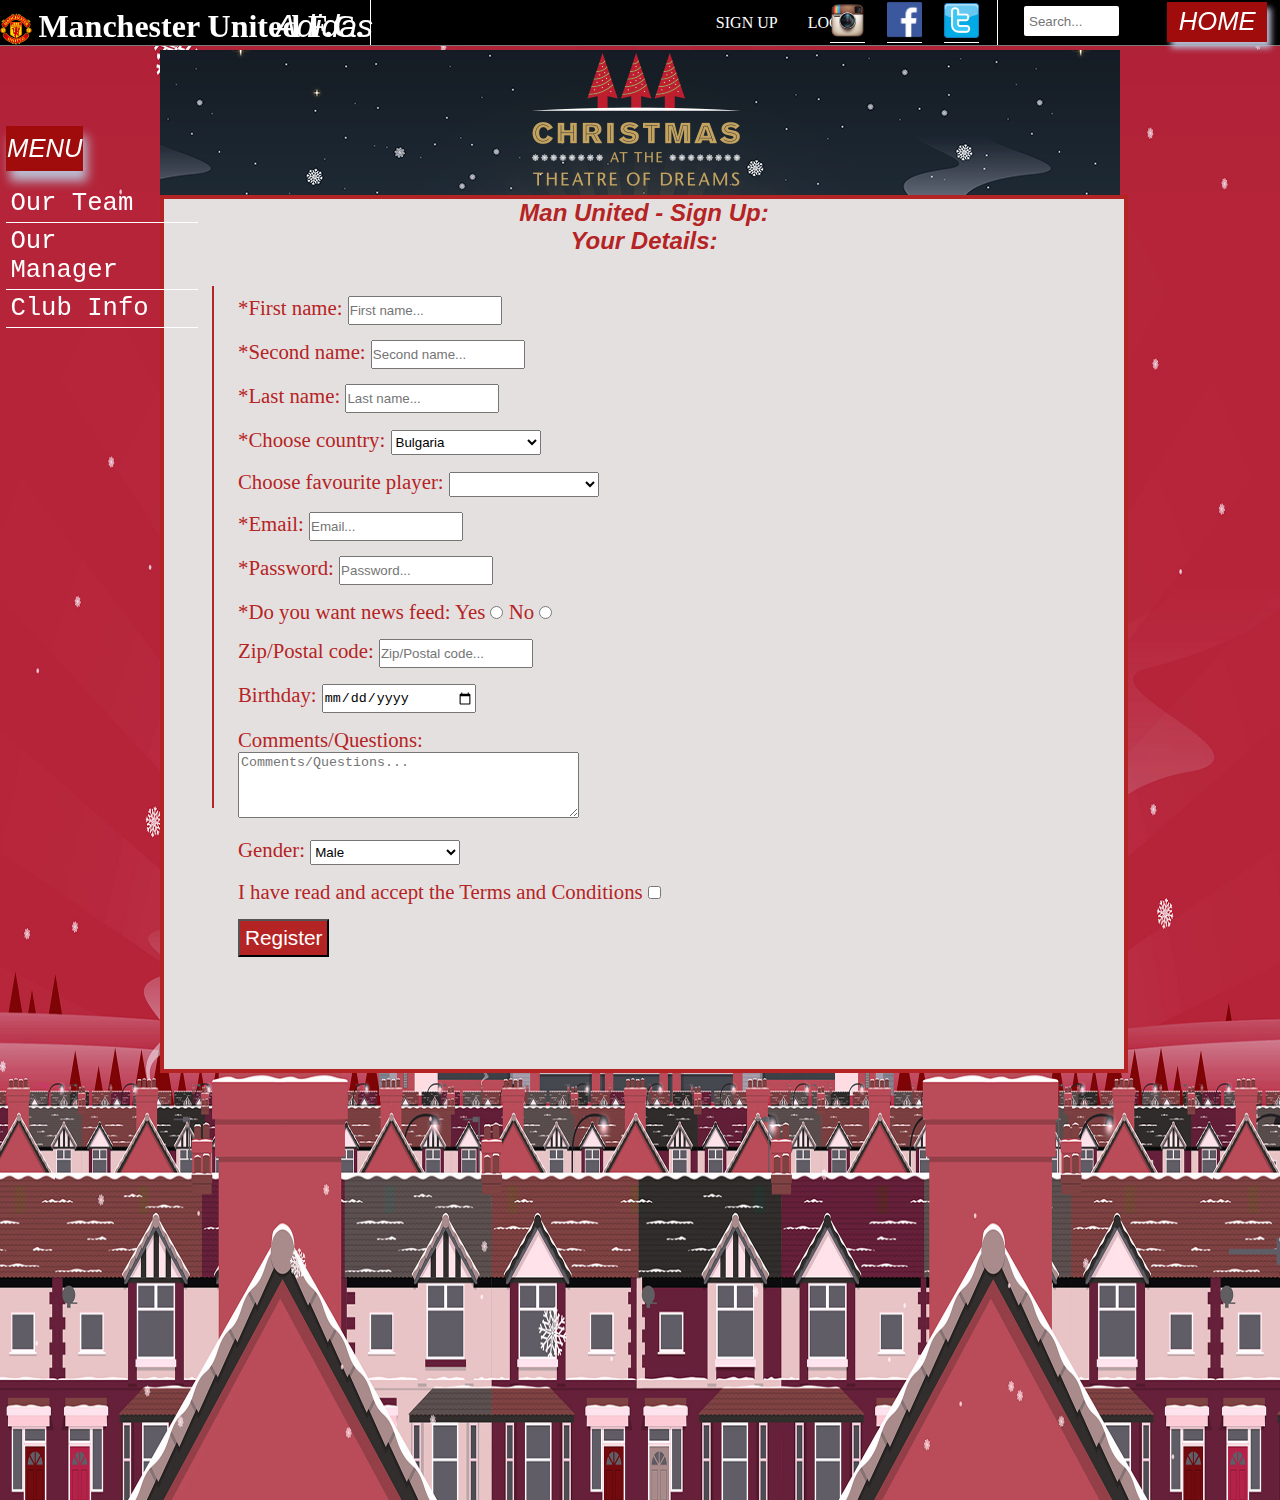
<file: signup.html>
<!DOCTYPE html>
<html>
<head>
	<title>Signup</title>
	<link rel="stylesheet" type="text/css" href="style.css">
</head>
<body>
	<div class="container">
		<header>
			<div class="header">
						<img id="badge" src="images/badge.png" alt="badge">
						<h1>Manchester United F.C.</h1>
						<a id="adidas" href="http://www.global.adidas.com/" target="_blank">Adidas</a>
	<!--FIRST UL-->
			<nav>
				<ul id="ul1">
						<li><a href="signup.html">SIGN UP</a></li>
						<li><a href="#">LOGIN</a></li>
				</ul>
			</nav>
	<!--SECOND UL-->
			<nav>
				<ul id="ul2">
						<li><a href="https://www.instagram.com/manchesterunited/" target="_blank"><img class="navimg" src="images/inst.png" alt="instagram"></a></li>
						<li><a href="https://www.facebook.com/manchesterunited/?hc_ref=NEWSFEED&fref=nf" target="_blank"><img class="navimg" src="images/face.gif" alt="facebook"></a></li>
						<li><a href="https://twitter.com/ManUtd" target="_blank" ><img class="navimg" src="images/twitter.png" alt="twitter"></a></li>
				</ul>
			</nav>
	<!--Search-->
				<form action="index.html" method="post">
					<input type="text" placeholder="Search...">
				</form>
	<!--_________________HOME BUTTON_____________-->
				<button><a href="index.html">HOME</a></button>
			</div>
		</header>
	<!--____________________ASIDE____MENU_______________-->
		<aside>
			<div class="menu">
				<button>MENU</button>
				<ul class="menu1">
					<li><a href="#">Our Team</a>
						<ul class="team">
							<li><a href="menu1.html">GK</a></li>
							<li><a href="menu2.html">Defenders</a></li>
							<li><a href="menu3.html">Midfielders</a></li>
							<li><a href="menu4.html">Forwards</a></li>
						</ul>
					</li>
					<li><a href="menu5.html">Our Manager</a></li>
					<li><a href="#">Club Info</a>
						<ul class="info">
							<li><a href="menu6.html">History</a></li>
							<li><a href="menu7.html">Trophies</a></li>
						</ul>
					</li>
				</ul>
			</div>
		</aside>
		<div class="maincontentcontainer">
		<main>
				<div class="header2"></div>
				<div class="signup">
					<h2>Man United - Sign Up:</h2>
					<h2>Your Details:</h2>
					<div id="form">
					<form id="form1" action="malito:ivan_spasov99@abv.bg" method="post">
						<p>
							<label  for="first">*First name:</label>
							<input class="edit" id="first" type="text" name="firstname" placeholder="First name..." required>
						</p>
						<p>
							<label for="secondname">*Second name:</label>
							<input class="edit" id="secondname" type="text" name="secondname" placeholder="Second name..." required>
						</p>
						<p>
							<label for="lastname">*Last name:</label>
							<input class="edit" id="lastname" type="text" name="lastname" placeholder="Last name..." required>
						</p>
						<p>
							<label for="country">*Choose country:</label>
						<select id="country" >
							<option>Bulgaria</option>
							<option>China</option>
							<option>Germany</option>
							<option>UK</option>
							<option>US</option>
							<option>France</option>
						</select></p>
						<p>
							<label for="player">Choose favourite player:</label>
						<select id="player">
						    <option></option>
							<option>De Gea</option>
							<option>Pogba</option>
							<option>Ibrahimovic</option>
							<option>Rooney</option>
							<option>Martial</option>
							<option>Rashford</option>
						</select></p>
						<p><label for="email">*Email:</label>
							<input class="edit" id="email" type="text" name="email" placeholder="Email..." required></p>
						<p><label for="pass">*Password:</label>
							<input class="edit" id="pass" type="password" name="email" placeholder="Password..." required></p>
						<p>*Do you want news feed:
							<label for="yes">Yes</label>
							<input id="yes" type="radio" name="news" value="Yes">
							<label for="no">No</label>
							<input id="no" type="radio" name="news" >
						</p>
						<p>
							<label for="Pcode">Zip/Postal code:</label>
 							<input class="edit" id="Pcode" type="text" name="pcode" placeholder="Zip/Postal code..."></p>
 						<p>
 							<label for="BD">Birthday:</label>
 							<input id="BD" class="edit" type="date" name="Birthday">
 						</p>
 							<label for="com">Comments/Questions:</label>
 			            <p><textarea id="com" cols="40" rows="4" placeholder="Comments/Questions..."></textarea></p>
 						<p>Gender:
 							<select>
 							<option>Male</option>
 							<option>Female</option>
 							</select>
 						</p>
 						<p>
 							<label for="must">I have read and accept the Terms and Conditions</label>
 							<input id="must" type="checkbox" name="Conditions" required>
 						</p>
 						<p>
 							<input id="button" type="submit" value="Register">
 						</p>
					</form>
					</div>
				</div>
		</main>
	    </div>
	    </div>
</body>
</html>
</file>
<file: style.css>
html,body,div,p,img,h1,h2,h3,h4,a,ul,li,button,form,input,table,tr,td{
	padding: 0;
	margin: 0;
}
/*________________!!!!!!!!!!!!!MAIN PAGE!!!!!!!!!___________________/*
/*CONTAINER*/
.container{
	position: relative;
	background-image: url("images/img3.jpg");
	background-size: 100% 100%;
	width: 100%;
	height: 1500px;
}
/*------------------STARTING _______HEADER______-------*/
.header{
	position: fixed;
	background-color: #000;
	width: 100%;
	height: 5%;
	border-bottom: 1px solid #7A7A7A;
	z-index: 9999;
}
.header h1{
	position: absolute;
  	color: #FFF;
  	bottom: 0%;
  	border-right: 1px solid #FFF;
  	padding-right: 0.5%;
  	padding-top: 100%;
  	left: 3%;
 }
#adidas{
	position: absolute;
	display: block;
	text-decoration: none;
	bottom: 0%;
	left: 21.5%;
	font-size: 2em;
	font-style: italic;
	font-family: Impact,Charcoal,sans-serif;
	color: #FFF;
}
#badge{
	position: absolute;
	width: 2.5%;
	bottom: 0%
}
/*------------------HEADER UL-----------------------*/
/*-----------------UL1--------------*/
#ul1{
	position: absolute;
	bottom: 0%;
	right: 32%;
}
.header #ul1 li{
	margin: 10px;
	display: inline-block;
	list-style: none;
}
.header #ul1 li a{
	color: #FFF;
	display: block;
	text-decoration: none;
	padding: 3px;
}
/*UL2*/
.header #ul2{
	border-right: 1px solid #FFF;
	position: absolute;
	bottom: 0%;
	right: 22%;
	padding-top:100%;
}
.header #ul2 li{
	display: inline-block;
	list-style: none;
	margin-right: 18px;
	margin-bottom: 2px;
	border-bottom: 1px solid white;
	
}
.header #ul2 li a:hover{
	border-bottom: 4px solid white;
}

.navimg{
	width: 35px;
}
/*-------------------HOME HEADER BUTTON--------------------*/
.header button{
	top: 4%;
	position: absolute;
	right: 1%;
	border: none;
	box-shadow: 4px 6px 6px #BBBED4;
	width: 100px;
	height: 40px; 
	background-color: #A00C0C;
	font-size: 1.6em;
	color: #FFF;
	font-family: Impact,Charcoal,sans-serif;
	font-style: italic;
}
.header button:hover{
	background-color: #8D0C0C;
	border-bottom: 4px solid #FFF;
}
.header button a{
	display: block;
	color: #FFF;
	text-decoration: none;
}
/*FORM HEADER SEARCH*/
.header form input{
	position: absolute;
	left: 80%;
	bottom: 20%;
	width: 90px;
	height: 30px;
	transition: width 1s ease;
	border-radius: 2px;
	border: none;
	padding-left: 5px;
}
.header form input:focus{
	width: 250px;
}
/*--------------------END ______HEADER______------------------*/
/*-----------________MENU___ASISDE___----------------------*/
.menu{
	position: fixed;
	top: 14%;
	height: 50%;
	width: 15%;
	left: 0.5%;
	z-index: 9997;
}
.menu button{
	text-align: center;
	border: none;
	box-shadow: 4px 10px 10px #BBBED4;
	width: 40%;
	height: 10%; 
	background-color: #A00C0C;
	font-size: 1.6em;
	color: #FFF;
	font-family: Impact,Charcoal,sans-serif;
	font-style: italic;
}
.menu button:hover{
	background-color: #8D0C0C;
	border-bottom: 4px solid #FFF;
}
.menu .menu1{
	position: absolute;
	top: 13%;
}
.menu ul li{
	border-bottom: 1px solid #FFF;
	list-style: none;
	padding-right: 20px;
}
.menu ul li a{
	display: block;
	color: #FFF;
	text-decoration: none;
	font-size: 1.6em;
	font-family: "Courier New", Courier, monospace;
	padding: 4px;
}
.menu ul li:hover{
	border-left: 4px solid #FFF;
}.menu .team{
	position: absolute;
	left: 100%;
	top: 0%;
	display: none;
}
.menu .info{
	position: absolute;
	left: 100%;
	top: 50%;
	display: none;
}
.menu ul li:hover .team{
	display: block;
}
.menu ul li:hover .info{
	display: block;
}
.menu button:hover .menu1{
	display: block;
}

/*------------END____MENU__ASIDE____--------------------*/
/*-----------STARTING _______MAIN CONTENT_______-----------*/
.maincontentcontainer{
	position: absolute;
	height: 96.7%;
	width: 75%;
	top: 3.3%;
	left: 12.5%;
	z-index: 1;
}
.header2{
	position: absolute;
	height: 10%;
	width: 100%;
	background-image: url("images/header2.png");
	background-position: top;
	z-index: 2;
}
.header3{
	position: absolute;
	top:10%;
	height: 6%;
	width: 70%;
	background-image: url("images/hotnews.jpg");
	background-size:  cover;
	background-position: center;
	z-index: 3;
}
/*------------________ HOT NEWS______------------*/
.hotnews
{
	position: absolute;
	height: 34%;
	top:16%;
	width: 70%;
	z-index: 2;
}
.hotnews .jose{
	position: absolute;
	width: 100%;
	height: 30%;
	background-color: #E5E0E0;
}
.hotnews img{
	position: absolute;
	width: 20%;
	height: 99%;
	z-index: 100;
	border-left: 2px solid #FFF;
	border-right: 2px solid #FFF;
	border-top: 2px solid #FFF;
}
.news{
	padding-left: 2%;
	position: absolute;
	padding-bottom: 7.3%;
	font-weight: bold;
	left: 20%;
	display: block;
	text-decoration: none;
	color: #B43737;
	border-left: 11px solid #E5E0E0 ;
}
.news p{
	color: #000;
	font-size: 1.3em;
	font-style: italic;
}
.jose a:hover, .miki a:hover, .antony a:hover {
	border-left: 11px solid #B43737 ;
}
.miki{
	position: absolute;
	top: 30.1%;
	width: 100%;
	height: 30%;
	background-color: #E5E0E0;
}

.antony{
	position: absolute;
	top: 60.1%;
	width: 100%;
	height: 30%;
	background-color: #E5E0E0;
	border-bottom: 5px solid #FFF;
	z-index: 150;
}
.hotnewsfooter{
	text-align: center;
	position: absolute;
	top: 90.2%;
	width: 100%;
	height: 9.8%;
	background-color: #E5E0E0;
}
.hotnewsfooter p{
	color: #B43737;
	margin: 1%;
	font-family: "Arial Black", Gadget, sans-serif;
	font-size: 1em;

}
.hotnewsfooter p span{
	color: #000;
}
/*------------END_____HOT NEWS______--------*/
/*------------_____COMING MATCHES______--------*/
.comingmatches{
	color: #B43737;
	text-align: center;
	position: absolute;
	height: 40%;
	top:10%;
	width: 30%;
	right: 0%;
	background-color: #E5E0E0;
	border-left: 4px solid #FFF;
	border-bottom: 4px solid #FFF;
	z-index: 200;
}
.match1{
	position: absolute;
	z-index: 10;
	width: 100%;
	height: 10%;
	top: 11%;
	color: #000;
	border-bottom: 4px solid #FFF;
}

.comingmatches .home{
	position: absolute;
	width: 9%;
	left: 10%;
}
.comingmatches .away{
	position: absolute;
	width: 9.5%;
	right: 16%;
}
.comingmatches .teams{
	position: absolute;
	top: 40%;
	left: 20%;
	color: #000;
	font-size: 1.3em;
}
.match2{
	position: absolute;
	z-index: 100;
	width: 100%;
	height: 11%;
	top: 23%;
	color: #000;
	border-bottom: 4px solid #FFF;
}
.comingmatches #away1{
	position: absolute;
	width: 10%;
	right: 10%;
}
.match3{
	position: absolute;
	z-index: 100;
	width: 100%;
	height: 11%;
	top: 36%;
	color: #000;
	border-bottom: 4px solid #FFF;
}
.match4{
	position: absolute;
	z-index: 100;
	width: 100%;
	height: 11%;
	top: 48%;
	color: #000;
	border-bottom: 4px solid #FFF;
}
.match5{
	position: absolute;
	z-index: 100;
	width: 100%;
	height: 11%;
	top: 60%;
	color: #000;
	border-bottom: 4px solid #FFF;
}
.match6{
	position: absolute;
	z-index: 100;
	width: 100%;
	height: 11%;
	top: 73%;
	color: #000;
	border-bottom: 4px solid #FFF;
}
.comingmatches .liv{
	position: absolute;
	right: 21%;
	width: 8%;
}
.match7{
	position: absolute;
	z-index: 100;
	width: 100%;
	height: 12%;
	top: 86%;
	color: #000;
}
/*------------END_____COMING MATCHES______--------*/
/*------------_____MANAGER VIEW______--------*/
.managersview{
	position: absolute;
	top:50%;
	width: 50%;
	height: 20%;
	background-color: grey;
}
.managerview2{
	position: absolute;
	width: 100%;
	height: 50%;
	background-color: #E5E0E0;
}
.managerview2 img{
	z-index: 15;
	position: absolute;
	width: 29%;
	height: 99%;
	border-left: 2px solid #FFF;
	border-right: 2px solid #FFF;
	border-top: 2px solid #FFF;
}
.view{
	z-index: 5;
	padding-left: 3%;
	padding-bottom: 6.6%;
	position: absolute;
	font-weight: bold;
	left: 29%;
	display: block;
	text-decoration: none;
	color: #B43737;
	border-left: 13px solid #E5E0E0;
}
.view p{
	font-style: italic;
	color: #000;
}
 .managerview2 .view:hover{
	border-left: 13px solid #DA3535;
}
.managerview3{
	top:50%;
	position: absolute;
	width: 100%;
	height: 50%;
	background-color: #E5E0E0;
}
.managerview3 img{
	z-index: 15;
	position: absolute;
	width: 29%;
	height: 99%;
	border-left: 2px solid #FFF;
	border-right: 2px solid #FFF;
	border-top: 2px solid #FFF;
}
.managerview3 .view:hover{
	border-left: 13px solid #DA3535;
}

/*------------END_____MANAGER VIEW______--------*/
/*------------_____LEAGUE EUROPE______--------*/
.LEEU{
	border-left: 2px solid #FFF;
	position: absolute;
	top: 70%;
	width: 50%;
	height: 15%;
	background-color: #E5E0E0;
}
.LEEU p{
	color: #D37E04;
	font-size: 1.7em;
}
.LEEU table{
	top: 20%;
	position: absolute;
	left: 2%;
	border: 2px solid #000;
	border-collapse: collapse ;
}
.LEEU td{
	padding: 4px;
	border: 2px solid #000;
}
.LEEU #head{
	position: absolute;
	left: 76%;
	top: 2%;
}
.LEEU #team1{
	position: absolute;
	left: 74%;
	top: 19%;
	background-color: #E5E0E0;
	padding: 10px;
	border: 2px solid #000;
	color: #BD1010;
}
.LEEU #team2{
	position: absolute;
	left: 74%;
	top: 68%;
	background-color: #E5E0E0;
	padding: 10px;
	border: 2px solid #000;
	color: #0D7517;
}
.LEEU #vs1{
	position: absolute;
	left: 78%;
	top: 50%;
	color: #000;
}
.AD{
	background-color: #D37E04;
}
/*------------__END_______LEAGUE EUROPE______--------*/
/*------------_____BPL league______--------*/
.bpltable{
	position: absolute;
	right: 0%;
	top:50%;
	width: 49.7%;
	height: 34.7%;
	background-color: #B60F0F ;
	border-top: 4px solid #FFF;
	border-left: 4px solid #FFF;
	border-bottom: 4px solid #FFF;
	overflow: auto;
}
.table{
	left: 3.5%;
	top: 12%;
	position: absolute;
	border: 2px solid #000;
	border-collapse: collapse;
	background-color: #E5E0E0;
	font-style: italic;
}
.table td{
	padding: 5px 22px;
	border: 2px solid #000;
}
.table .CL{
	background-image: url("images/champions.jpg");
	background-size: cover;
	color: #FFF;
}
.table .EU{
	background-image: url("images/europe.jpg");
	background-size: cover;
	color: #FFF;
}
.table .REL{
	background-color: #BB1717;
}
.bpltable p{
	left: 3.5%;
	margin: 5px;
	color: #FFF;
	font-size: 1.2em;
}
.table #united{
	font-weight: bold;

}
/*------------__END_________________BPL league______--------*/
/*------------_________________LAST FIXTURES______--------*/
.lastfixtures{
	position: absolute;
	top: 85%;
	width: 50%;
	height: 10%;
	background-color: #F37800;
}
.lastfixtures .fixture1{
	position: absolute;
	text-align: center;
	top: 2%;
	width: 100%;
	height: 43%;
	border-bottom: 2px solid #FFF;
}
.fixture1 .fixturehome{
	position: absolute;
	width: 60px;
	left: 27%;
}
.fixture1 .fixtureaway{
	position: absolute;
	width: 40px;
	left: 62%;
}
.fixture1 .fixtureteams{
	position: absolute;
	top: 45%;
	left: 35%;
	font-weight: bold;
}
.fixture1 a{
	display: block;
	text-decoration: none;
	color: #000;
}
.lastfixtures .fixture2{
	position: absolute;
	text-align: center;
	width: 100%;
	height: 43%;
	top: 50%;
}
.fixture2 .fixturehome{
	position: absolute;
	width: 25px;
	left: 29%;
}
.fixture2 .fixtureaway{
	position: absolute;
	width: 40px;
	left: 62%;
}
.fixture2 .fixtureteams{
	position: absolute;
	top: 45%;
	left: 35%;
	font-weight: bold;
}
.fixture2 a{
	display: block;
	text-decoration: none;
	color: #000;
}
/*------------______END___________LAST FIXTURES______--------*/
/*------------_________________player NEWS______--------*/
.playernews{
	position: absolute;
	top: 85%;
	width: 50%;
	height: 10%;
	right: 0%;
	background-color: #E5E0E0; 
}
.playernews #playernews1{
	position: absolute;
	height: 100%;
	width: 50%;
}
.playernews #playernews1 img{
	position: absolute;
	width: 40%;
	height: 100%;
	border: 1px solid #FFF;
}
.playernews #playernews1 a{
	position: absolute;
	display: block;
	text-decoration: none;
	left: 40.3%;
	border-left: 6px solid #E5E0E0;
	padding-right: 5px;
	padding-bottom: 15.3%;
	font-size: 1.6em;
	color: #B11A1A;
	padding-top: 10px;
	padding-right: 15px;
	border-right: 2px solid #FFF;
}
.playernews #playernews a:hover{
	border-left: 6px solid #CC0909;
}
.playernews #monthgoal{
	color: #C20E0E;
	font-size: 1.1em;
	position: absolute;
	left: 50%;
	top:15%;
}
#goals{
	position: absolute;
	left:80%;
	top: 50%;

}
#goals a{
	text-decoration: none;
	color: #000;
	display: block;
	font-size: 1em;
}
#vote{
	position: absolute;
	color: #AC1A1A;
	left: 10%;
	font-size: 1.2em;
	font-style: italic;
}

/*------------__________END_______degea NEWS______--------*/
/*-------------------END_____MAIN CONTENT____-------------------*/
/*----------------------STARTING ____FOOTER_____-------------------*/
.footer{
	border-top: 3px solid #FFF;
	position: absolute;
	bottom: 0%;
	height: 5%;
	width: 100%;
	background-color: #E5E0E0;
	text-align: center;
}
.footer p{
	font-size: 3em;
	color: #AC1A1A;
}
.footer img{
	width: 200px;
	height: 100%;
}
.footer #footer2{
	position: absolute;
	left: 10%;
}
.footer #footer3{
	position: absolute;
	right: 10%;
	top: 0%;
}

/*-------------------END_______FOOTER_____------------*/
/*______________END FIRST PAGE__________*/
/*_______SECOND PAGE SIGN UP______*/
.signup{
	position: absolute;
	background: #E5E0E0;
	width: 100%;
	height: 60%;
	top: 10%;
	text-align: center;
	border: 4px solid #B52424;
}
.signup h2{
	font-style: italic;
	font-family: "Arial Black", Gadget, sans-serif;
	color: #B52424;
}
#form{
	border-left: 2px solid #B52424;
	position: absolute;
	left: 5%;
	top: 10%;
	width: 50%;
	height: 60%;
	color: #B52424;
	font-size: 1.3em;
}
#form1{
	text-align: left;
	position: absolute;
	left: 5%;
	top: 2%;
}
#form .edit, select{
	width: 150px;
	height: 25px;
}
#form p{
	margin-bottom: 15px;
}
#form #button{
	background-color: #B52424;
	font-size: 1em;
	padding: 5px;
	color: #FFF;
}
/*__________END SECOND PAGE SIGN UP*/
/*_____ NEWS PAGE_________*/
.newspage{
	position: absolute;
	top: 10%;
	height: 86%;
	width: 99.1%;
	background-color: #E5E0E0;
	border-left: 6px solid #AC2E2E;
	border-right: 6px solid #AC2E2E;
	overflow: auto;
}
.newspage #head2{
	position: absolute;
	left: 2%;
	color: #5D5D5D;
	border-left: 4px solid #CF3131;
	font-size: 1.8em;
	padding-left: 4px;
}
.newspage #img1{
	position: absolute;
	width: 50%;
	top: 3%;
	height: 35%;
}
.newspage #posttext{
	left: 3%;
	position: absolute;
	top: 39%;
	font-size: 1em;
	color: #7D7D7D;
}
.newspage #img2{
   position: absolute;
   left: 50%;
	width: 49.9%;
	top: 3%;
	height: 35%;
	border-left: 1px solid #FFF;
}
.newspage h2{
	position: absolute;
	left: 30%;
	top: 40%;
	color: #AC2E2E;
}
.newspage #tekst1{
	position: absolute;
	top: 42%;
	color: #000;
	font-style: italic;
	font-family: Impact,Charcoal,sans-serif;
	left: 4%;
}
.newspage span{
	font-weight: bold;
}
.newspage p{
	margin-bottom: 15px;
}
#mainp2{
	position: absolute;
	top: 45%;
	left: 1%;
	width: 95%;
	font-family: "Trebuchet MS", Helvetica, sans-serif;
}
/*______NEWS PAGE 2*/
.newspage #tekst2{
	position: absolute;
	top: 42%;
	color: #000;
	font-style: italic;
	font-family: Impact,Charcoal,sans-serif;
	left: 10%;
}
/*____________MENU1 - GK/DEF/MID/FOR PAGE- PLAYERS_______________*/
.maincontentcontainer2{
	position: absolute;
	height: 96.7%;
	width: 75%;
	top: 3.3%;
	left: 12.5%;
	z-index: 1;
	background-color: #B9B9B9;
	overflow: auto;
}
.squad{
	position: absolute;
	top: 10%;
	width: 100%;
	height: 4%;
	color: #A53636;
	border-bottom: 3px solid #A53636;
}
.squad h2{
	position: absolute;
	border-left: 2px solid #A53636;
	padding: 10px;
	margin-top: 5px;
	width: 25%;
	left: 10%;
}
.degea{
	position: absolute;
	width: 45%;
	left: 4%;
	height: 25%;
	top: 20%;
}
.players img{
	position: absolute;
	top: 10%;
	width: 200px;
	height: 214px;
	border: 1px solid #FFF;
	opacity: 0.6;
}
.players img:hover{
	opacity: 1;
}
.players h3{
	position: absolute;
	color: #FFF;
	left: 2%;
	border-left: 2px solid #A53636;
	padding-left: 5px;
}
.players table{
	top: 10%;
	position: absolute;
	right: 7%;
	border: #000;
	border-collapse: collapse;
	font-family: "Trebuchet MS", Helvetica, sans-serif;
	background-color: #929292;
	color: #B32E2E;
	width: 60%;
}
.players table td{
	border: 1px solid #000;
	padding: 2px;
}
.players h4{
	position: absolute;
	top: 70%;
	left: 3%;
	color: #B32E2E;
	font-size: 2em;
}
.players p{
	position: absolute;
	top: 78%;
	left: 3%;
	color: #B32E2E;
	font-size: 1.5em;
}
.romero{
 	position: absolute;
	width: 45%;
	right: 6%;
	height: 25%;
	top: 20%;
}
.sam{
	position: absolute;
	width: 45%;
	left: 4%;
	height: 25%;
	top: 45%;
}
.player1{
	position: absolute;
	top: 20%;
	width: 45%;
	left: 4%;
	height: 25%;
}
.player2{
	position: absolute;
	width: 45%;
	right: 6%;
	height: 25%;
	top: 20%;
}
.player3{
	position: absolute;
	width: 45%;
	left: 4%;
	height: 25%;
	top: 45%;
}
.player4{
 	position: absolute;
	width: 45%;
	right: 6%;
	height: 25%;
	top: 45%;
}
.player5{
	position: absolute;
	width: 45%;
	left: 4%;
	height: 25%;
	top: 68%;
}
.player6{
 	position: absolute;
	width: 45%;
	right: 6%;
	height: 25%;
	top: 68%;
}
.player7{
	position: absolute;
	width: 45%;
	left: 4%;
	height: 25%;
	top: 91%;
}
.player8{
	position: absolute;
	width: 45%;
	right: 6%;
	height: 25%;
	top: 91%;
}
.player9{
	position: absolute;
	width: 45%;
	right: 30%;
	height: 25%;
	top: 115%;
}
/*____ MENU1 - GK/DEF/MID/FOR PLAYERS END_________*/
/*______________TROPHIES____________*/
#trophies{
	top:10%;
	position: absolute;
	height: 90%;
	width: 100%;
	background-color: #969696;

}
#trophies img{
	position: absolute;
	top: 7%;
	width: 250px;
	height: 400px;
	left: 4%;
}
.trophy1{
	position: absolute;
	width: 35%;
	height: 40%;
	left: 5%;
	top: 5%;

}
#trophies h2{
	position: absolute;
	left: 5%;
	border-left: 4px solid #AC2B2B;
	color: #EEEEEE;
	padding-left: 5px;
}
#trophies ul{
	position: absolute;
	left: 64%;
	top: 8%;
	font-size: 1.1em;

}
#trophies ul li{
	color: #AC2B2B;
}
.trophy2{
	position: absolute;
	width: 35%;
	height: 40%;
	left: 50%;
	top: 5%;
}
.trophy3{
	position: absolute;
	width: 35%;
	height: 40%;
	left: 5%;
	top: 45%;
}
.trophy4{
	position: absolute;
	width: 35%;
	height: 40%;
	left: 50%;
	top: 45%;
}
</file>
